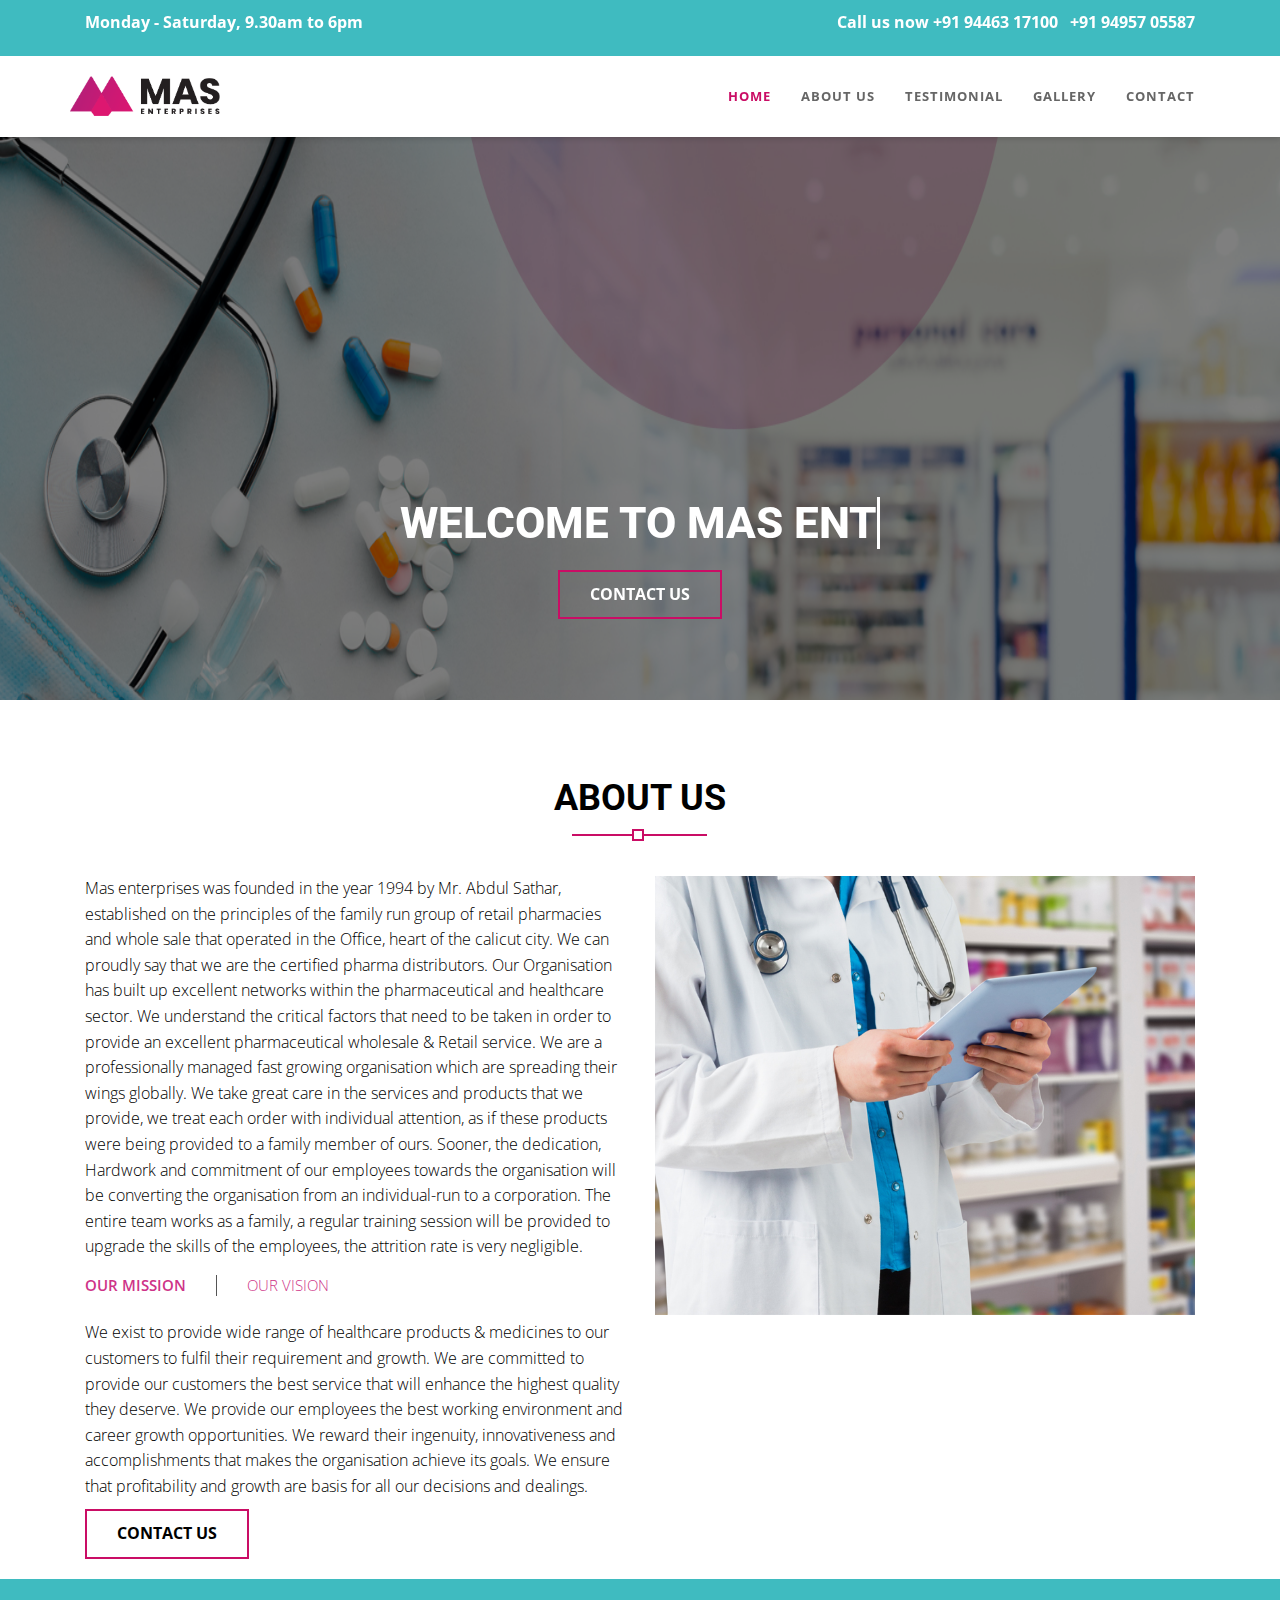
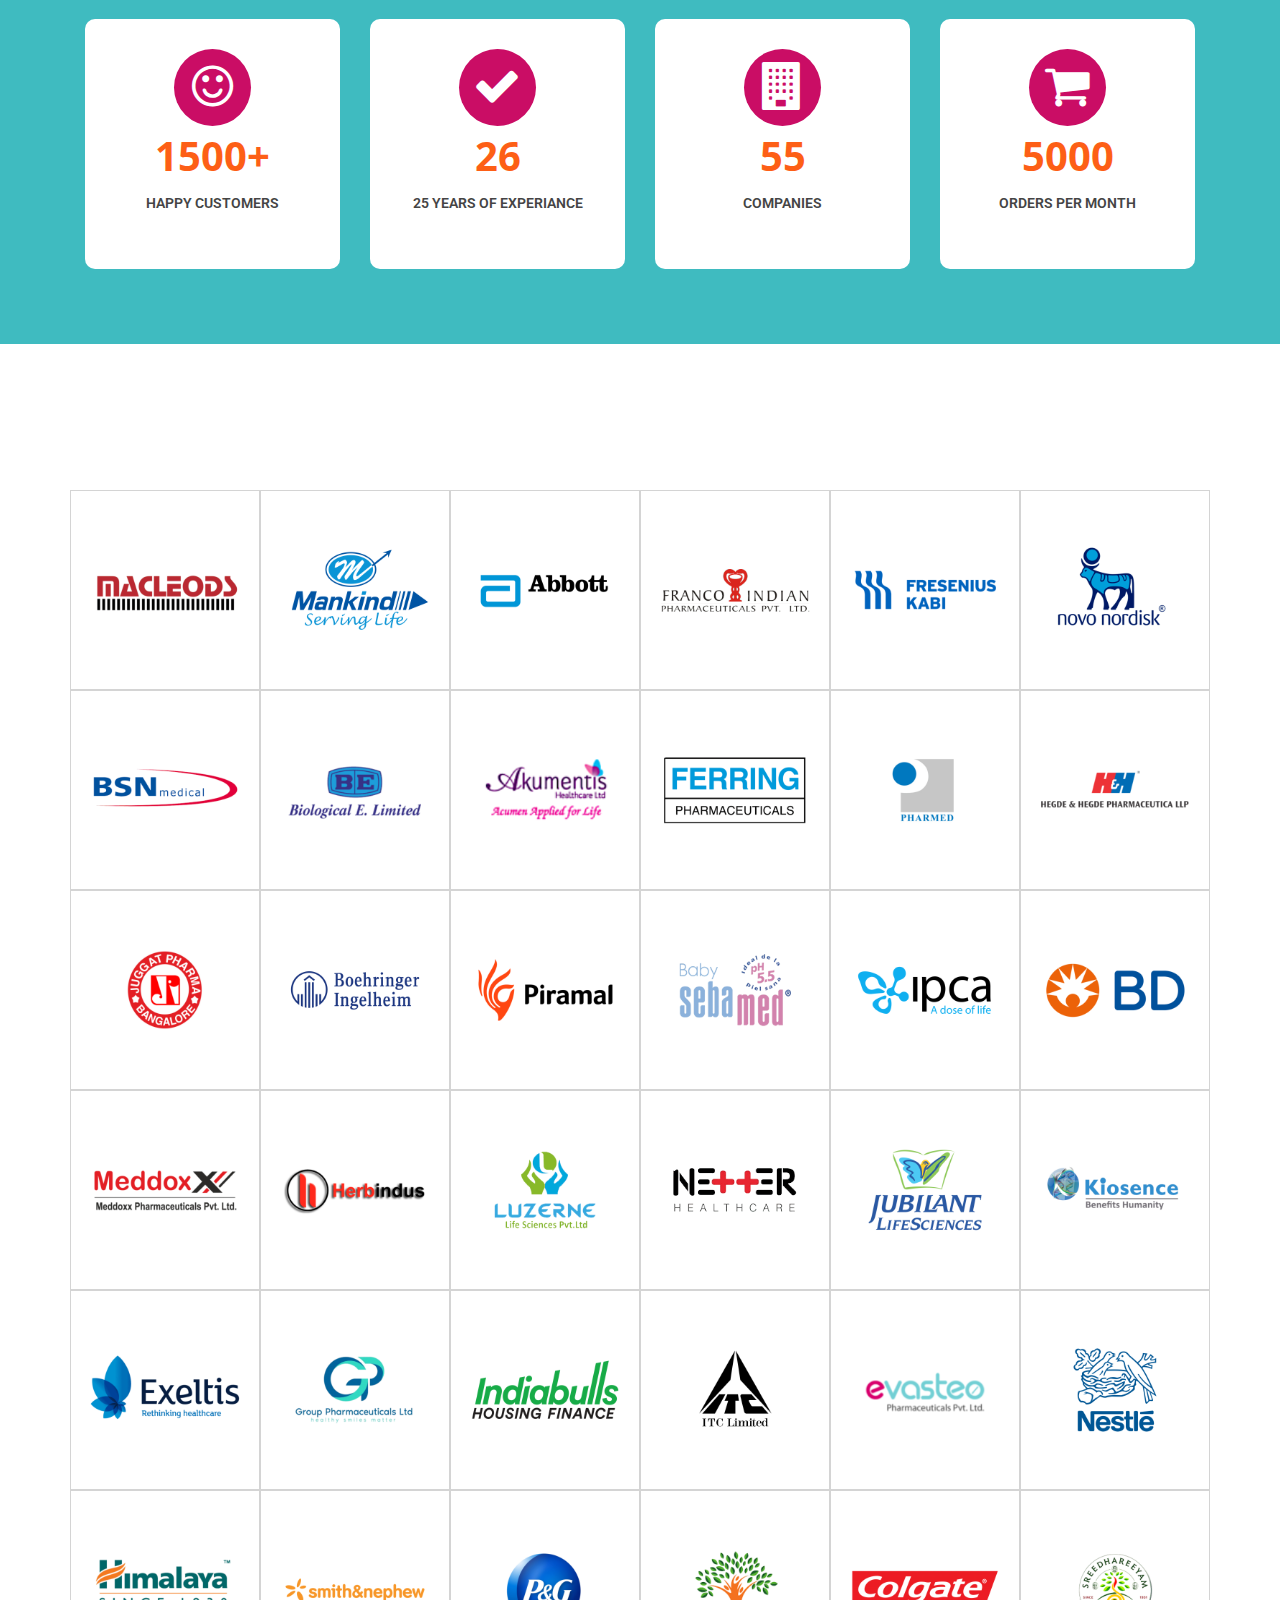
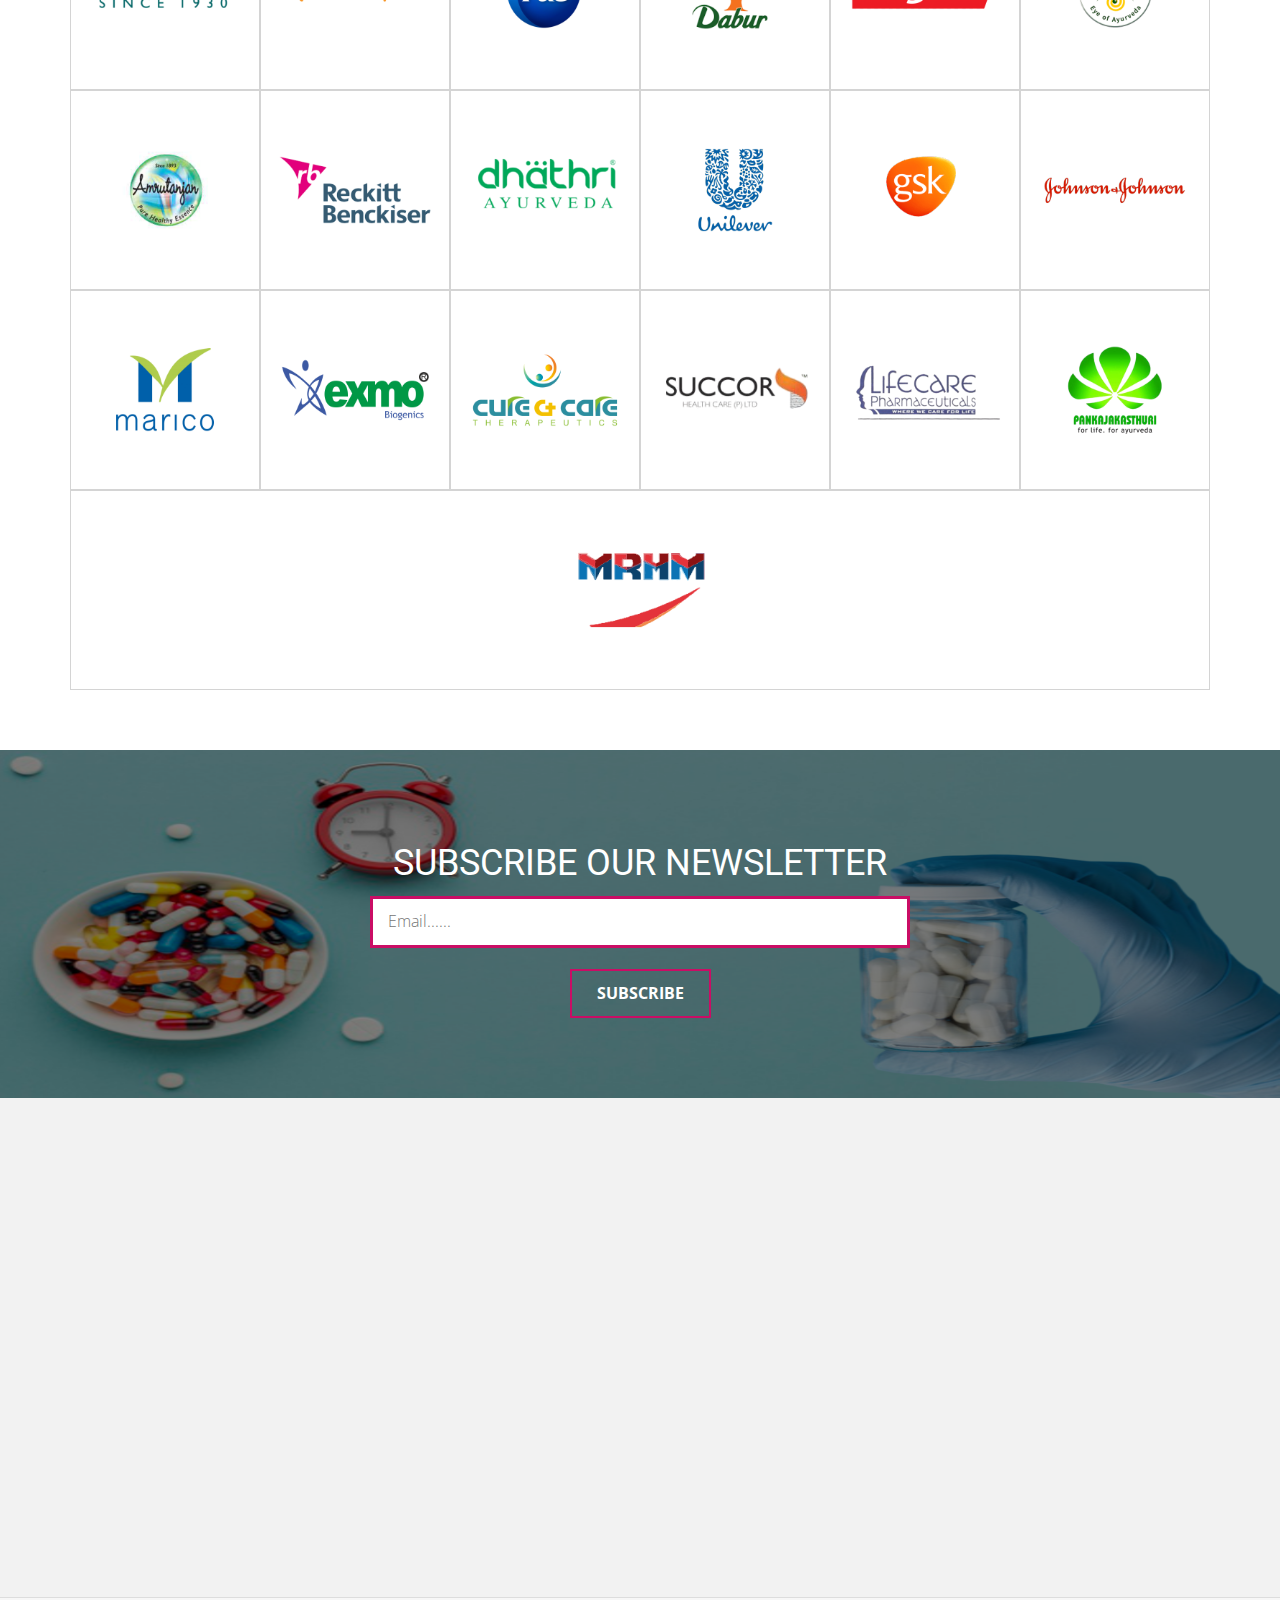
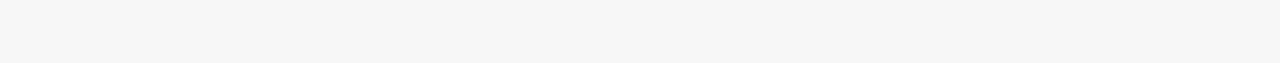
<file: index.html>
<!DOCTYPE html>
<html lang="en">
<meta http-equiv="content-type" content="text/html;charset=UTF-8" />
<head>
  <meta charset="utf-8">
  <meta name="viewport" content="width=device-width, initial-scale=1.0">
  <meta name="description" content="">
  <meta name="author" content="">

  <title>Mas Enterprises</title>
  <link rel="shortcut icon" type="image/x-icon" href="img/favicon.png" />

  <!-- css -->
  <link href="css/bootstrap.min.css" rel="stylesheet" type="text/css">
  <link href="font-awesome/css/font-awesome.min.css" rel="stylesheet" type="text/css" />
  <link rel="stylesheet" type="text/css" href="plugins/cubeportfolio/css/cubeportfolio.min.css">
  <link href="css/nivo-lightbox.css" rel="stylesheet" />
  <link href="css/nivo-lightbox-theme/default/default.css" rel="stylesheet" type="text/css" />
  <link href="css/owl.theme.css" rel="stylesheet" media="screen" />
  <link href="css/animate.css" rel="stylesheet" />
  <link href="css/style.css" rel="stylesheet">
  <link href="css/box.css" rel="stylesheet">
  <link rel="stylesheet" href="css/owl.carousel.css">
  <link id="t-colors" href="css/color/default.css" rel="stylesheet">
  
</head>

<body id="page-top" data-spy="scroll" data-target=".navbar-custom">

  <div id="wrapper">

    <nav class="navbar navbar-custom navbar-fixed-top" role="navigation">
      <div class="top-area">
        <div class="container">
          <div class="row">
            <div class="col-sm-6 col-md-6">
              <p class="bold text-left">Monday - Saturday, 9.30am to 6pm </p>
            </div>
            <div class="col-sm-6 col-md-6">
              <p class="bold text-right">Call us now  <a href="tel:+91 94463 17100" class="text-decoration-none;" style="color: white;">+91 94463 17100</a> &nbsp; <span><a href="tel:+91 94957 05587" class="text-decoration-none;" style="color: white;">+91 94957 05587</a></span> </p>
             
            </div>
          </div>
        </div>
      </div>
      <div class="container navigation">

        <div class="navbar-header page-scroll">
          <button type="button" class="navbar-toggle" data-toggle="collapse" data-target=".navbar-main-collapse">
                    <i class="fa fa-bars"></i>
                </button>
          <a class="navbar-brand" href="index.html">
                    <img src="img/logo.png" alt="" width="150" height="40" />
                </a>
        </div>

        <!-- Collect the nav links, forms, and other content for toggling -->
        <div class="collapse navbar-collapse navbar-right navbar-main-collapse">
          <ul class="nav navbar-nav">
            <li class="active"><a href="index.html">Home</a></li>
            <li><a href="#about">About Us</a></li>
          
            <li><a href="#test">testimonial</a></li>
            <li><a href="#">Gallery</a></li>
            <li><a href="contact.html">Contact</a></li>
          
          </ul>
        </div>
        <!-- /.navbar-collapse -->
      </div>
      <!-- /.container -->
    </nav>


<!-- slider -->
<div class="midland-hero-area" style="padding-top: 110px; height: 700px;">
  <div id="midland-slide-wrapper">
      <div class="midland-hero parallax-bg-style parallax-bg-1" data-stellar-background-ratio="0.6">
          <div class="midland-hero-table">
              <div class="midland-hero-table-cell">
                  <div class="container">
                      <div class="row">
                          <div class="col-md-12">
                              <h1><span>Welcome To</span> <span  class="typewrite h-ultra"data-period="2000" data-type='[  "Mas Enterprises" ]'></span>  </h1> 
                             
                             
                              <a href="#" class="midland-btn hero-btn">Contact Us</a>
                          </div>
                      </div>
                  </div>
              </div>
          </div>
      </div>

      
      <div class="midland-hero parallax-bg-style parallax-bg-2" data-stellar-background-ratio="0.6">
          <div class="midland-hero-table">
              <div class="midland-hero-table-cell">
                  <div class="container">
                    <div class="row">
                      <div class="col-md-12">
                          <h1><span>Welcome To</span> <span  class="typewrite h-ultra"data-period="2000" data-type='[  "Mas Enterprises" ]'></span>  </h1> 
                         
                         
                          <a href="#" class="midland-btn hero-btn">Contact Us</a>
                      </div>
                  </div>
                  </div>
              </div>
          </div>
      </div>
      <div class="midland-hero parallax-bg-style parallax-bg-3" data-stellar-background-ratio="0.6">
        <div class="midland-hero-table">
            <div class="midland-hero-table-cell">
                <div class="container">
                  <div class="row">
                    <div class="col-md-12">
                        <h1><span>Welcome To</span> <span  class="typewrite h-ultra"data-period="2000" data-type='[  "Mas Enterprises" ]'></span>  </h1> 
                       
                       
                        <a href="#" class="midland-btn hero-btn">Contact Us</a>
                    </div>
                </div>
                </div>
            </div>
        </div>
    </div>
    <div class="midland-hero parallax-bg-style parallax-bg-4" data-stellar-background-ratio="0.6">
      <div class="midland-hero-table">
          <div class="midland-hero-table-cell">
              <div class="container">
                <div class="row">
                  <div class="col-md-12">
                      <h1><span>Welcome To</span> <span  class="typewrite h-ultra"data-period="2000" data-type='[  "Mas Enterprises" ]'></span>  </h1> 
                     
                     
                      <a href="#" class="midland-btn hero-btn">Contact Us</a>
                  </div>
              </div>
              </div>
          </div>
      </div>
  </div>
  <div class="midland-hero parallax-bg-style parallax-bg-5" data-stellar-background-ratio="0.6">
    <div class="midland-hero-table">
        <div class="midland-hero-table-cell">
            <div class="container">
              <div class="row">
                <div class="col-md-12">
                    <h1><span>Welcome To</span> <span  class="typewrite h-ultra"data-period="2000" data-type='[  "Mas Enterprises" ]'></span>  </h1> 
                   
                   
                    <a href="#" class="midland-btn hero-btn">Contact Us</a>
                </div>
            </div>
            </div>
        </div>
    </div>
</div>
  </div>
</div>
<!-- Slider End -->   
    
    <!-- about-->
    <section id="about" class="home-section paddingtop-80">
      <div class="container marginbot-50">
        <div class="row">
          <div class="col-lg-8 col-lg-offset-2">
            <div class="wow fadeInDown" data-wow-delay="0.1s">
              <div class="section-heading text-center">
                <h2 class="h-bold section-title">About Us</h2>
               
              </div>
            </div>
         
          </div>
        </div>
      </div>
      <div class="container">
        <!-- About Content Starts -->
        <div class="row about-content">
          <div class="col-sm-12 col-md-6 col-lg-6 about-left-side">
            
              
              <p >
                Mas enterprises was founded in the year 1994 by Mr. Abdul Sathar, established on the principles of the family run group of retail pharmacies and whole sale that operated in the Office, heart of the calicut city. 
                We can proudly say that we are the certified pharma distributors.
                Our Organisation has built up excellent networks within the pharmaceutical and healthcare sector. 
                We understand the critical factors that need to be taken in order to provide an excellent pharmaceutical wholesale & Retail service. 
                We are a professionally managed fast growing organisation which are spreading their wings globally. 
                We take great care in the services and products that we provide, we treat each order with individual attention, as if these products were being provided to a family member of ours. 
                Sooner, the dedication, Hardwork and commitment of our employees towards the organisation will be converting the organisation from an individual-run to a corporation. 
                The entire team works as a family, a regular training session will be provided to upgrade the skills of the employees, the attrition rate is very negligible.  
              </p>
              <!-- Tabs Heading Starts -->
              <ul class="nav nav-tabs">
                  <li class="active"><a data-toggle="tab" href="#menu1">Our Mission</a></li>
                  <li><a data-toggle="tab" href="#menu2">Our Vision</a></li>
                 
              </ul>
              <!-- Tabs Heading Ends -->
              <!-- Tabs Content Starts -->
              <div class="tab-content">
                  <div id="menu1" class="tab-pane fade in active">
                      <p>We exist to provide wide range of healthcare products & medicines to our customers to fulfil their requirement and growth.
                        We are committed to provide our customers the best service that will enhance the highest quality they deserve.
                        We provide our employees the best working environment and career growth opportunities. We reward their ingenuity, innovativeness and accomplishments that makes the organisation achieve its goals.
                        We ensure that profitability and growth are basis for all our decisions and dealings.</p>
                  </div>
                  <div id="menu2" class="tab-pane fade">
                      <p>"To be the most leading Pharmaceutical distributor"

                        To be the most respected and admired organisation built by employees whose commitment to quality, innovation, and dedications to customer satisfaction are their highest priority.</p>
                  </div>
                  
              </div>
              <!-- Tabs Content Ends -->
             
             
              <a href="#" class="midland-btn hero-btn" style="color: black;margin-top: 10px; margin-bottom: 20px;">Contact Us</a>
          </div>
          <div class="col-sm-6 col-md-6">
            <div class="wow fadeInUp" data-wow-delay="0.2s">
              <img src="img/about.jpg" class="img-responsive" alt="" style="margin-bottom: 40px;" />
            </div>
          </div>
      </div>
      <!-- About Content Ends -->
      </div>

    </section>
    <!-- about end -->

               <!-- Start Counter Area -->
               <div class="counter-area area-padding parallax-bg fix " data-stellar-background-ratio="0.6">
                <div class="container">
                    <div class="row">
               <div class="fun-content">
                <div class="col-md-3 col-sm-3 col-xs-6 cou">
                 
                  <div class="fun_text">
                    <i class="fa fa-smile-o fa-3x circled bg-skin"></i>
                     <span><strong class="counter">1500</strong>+</span>
                    <h5>Happy Customers</h5>
                  </div>
                </div>
                <!-- fun_text  -->
                <div class="col-md-3 col-sm-3 col-xs-6 cou">
                  <div class="fun_text">
                    <i class="fa fa-check fa-3x circled bg-skin"></i>
                    <span class="counter">26</span>
                    <h5>25 Years Of Experiance</h5>
                  </div>
                </div>
                <!-- fun_text  -->
                <div class="col-md-3 col-sm-3 col-xs-6">
                 
                  <div class="fun_text">
                    <i class="fa fa-building fa-3x circled bg-skin"></i>
                    <span class="counter">55</span>
                    <h5>Companies</h5>
                  </div>
                </div>
                <div class="col-md-3 col-sm-3 col-xs-6">
                  <div class="fun_text">
                    <i class="fa fa-shopping-cart fa-3x circled bg-skin"></i>
                    <span class="counter">5000</span>
                    <h5>Orders Per Month</h5>
                  </div>
                </div>
      
              </div>
                    </div>
                    <!-- end Row -->
                </div>
            </div>
            <!-- End Counter Area -->
    

      <!-- Testimonial Area Start -->
      <!-- <div id="testimonials" class="testimonial-area parallax-bg-style parallax-bg-3 padding" data-stellar-background-ratio="0.6">
        <div class="container">
           <div class="row">
              <div class="col-md-8 col-md-offset-2 text-center">
                 <div class="section-content white-title">
                    <h2 class="section-title">Our Testimonial</h2>
                 </div>
              </div>
           </div>
           <div class="row">
              <div class="testimonial-wraper text-center">
                 <div class="col-md-4">
                    <div class="testimonial-item">
                       <div class="testimonial-img">
                          <img src="img/testimonials/15.jpg" alt="">
                       </div>
                       <div class="testimonial-text">
                          <p>There are many variations of passages of Lorem Ipsum available, but the majority have suffered alteration in some form, by injected humour,</p>
                          <h4>1 <span>Wordpress Developer</span></h4>
                       </div>
                    </div>
                 </div>
                 <div class="col-md-4">
                    <div class="testimonial-item">
                       <div class="testimonial-img">
                        <img src="img/testimonials/15.jpg" alt="">
                       </div>
                       <div class="testimonial-text">
                          <p>There are many variations of passages of Lorem Ipsum available, but the majority have suffered alteration in some form, by injected humour,</p>
                          <h4>2 <span>UX/UI Designer</span></h4>
                       </div>
                    </div>
                 </div>
                 <div class="col-md-4">
                    <div class="testimonial-item">
                       <div class="testimonial-img">
                        <img src="img/testimonials/15.jpg" alt="">
                       </div>
                       <div class="testimonial-text">
                          <p>There are many variations of passages of Lorem Ipsum available, but the majority have suffered alteration in some form, by injected humour,</p>
                          <h4>3<span>Web Developre</span></h4>
                       </div>
                    </div>
                 </div>
                 <div class="col-md-4">
                  <div class="testimonial-item">
                     <div class="testimonial-img">
                      <img src="img/testimonials/15.jpg" alt="">
                     </div>
                     <div class="testimonial-text">
                        <p>There are many variations of passages of Lorem Ipsum available, but the majority have suffered alteration in some form, by injected humour,</p>
                        <h4>5<span>UX/UI Designer</span></h4>
                     </div>
                  </div>
               </div>
              </div>
           </div>

           
        </div>
     </div> -->

     <!-- Testimonial Area End -->


    
    

      <!-- Brand -->
    
    <section id="partner" class="home-section paddingbot-60">
      <div class="container marginbot-50">
        <div class="row">
          <div class="col-lg-8 col-lg-offset-2">
            <div class="wow lightSpeedIn" data-wow-delay="0.1s">
              <div class="section-heading text-center">
                <h2 class="h-bold section-title">Our Brand</h2>
                              </div>
            </div>
          
          </div>
        </div>
      </div>

      <div class="container">


        <div class="row">
                  
          <div class="logo-wrapper col-12 col-sm-3 col-md-2 col-xs-6">
            <div class="fuller">
              <a class="full-anchor" href="#" target="_blank"></a>
            </div>
          <div class="check-icon">
            <img src="img/favicon.png">
          </div>
          <div class="">
            <img src="img/brand/1.png">
          </div>
          </div>

          <div class="logo-wrapper col-12 col-sm-3 col-md-2 col-xs-6">
            <div class="fuller">
              <a class="full-anchor" href="#" target="_blank"></a>
            </div>
          <div class="check-icon">
            <img src="img/favicon.png">
          </div>
          <div class="">
            <img src="img/brand/2.png">
          </div>
          </div>

          <div class="logo-wrapper col-12 col-sm-3 col-md-2 col-xs-6">
            <div class="fuller">
              <a class="full-anchor" href="#" target="_blank"></a>
            </div>
          <div class="check-icon">
            <img src="img/favicon.png">
          </div>
          <div class="">
            <img src="img/brand/3.png">
          </div>
          </div>

          <div class="logo-wrapper col-12 col-sm-3 col-md-2 col-xs-6">
            <div class="fuller">
              <a class="full-anchor" href="#" target="_blank"></a>
            </div>
          <div class="check-icon">
            <img src="img/favicon.png">
          </div>
          <div class="">
            <img src="img/brand/4.png">
          </div>
          </div>

          <div class="logo-wrapper col-12 col-sm-3 col-md-2 col-xs-6">
            <div class="fuller">
              <a class="full-anchor" href="#" target="_blank"></a>
            </div>
          <div class="check-icon">
            <img src="img/favicon.png">
          </div>
          <div class="">
            <img src="img/brand/5.png">
          </div>
          </div>

          <div class="logo-wrapper col-12 col-sm-3 col-md-2 col-xs-6">
            <div class="fuller">
              <a class="full-anchor" href="#" target="_blank"></a>
            </div>
          <div class="check-icon">
            <img src="img/favicon.png">
          </div>
          <div class="">
            <img src="img/brand/6.png">
          </div>
          </div>
        
        </div>
       
        <div class="row">
                  
          <div class="logo-wrapper col-12 col-sm-3 col-md-2 col-xs-6">
            <div class="fuller">
              <a class="full-anchor" href="#" target="_blank"></a>
            </div>
          <div class="check-icon">
            <img src="img/favicon.png">
          </div>
          <div class="">
            <img src="img/brand/7.png">
          </div>
          </div>

          <div class="logo-wrapper col-12 col-sm-3 col-md-2 col-xs-6">
            <div class="fuller">
              <a class="full-anchor" href="#" target="_blank"></a>
            </div>
          <div class="check-icon">
            <img src="img/favicon.png">
          </div>
          <div class="">
            <img src="img/brand/8.png">
          </div>
          </div>

          <div class="logo-wrapper col-12 col-sm-3 col-md-2 col-xs-6">
            <div class="fuller">
              <a class="full-anchor" href="#" target="_blank"></a>
            </div>
          <div class="check-icon">
            <img src="img/favicon.png">
          </div>
          <div class="">
            <img src="img/brand/9.png">
          </div>
          </div>

          <div class="logo-wrapper col-12 col-sm-3 col-md-2 col-xs-6">
            <div class="fuller">
              <a class="full-anchor" href="#" target="_blank"></a>
            </div>
          <div class="check-icon">
            <img src="img/favicon.png">
          </div>
          <div class="">
            <img src="img/brand/10.png">
          </div>
          </div>

          <div class="logo-wrapper col-12 col-sm-3 col-md-2 col-xs-6">
            <div class="fuller">
              <a class="full-anchor" href="#" target="_blank"></a>
            </div>
          <div class="check-icon">
            <img src="img/favicon.png">
          </div>
          <div class="">
            <img src="img/brand/11.png">
          </div>
          </div>

          <div class="logo-wrapper col-12 col-sm-3 col-md-2 col-xs-6">
            <div class="fuller">
              <a class="full-anchor" href="#" target="_blank"></a>
            </div>
          <div class="check-icon">
            <img src="img/favicon.png">
          </div>
          <div class="">
            <img src="img/brand/12.png">
          </div>
          </div>
        
        </div>
        
        <div class="row">
                  
          <div class="logo-wrapper col-12 col-sm-3 col-md-2 col-xs-6">
            <div class="fuller">
              <a class="full-anchor" href="#" target="_blank"></a>
            </div>
          <div class="check-icon">
            <img src="img/favicon.png">
          </div>
          <div class="">
            <img src="img/brand/13.png">
          </div>
          </div>

          <div class="logo-wrapper col-12 col-sm-3 col-md-2 col-xs-6">
            <div class="fuller">
              <a class="full-anchor" href="#" target="_blank"></a>
            </div>
          <div class="check-icon">
            <img src="img/favicon.png">
          </div>
          <div class="">
            <img src="img/brand/14.png">
          </div>
          </div>

          <div class="logo-wrapper col-12 col-sm-3 col-md-2 col-xs-6">
            <div class="fuller">
              <a class="full-anchor" href="#" target="_blank"></a>
            </div>
          <div class="check-icon">
            <img src="img/favicon.png">
          </div>
          <div class="">
            <img src="img/brand/15.png">
          </div>
          </div>

          <div class="logo-wrapper col-12 col-sm-3 col-md-2 col-xs-6">
            <div class="fuller">
              <a class="full-anchor" href="#" target="_blank"></a>
            </div>
          <div class="check-icon">
            <img src="img/favicon.png">
          </div>
          <div class="">
            <img src="img/brand/16.png">
          </div>
          </div>

          <div class="logo-wrapper col-12 col-sm-3 col-md-2 col-xs-6">
            <div class="fuller">
              <a class="full-anchor" href="#" target="_blank"></a>
            </div>
          <div class="check-icon">
            <img src="img/favicon.png">
          </div>
          <div class="">
            <img src="img/brand/17.png">
          </div>
          </div>

          <div class="logo-wrapper col-12 col-sm-3 col-md-2 col-xs-6">
            <div class="fuller">
              <a class="full-anchor" href="#" target="_blank"></a>
            </div>
          <div class="check-icon">
            <img src="img/favicon.png">
          </div>
          <div class="">
            <img src="img/brand/18.png">
          </div>
          </div>
        
        </div>

        <div class="row">
                  
          <div class="logo-wrapper col-12 col-sm-3 col-md-2 col-xs-6">
            <div class="fuller">
              <a class="full-anchor" href="#" target="_blank"></a>
            </div>
          <div class="check-icon">
            <img src="img/favicon.png">
          </div>
          <div class="">
            <img src="img/brand/19.png">
          </div>
          </div>

          <div class="logo-wrapper col-12 col-sm-3 col-md-2 col-xs-6">
            <div class="fuller">
              <a class="full-anchor" href="#" target="_blank"></a>
            </div>
          <div class="check-icon">
            <img src="img/favicon.png">
          </div>
          <div class="">
            <img src="img/brand/20.png">
          </div>
          </div>

          <div class="logo-wrapper col-12 col-sm-3 col-md-2 col-xs-6">
            <div class="fuller">
              <a class="full-anchor" href="#" target="_blank"></a>
            </div>
          <div class="check-icon">
            <img src="img/favicon.png">
          </div>
          <div class="">
            <img src="img/brand/21.png">
          </div>
          </div>

          <div class="logo-wrapper col-12 col-sm-3 col-md-2 col-xs-6">
            <div class="fuller">
              <a class="full-anchor" href="#" target="_blank"></a>
            </div>
          <div class="check-icon">
            <img src="img/favicon.png">
          </div>
          <div class="">
            <img src="img/brand/22.png">
          </div>
          </div>

          <div class="logo-wrapper col-12 col-sm-3 col-md-2 col-xs-6">
            <div class="fuller">
              <a class="full-anchor" href="#" target="_blank"></a>
            </div>
          <div class="check-icon">
            <img src="img/favicon.png">
          </div>
          <div class="">
            <img src="img/brand/23.png">
          </div>
          </div>

          <div class="logo-wrapper col-12 col-sm-3 col-md-2 col-xs-6">
            <div class="fuller">
              <a class="full-anchor" href="#" target="_blank"></a>
            </div>
          <div class="check-icon">
            <img src="img/favicon.png">
          </div>
          <div class="">
            <img src="img/brand/24.png">
          </div>
          </div>
        
        </div>

        <div class="row">
                  
          <div class="logo-wrapper col-12 col-sm-3 col-md-2 col-xs-6">
            <div class="fuller">
              <a class="full-anchor" href="#" target="_blank"></a>
            </div>
          <div class="check-icon">
            <img src="img/favicon.png">
          </div>
          <div class="">
            <img src="img/brand/25.png">
          </div>
          </div>

          <div class="logo-wrapper col-12 col-sm-3 col-md-2 col-xs-6">
            <div class="fuller">
              <a class="full-anchor" href="#" target="_blank"></a>
            </div>
          <div class="check-icon">
            <img src="img/favicon.png">
          </div>
          <div class="">
            <img src="img/brand/26.png">
          </div>
          </div>

          <div class="logo-wrapper col-12 col-sm-3 col-md-2 col-xs-6">
            <div class="fuller">
              <a class="full-anchor" href="#" target="_blank"></a>
            </div>
          <div class="check-icon">
            <img src="img/favicon.png">
          </div>
          <div class="">
            <img src="img/brand/27.png">
          </div>
          </div>

          <div class="logo-wrapper col-12 col-sm-3 col-md-2 col-xs-6">
            <div class="fuller">
              <a class="full-anchor" href="#" target="_blank"></a>
            </div>
          <div class="check-icon">
            <img src="img/favicon.png">
          </div>
          <div class="">
            <img src="img/brand/28.png">
          </div>
          </div>

          <div class="logo-wrapper col-12 col-sm-3 col-md-2 col-xs-6">
            <div class="fuller">
              <a class="full-anchor" href="#" target="_blank"></a>
            </div>
          <div class="check-icon">
            <img src="img/favicon.png">
          </div>
          <div class="">
            <img src="img/brand/29.png">
          </div>
          </div>

          <div class="logo-wrapper col-12 col-sm-3 col-md-2 col-xs-6">
            <div class="fuller">
              <a class="full-anchor" href="#" target="_blank"></a>
            </div>
          <div class="check-icon">
            <img src="img/favicon.png">
          </div>
          <div class="">
            <img src="img/brand/30.png">
          </div>
          </div>
        
        </div>

        <div class="row">
                  
          <div class="logo-wrapper col-12 col-sm-3 col-md-2 col-xs-6">
            <div class="fuller">
              <a class="full-anchor" href="#" target="_blank"></a>
            </div>
          <div class="check-icon">
            <img src="img/favicon.png">
          </div>
          <div class="">
            <img src="img/brand/31.png">
          </div>
          </div>

          <div class="logo-wrapper col-12 col-sm-3 col-md-2 col-xs-6">
            <div class="fuller">
              <a class="full-anchor" href="#" target="_blank"></a>
            </div>
          <div class="check-icon">
            <img src="img/favicon.png">
          </div>
          <div class="">
            <img src="img/brand/32.png">
          </div>
          </div>

          <div class="logo-wrapper col-12 col-sm-3 col-md-2 col-xs-6">
            <div class="fuller">
              <a class="full-anchor" href="#" target="_blank"></a>
            </div>
          <div class="check-icon">
            <img src="img/favicon.png">
          </div>
          <div class="">
            <img src="img/brand/33.png">
          </div>
          </div>

          <div class="logo-wrapper col-12 col-sm-3 col-md-2 col-xs-6">
            <div class="fuller">
              <a class="full-anchor" href="#" target="_blank"></a>
            </div>
          <div class="check-icon">
            <img src="img/favicon.png">
          </div>
          <div class="">
            <img src="img/brand/34.png">
          </div>
          </div>

          <div class="logo-wrapper col-12 col-sm-3 col-md-2 col-xs-6">
            <div class="fuller">
              <a class="full-anchor" href="#" target="_blank"></a>
            </div>
          <div class="check-icon">
            <img src="img/favicon.png">
          </div>
          <div class="">
            <img src="img/brand/35.png">
          </div>
          </div>

          <div class="logo-wrapper col-12 col-sm-3 col-md-2 col-xs-6">
            <div class="fuller">
              <a class="full-anchor" href="#" target="_blank"></a>
            </div>
          <div class="check-icon">
            <img src="img/favicon.png">
          </div>
          <div class="">
            <img src="img/brand/36.png">
          </div>
          </div>
        
        </div>

        <div class="row">
                  
          <div class="logo-wrapper col-12 col-sm-3 col-md-2 col-xs-6">
            <div class="fuller">
              <a class="full-anchor" href="#" target="_blank"></a>
            </div>
          <div class="check-icon">
            <img src="img/favicon.png">
          </div>
          <div class="">
            <img src="img/brand/37.png">
          </div>
          </div>

          <div class="logo-wrapper col-12 col-sm-3 col-md-2 col-xs-6">
            <div class="fuller">
              <a class="full-anchor" href="#" target="_blank"></a>
            </div>
          <div class="check-icon">
            <img src="img/favicon.png">
          </div>
          <div class="">
            <img src="img/brand/38.png">
          </div>
          </div>

          <div class="logo-wrapper col-12 col-sm-3 col-md-2 col-xs-6">
            <div class="fuller">
              <a class="full-anchor" href="#" target="_blank"></a>
            </div>
          <div class="check-icon">
            <img src="img/favicon.png">
          </div>
          <div class="">
            <img src="img/brand/39.png">
          </div>
          </div>

          <div class="logo-wrapper col-12 col-sm-3 col-md-2 col-xs-6">
            <div class="fuller">
              <a class="full-anchor" href="#" target="_blank"></a>
            </div>
          <div class="check-icon">
            <img src="img/favicon.png">
          </div>
          <div class="">
            <img src="img/brand/40.png">
          </div>
          </div>

          <div class="logo-wrapper col-12 col-sm-3 col-md-2 col-xs-6">
            <div class="fuller">
              <a class="full-anchor" href="#" target="_blank"></a>
            </div>
          <div class="check-icon">
            <img src="img/favicon.png">
          </div>
          <div class="">
            <img src="img/brand/41.png">
          </div>
          </div>

          <div class="logo-wrapper col-12 col-sm-3 col-md-2 col-xs-6">
            <div class="fuller">
              <a class="full-anchor" href="#" target="_blank"></a>
            </div>
          <div class="check-icon">
            <img src="img/favicon.png">
          </div>
          <div class="">
            <img src="img/brand/42.png">
          </div>
          </div>
        
        </div>

        <div class="row">
                  
          <div class="logo-wrapper col-12 col-sm-3 col-md-2 col-xs-6">
            <div class="fuller">
              <a class="full-anchor" href="#" target="_blank"></a>
            </div>
          <div class="check-icon">
            <img src="img/favicon.png">
          </div>
          <div class="">
            <img src="img/brand/43.png">
          </div>
          </div>

          <div class="logo-wrapper col-12 col-sm-3 col-md-2 col-xs-6">
            <div class="fuller">
              <a class="full-anchor" href="#" target="_blank"></a>
            </div>
          <div class="check-icon">
            <img src="img/favicon.png">
          </div>
          <div class="">
            <img src="img/brand/44.png">
          </div>
          </div>

          <div class="logo-wrapper col-12 col-sm-3 col-md-2 col-xs-6">
            <div class="fuller">
              <a class="full-anchor" href="#" target="_blank"></a>
            </div>
          <div class="check-icon">
            <img src="img/favicon.png">
          </div>
          <div class="">
            <img src="img/brand/45.png">
          </div>
          </div>

          <div class="logo-wrapper col-12 col-sm-3 col-md-2 col-xs-6">
            <div class="fuller">
              <a class="full-anchor" href="#" target="_blank"></a>
            </div>
          <div class="check-icon">
            <img src="img/favicon.png">
          </div>
          <div class="">
            <img src="img/brand/46.png">
          </div>
          </div>

          <div class="logo-wrapper col-12 col-sm-3 col-md-2 col-xs-6">
            <div class="fuller">
              <a class="full-anchor" href="#" target="_blank"></a>
            </div>
          <div class="check-icon">
            <img src="img/favicon.png">
          </div>
          <div class="">
            <img src="img/brand/47.png">
          </div>
          </div>

          <div class="logo-wrapper col-12 col-sm-3 col-md-2 col-xs-6">
            <div class="fuller">
              <a class="full-anchor" href="#" target="_blank"></a>
            </div>
          <div class="check-icon">
            <img src="img/favicon.png">
          </div>
          <div class="">
            <img src="img/brand/48.png">
          </div>
          </div>
        
        </div>

        <div class="row">
                  
          <div class="logo-wrapper col-12 col-sm-3 col-md-12 col-xs-12">
            <div class="fuller">
              <a class="full-anchor" href="#" target="_blank"></a>
            </div>
          <div class="check-icon">
            <img src="img/favicon.png">
          </div>
          <div class="">
            <img src="img/brand/49.png">
          </div>
          </div>

         

                
        </div>

      
    </section>
 <!-- Brand End -->


   <!-- News Letter Area Start -->
   <div class="news-letter-area parallax-bg-style parallax-bg-5 padding" data-stellar-background-ratio="0.6">
    <div class="container">
       <div class="row">
          <div class="col-md-6 col-md-offset-3">
             <div class="newsletter-from text-center">
                <h2>Subscribe Our Newsletter</h2>
                <form>
                   <p><input type="email" placeholder="Email......"></p>
                   <p><input type="submit" class="midland-btn hero-btn" value="Subscribe"></p>
                </form>
             </div>
          </div>
       </div>
    </div>
 </div>
 <!-- News Letter Area End -->
    
  <!-- Footer -->
    <footer>

      <div class="container">
        <div class="row">
          <div class="col-sm-6 col-md-4">
            <div class="wow fadeInDown" data-wow-delay="0.1s">
              <div class="widget">
                <h5>About Mas Enterprises</h5>
                <p>
                  Mas enterprises was founded in the year 1994 by Mr. Abdul Sathar, established on the principles of the family run group of retail pharmacies and whole sale that operated in the Office, heart of the calicut city. We can proudly say that we are the certified pharma distributors. Our Organisation has built up excellent networks within the pharmaceutical and healthcare sector. We understand the critical factors that need to be taken in order to provide an excellent pharmaceutical wholesale & Retail service. We are a professionally managed fast growing organisation which are spreading their wings globally.
                </p>
              </div>
            </div>
            
          </div>
          <div class="col-sm-6 col-md-4">
            <div class="wow fadeInDown" data-wow-delay="0.1s">
              <div class="widget">
                <h5>Our Pages</h5>
                
                <ul>
                  <li><a href="#">About us</a></li>
                  <li><a href="#">Reviews</a></li>
                  <li><a href="#">Conditions</a></li>
                  <li><a href="#">Help</a></li>

                </ul>
              </div>
            </div>
          </div>
          <div class="col-sm-6 col-md-4">
            <div class="wow fadeInDown" data-wow-delay="0.1s">
              <div class="widget">
                <h5>Our location</h5>
                <p>Meyon Building, No:18/1143-A1, A2, Jail Rd, Palayam, Kozhikode, Kerala 673004</p>
                <ul>
                  <li>
                    <span class="fa-stack fa-lg">
									<i class="fa fa-circle fa-stack-2x"></i>
									<i class="fa fa-calendar-o fa-stack-1x fa-inverse"></i>
								</span> Monday - Saturday, 9.30am to 6pm
                  </li>
                  <li>
                    <span class="fa-stack fa-lg">
									<i class="fa fa-circle fa-stack-2x"></i>
									<i class="fa fa-phone fa-stack-1x fa-inverse"></i>
								</span> <span>+91 94463 17100 </span> <br><span style="padding-left:48px;">+91 94957 05587</span>
                  </li>
                  <li>
                    <span class="fa-stack fa-lg">
									<i class="fa fa-circle fa-stack-2x"></i>
									<i class="fa fa-envelope-o fa-stack-1x fa-inverse"></i>
                </span><a href="mailto:hello@masenterprisesclt.com" class="text-decoration-none"> hello@masenterprisesclt.com</a>
                
                  </li>
                  
                </ul>
              </div>
            </div>
            <div class="wow fadeInDown" data-wow-delay="0.1s">
              <div class="widget">
                <h5>Follow us</h5>
                <ul class="company-social">
                  <li class="social-facebook"><a href="www.facebook.com/masenterprisesclt"><i class="fa fa-facebook"></i></a></li>
                 
                </ul>
              </div>
            </div>
          </div>
        </div>
      </div>
      <div class="sub-footer">
        <div class="container">
          <div class="row">
           
            <div class="col-sm-12 col-md-12 col-lg-12">
              <div class="wow fadeInRight" data-wow-delay="0.1s">
                <div class="text-center">
                  <div class="credits">
                    <p class="ft">Copyright © 2020 Mas Enterprises. All rights reserved.</p>
                  </div>
                </div>
              </div>
            </div>
          </div>
        </div>
      </div>
    </footer>
     <!-- Footer End -->
  </div>
  <a href="#" class="scrollup"><i class="fa fa-angle-up active"></i></a>

  <!-- Core JavaScript Files -->
  <script src="js/jquery.min.js"></script>
  <script src="js/bootstrap.min.js"></script>
  <script src="js/jquery.easing.min.js"></script>
  <script src="js/wow.min.js"></script>
  <script src="js/jquery.scrollTo.js"></script>
  <script src="js/jquery.appear.js"></script>
  <script src="js/stellar.js"></script>
  <script src="plugins/cubeportfolio/js/jquery.cubeportfolio.min.js"></script>
 
  <script src="js/nivo-lightbox.min.js"></script>
  <script src="js/custom.js"></script>
  <script src="js/typewrite.js" ></script>
  <script src="js/jquery.counterup.min.js"></script>
  <script src="js/venobox.min.js"></script>
  <script src="js/plugins.js"></script>
  <script src="js/main.js"></script>
  <script src="plugins/jquery.bxslider.min.js"></script>
 <!-- Owl Carousel Js-->
 <script src="js/owl.carousel.min.js"></script>
 <!-- Active Js-->
 <script src="js/active.ts.js"></script>



</body>


</html>
</file>
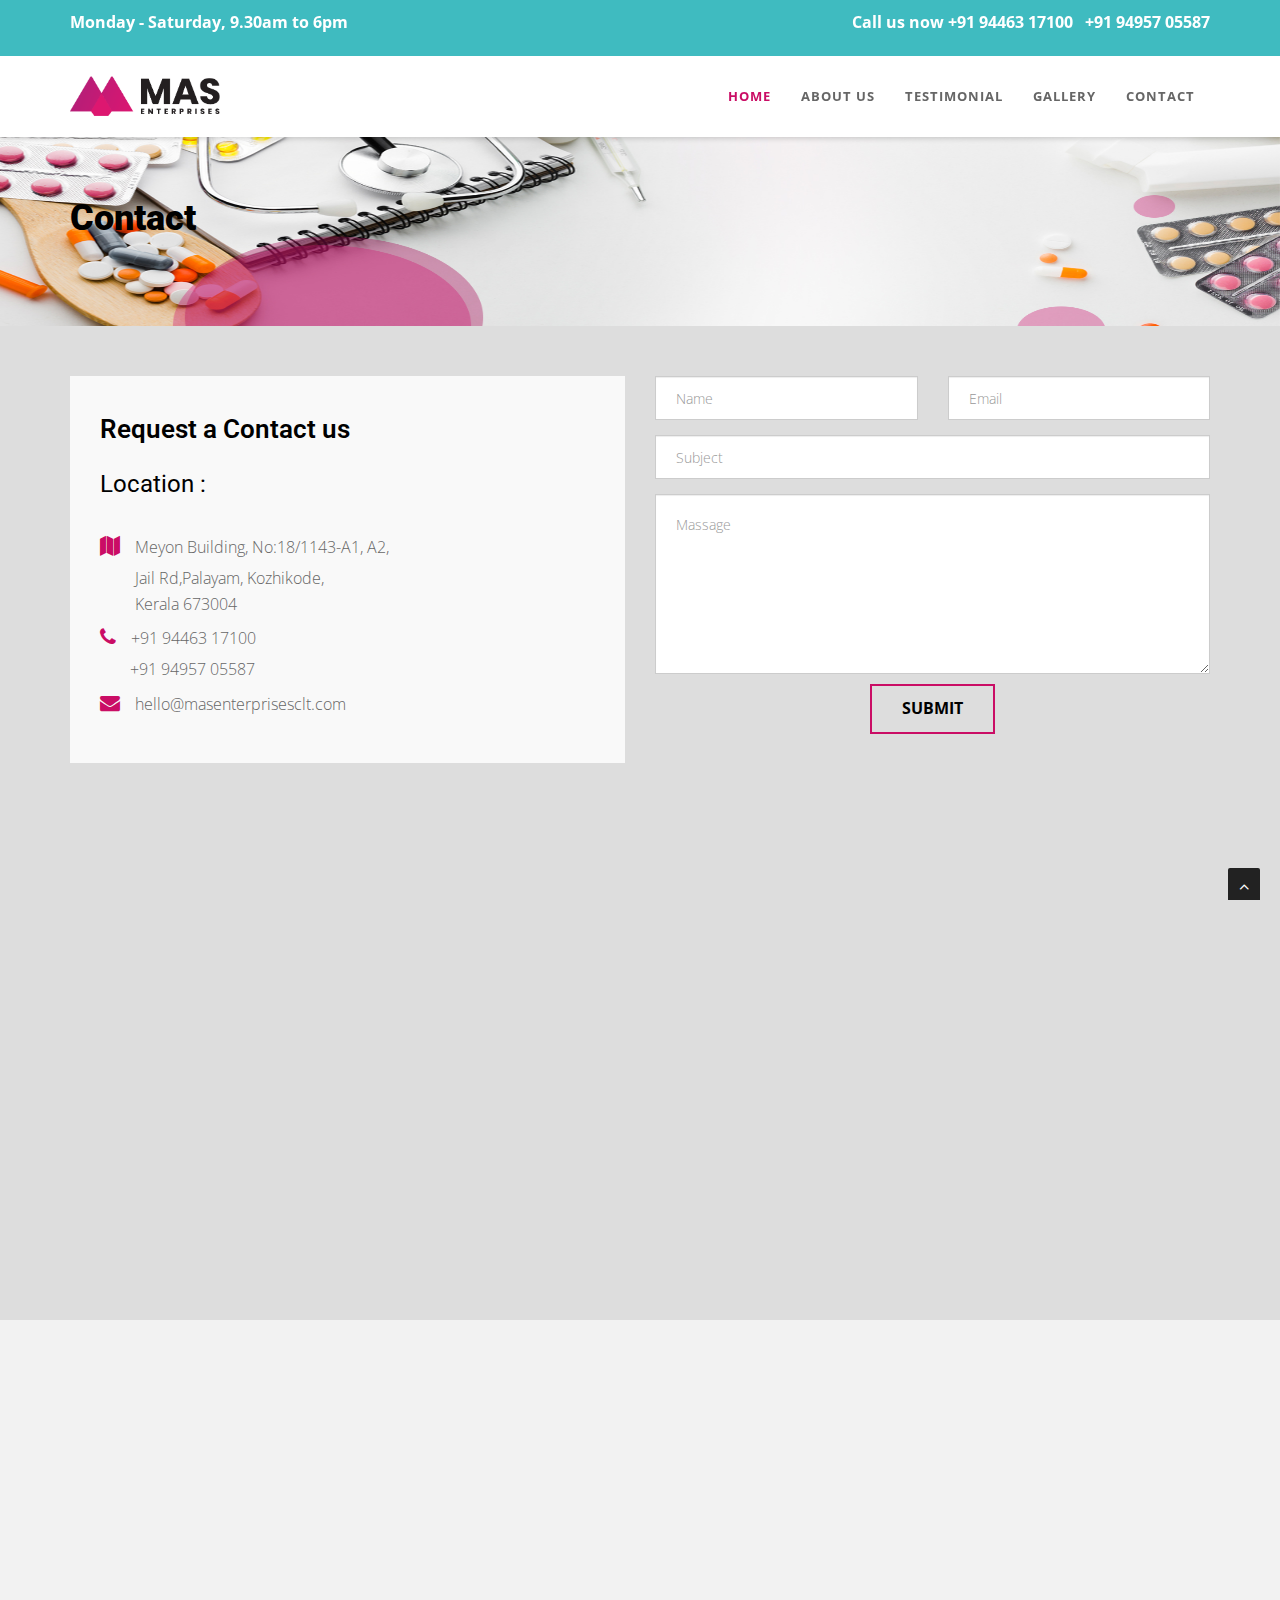
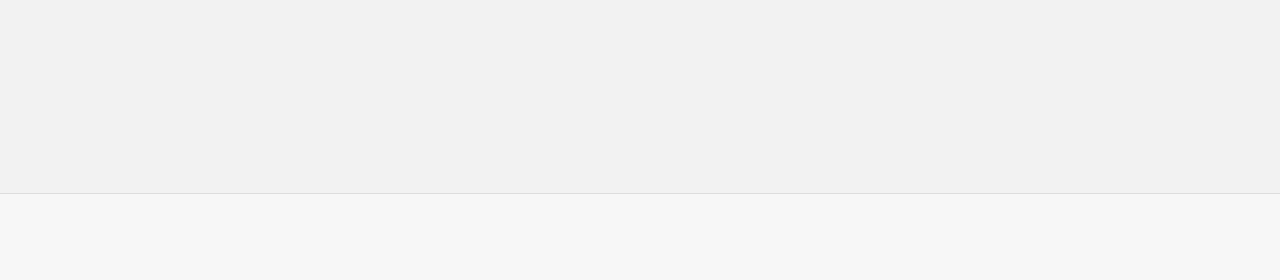
<file: contact.html>
<!DOCTYPE html>
<html lang="en">
<meta http-equiv="content-type" content="text/html;charset=UTF-8" />
<head>
  <meta charset="utf-8">
  <meta name="viewport" content="width=device-width, initial-scale=1.0">
  <meta name="description" content="">
  <meta name="author" content="">

  <title>Mas Enterprises</title>
  <link rel="shortcut icon" type="image/x-icon" href="img/favicon.png" />

  <!-- css -->
  <link href="css/bootstrap.min.css" rel="stylesheet" type="text/css">
  <link href="font-awesome/css/font-awesome.min.css" rel="stylesheet" type="text/css" />
  <link rel="stylesheet" type="text/css" href="plugins/cubeportfolio/css/cubeportfolio.min.css">
  <link href="css/nivo-lightbox.css" rel="stylesheet" />
  <link href="css/nivo-lightbox-theme/default/default.css" rel="stylesheet" type="text/css" />
  <link href="css/owl.carousel.css" rel="stylesheet" media="screen" />
  <link href="css/owl.theme.css" rel="stylesheet" media="screen" />
  <link href="css/animate.css" rel="stylesheet" />
  <link href="css/style.css" rel="stylesheet">
 
  <link rel="stylesheet" href="css/plugins.css">
  <link id="t-colors" href="css/color/default.css" rel="stylesheet">
  <script src="https://ajax.googleapis.com/ajax/libs/jquery/3.5.1/jquery.min.js"></script>
</head>


<body id="page-top" data-spy="scroll" data-target=".navbar-custom">


  <div id="wrapper">

    <nav class="navbar navbar-custom navbar-fixed-top" role="navigation">
      <div class="top-area">
        <div class="container">
          <div class="row">
            <div class="col-sm-6 col-md-6">
              <p class="bold text-left">Monday - Saturday, 9.30am to 6pm </p>
            </div>
            <div class="col-sm-6 col-md-6">
              <p class="bold text-right">Call us now  <a href="tel:+91 94463 17100" class="text-decoration-none;" style="color: white;">+91 94463 17100</a> &nbsp; <span><a href="tel:+91 94957 05587" class="text-decoration-none;" style="color: white;">+91 94957 05587</a></span> </p>
            </div>
          </div>
        </div>
      </div>
      <div class="container navigation">

        <div class="navbar-header page-scroll">
          <button type="button" class="navbar-toggle" data-toggle="collapse" data-target=".navbar-main-collapse">
                    <i class="fa fa-bars"></i>
                </button>
          <a class="navbar-brand" href="index.html">
                    <img src="img/logo.png" alt="" width="150" height="40" />
                </a>
        </div>

        <!-- Collect the nav links, forms, and other content for toggling -->
        <div class="collapse navbar-collapse navbar-right navbar-main-collapse">
          <ul class="nav navbar-nav">
            <li class="active"><a href="index.html">Home</a></li>
            <li><a href="#about">About Us</a></li>
          
            <li><a href="#test">testimonial</a></li>
            <li><a href="#">Gallery</a></li>
            <li><a href="contact.html">Contact</a></li>
          
          </ul>
        </div>
        <!-- /.navbar-collapse -->
      </div>
      <!-- /.container -->
    </nav>

    <!-- Section: intro -->
    <section id="intro" class="intro">
      <div class="intro-gallery">
        <div class="container">
          <div class="row">
            <div class="col-lg-6">
              <div class="wow fadeInDown" data-wow-offset="0" data-wow-delay="0.1s">
                <h2 class="h-ultra">Contact</h2>
              </div>  
            </div>
            <div class="col-lg-6">
              <div class="wow fadeInDown" data-wow-offset="0" data-wow-delay="0.1s">
                <!-- <ul class="cr-breadcrumb__pagination">
                  <li >
                      <a style="text-decoration: none;" href="index.html">Home</a>
                  </li>
                  <li>Contact</li>
              </ul> -->
              </div>  
            </div>
          </div>
        </div>
      </div>
    </section>

    <!-- /Section: intro -->

    
        <!-- Page Conent -->
        <main class="page-content">
          
          <!-- Start contact Area -->
         <div class="contact-page area-padding">
          <div class="container">
              <div class="row co">
                 <div class="col-md-6 col-sm-6 col-xs-12">
                      <div class="contact-head">
                          <h3>Request a Contact us</h3>
                          <div class="contact-icon">
              <div class="contact-inner">
                <h5>Location :</h5>
                <a ><i class="fa fa-map"></i><span>Meyon Building, No:18/1143-A1, A2, </span></a>
               <a> <span style="padding-left: 35px;"> Jail Rd,Palayam, Kozhikode,</span>
                <a> <span style="padding-left: 35px;"> Kerala 673004</span>
                </a>
                <a href="tel:+91 94463 17100" class="text-decoration-none;"><i class="fa fa-phone"></i><span>+91 94463 17100</span></a> 
                <a href="tel:+91 94957 05587" class="text-decoration-none;"><span style="padding-left: 30px;">+91 94957 05587</span></a> 
                </a>
                
                <a href="mailto:hello@masenterprisesclt.com" class="text-decoration-none"><i class="fa fa-envelope"></i><span>hello@masenterprisesclt.com</span></a>
              </div>
            </div>
                      </div>
                  </div>
                  <!-- End contact icon -->
                  <div class="col-md-6 col-sm-6 col-xs-12">
                      <div class="contact-form">
                          <div class="row">
                              <form id="submit-form" action="" class="contact-form">
                                  <div class="col-md-6 col-sm-6 col-xs-12">
                                      <input type="text" id="fname" name="name" class="form-control" placeholder="Name" required data-error="Please enter your name">
                                      <div class="help-block with-errors"></div>
                                  </div>
                                  <div class="col-md-6 col-sm-6 col-xs-12">
                                      <input type="email" class="email form-control" id="email" name="email" placeholder="Email" required data-error="Please enter your email">
                                      <div class="help-block with-errors"></div>
                                  </div>
                                  <div class="col-md-12 col-sm-12 col-xs-12">
                                      <input type="text" id="msg_subject" name="sub" class="form-control" placeholder="Subject" required data-error="Please enter your message subject">
                                      <div class="help-block with-errors"></div>
                                  </div>
                                  <div class="col-md-12 col-sm-12 col-xs-12">
                                      <textarea id="message" name="message" rows="7" placeholder="Massage" class="form-control" required data-error="Write your message"></textarea>
                                      <div class="help-block with-errors"></div>
                                  </div>
                                  <div class="col-md-12 col-sm-12 col-xs-12 text-center">
                                      <button type="submit" id="submit" class="midland-btn hero-btn"style="color: black;">Submit</button>
                                    
                                      <div id="msgSubmit" class="h3 text-center hidden"></div> 
                                      <div class="clearfix"></div>
                                  </div>   
                              </form>  
                          </div>
                      </div>
                  </div>
                  <!-- End contact Form -->
              </div>
          </div>
      </div>

      <div class="container">
        <div class="row map-area">
          <div class="col-md-12">
            <iframe src="https://www.google.com/maps/embed?pb=!1m14!1m8!1m3!1d27471.072274220558!2d75.79929940101617!3d11.255129945561555!3m2!1i1024!2i768!4f13.1!3m3!1m2!1s0x0%3A0xdc9668df927ed044!2sMas%20Enterprises!5e0!3m2!1sen!2sin!4v1598607988934!5m2!1sen!2sin" width="100%" height="450" frameborder="0" style="border:0;" allowfullscreen="" aria-hidden="false" tabindex="0"></iframe>
   

          </div>
        </div>

      </div>

      </main>
      <!-- //Page Conent -->

 <!-- Footer -->
 <footer>

  <div class="container">
    <div class="row">
      <div class="col-sm-6 col-md-4">
        <div class="wow fadeInDown" data-wow-delay="0.1s">
          <div class="widget">
            <h5>About Mas Enterprises</h5>
            <p>
              Mas enterprises was founded in the year 1994 by Mr. Abdul Sathar, established on the principles of the family run group of retail pharmacies and whole sale that operated in the Office, heart of the calicut city. We can proudly say that we are the certified pharma distributors. Our Organisation has built up excellent networks within the pharmaceutical and healthcare sector. We understand the critical factors that need to be taken in order to provide an excellent pharmaceutical wholesale & Retail service. We are a professionally managed fast growing organisation which are spreading their wings globally.
            </p>
          </div>
        </div>
        
      </div>
      <div class="col-sm-6 col-md-4">
        <div class="wow fadeInDown" data-wow-delay="0.1s">
          <div class="widget">
            <h5>Our Pages</h5>
            
            <ul>
              <li><a href="#">About us</a></li>
              <li><a href="#">Reviews</a></li>
              <li><a href="#">Conditions</a></li>
              <li><a href="#">Help</a></li>

            </ul>
          </div>
        </div>
      </div>
      <div class="col-sm-6 col-md-4">
        <div class="wow fadeInDown" data-wow-delay="0.1s">
          <div class="widget">
            <h5>Our location</h5>
            <p>Meyon Building, No:18/1143-A1, A2, Jail Rd, Palayam, Kozhikode, Kerala 673004</p>
            <ul>
              <li>
                <span class="fa-stack fa-lg">
              <i class="fa fa-circle fa-stack-2x"></i>
              <i class="fa fa-calendar-o fa-stack-1x fa-inverse"></i>
            </span> Monday - Saturday, 9.30am to 6pm
              </li>
              <li>
                <span class="fa-stack fa-lg">
              <i class="fa fa-circle fa-stack-2x"></i>
              <i class="fa fa-phone fa-stack-1x fa-inverse"></i>
            </span> <span>+91 94463 17100 </span> <br><span style="padding-left:48px;">+91 94957 05587</span>
          </li>
              <li>
                <span class="fa-stack fa-lg">
              <i class="fa fa-circle fa-stack-2x"></i>
              <i class="fa fa-envelope-o fa-stack-1x fa-inverse"></i>
            </span><a href="mailto:hello@masenterprisesclt.com" class="text-decoration-none"> hello@masenterprisesclt.com</a>
          </li>

            </ul>
          </div>
        </div>
        <div class="wow fadeInDown" data-wow-delay="0.1s">
          <div class="widget">
            <h5>Follow us</h5>
            <ul class="company-social">
              <li class="social-facebook"><a href="www.facebook.com/masenterprisesclt"><i class="fa fa-facebook"></i></a></li>
             
            </ul>
          </div>
        </div>
      </div>
    </div>
  </div>
  <div class="sub-footer">
    <div class="container">
      <div class="row">
       
        <div class="col-sm-12 col-md-12 col-lg-12">
          <div class="wow fadeInRight" data-wow-delay="0.1s">
            <div class="text-center">
              <div class="credits">
                <p class="ft">Copyright © 2020 Mas Enterprises. All rights reserved.</p>
              </div>
            </div>
          </div>
        </div>
      </div>
    </div>
  </div>
</footer>
 <!-- Footer End -->


  </div>
  <a href="#" class="scrollup"><i class="fa fa-angle-up active"></i></a>


   <script>
    $("#submit-form").submit((e)=>{
        e.preventDefault()
        $.ajax({
            url:"https://script.google.com/macros/s/AKfycbxMXEStvBOpc5wF_4LYMyeZS2uzd7vteIrA8FmN/exec",
            data:$("#submit-form").serialize(),
            method:"post",
            success:function (response){
                alert("Form submitted successfully")
                window.location.reload()
                //window.location.href="https://google.com"
            },
            error:function (err){
                alert("Something Error")

            }
        })
    })
</script> 

  <!-- Core JavaScript Files -->
  <script src="js/jquery.min.js"></script>
  <script src="js/bootstrap.min.js"></script>
  <script src="js/jquery.easing.min.js"></script>
  <script src="js/wow.min.js"></script>
  <script src="js/jquery.scrollTo.js"></script>
  <script src="js/jquery.appear.js"></script>
  <script src="js/stellar.js"></script>
  <script src="plugins/cubeportfolio/js/jquery.cubeportfolio.min.js"></script>
  <script src="js/owl.carousel.min.js"></script>
  <script src="js/nivo-lightbox.min.js"></script>
  <script src="js/custom.js"></script>
  <script src="js/plugins.js"></script>
  <script src="js/active.js"></script>
  

</body>


</html>
</file>
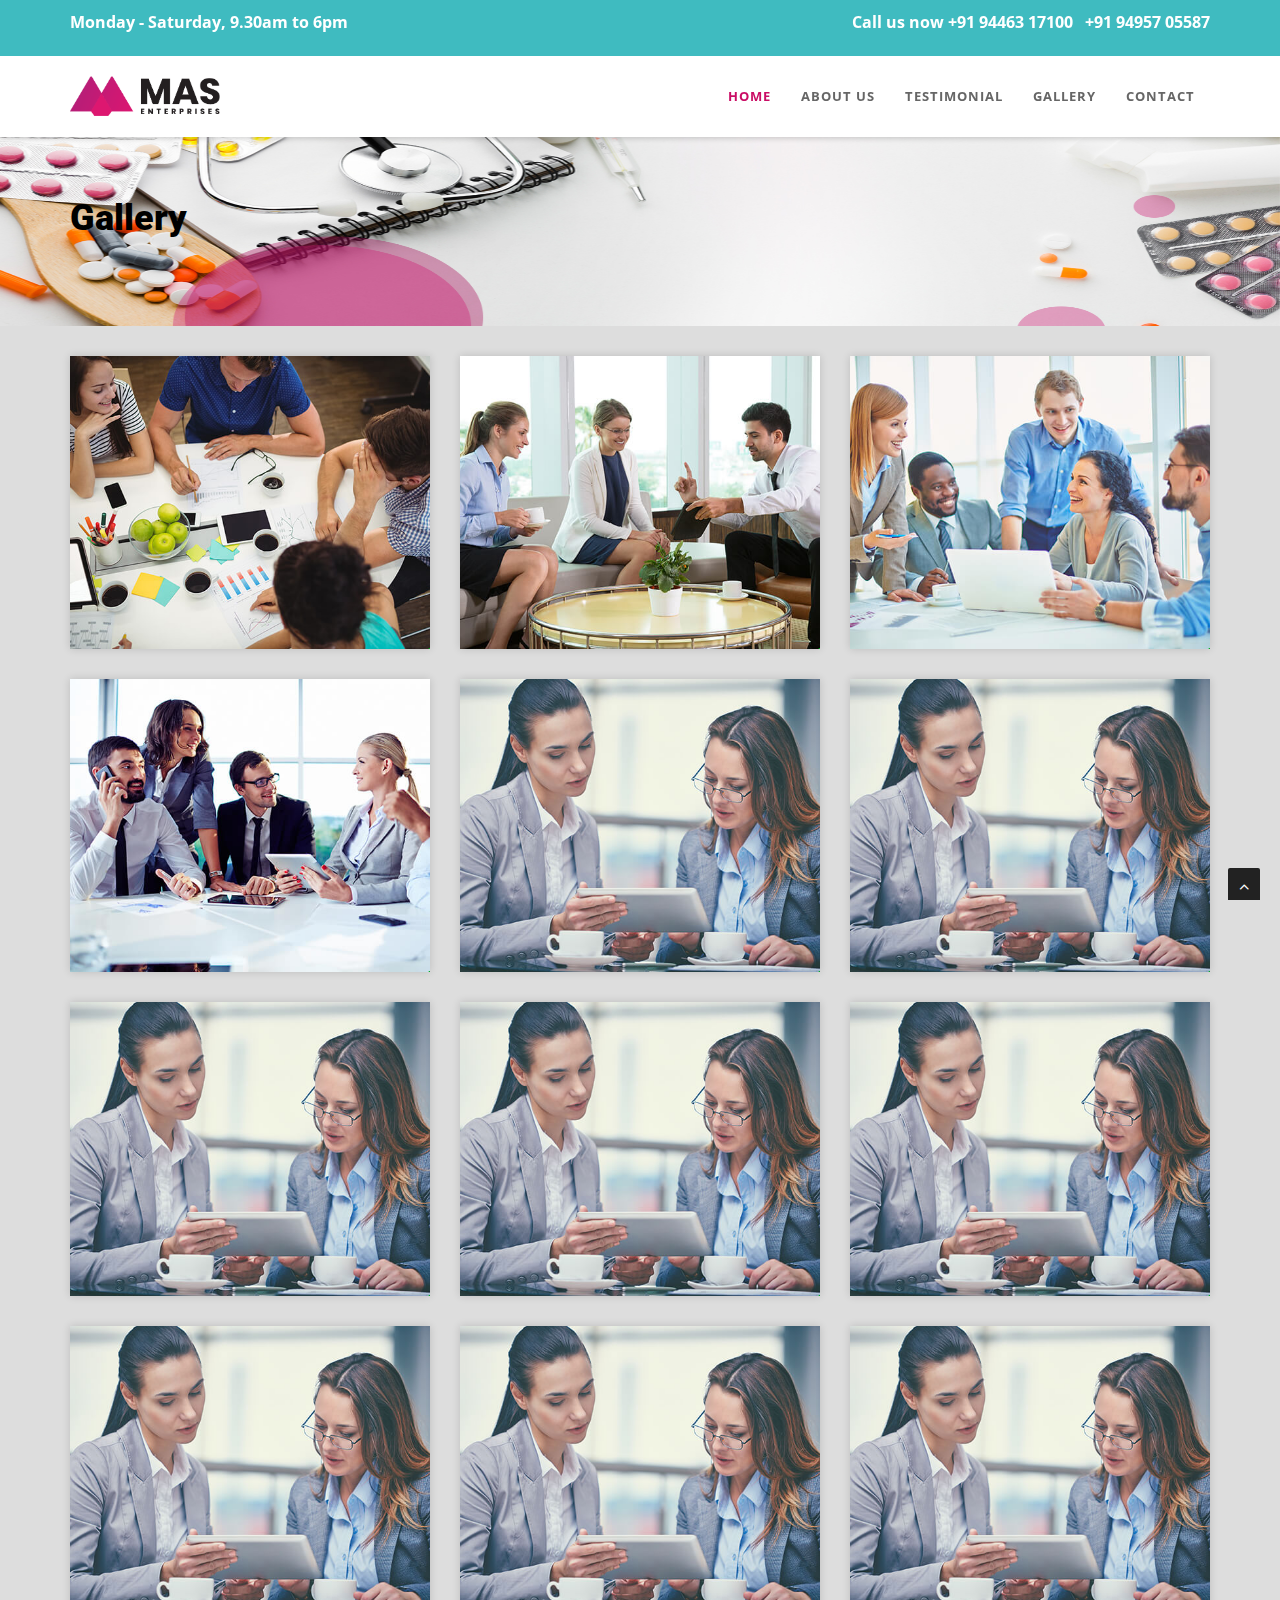
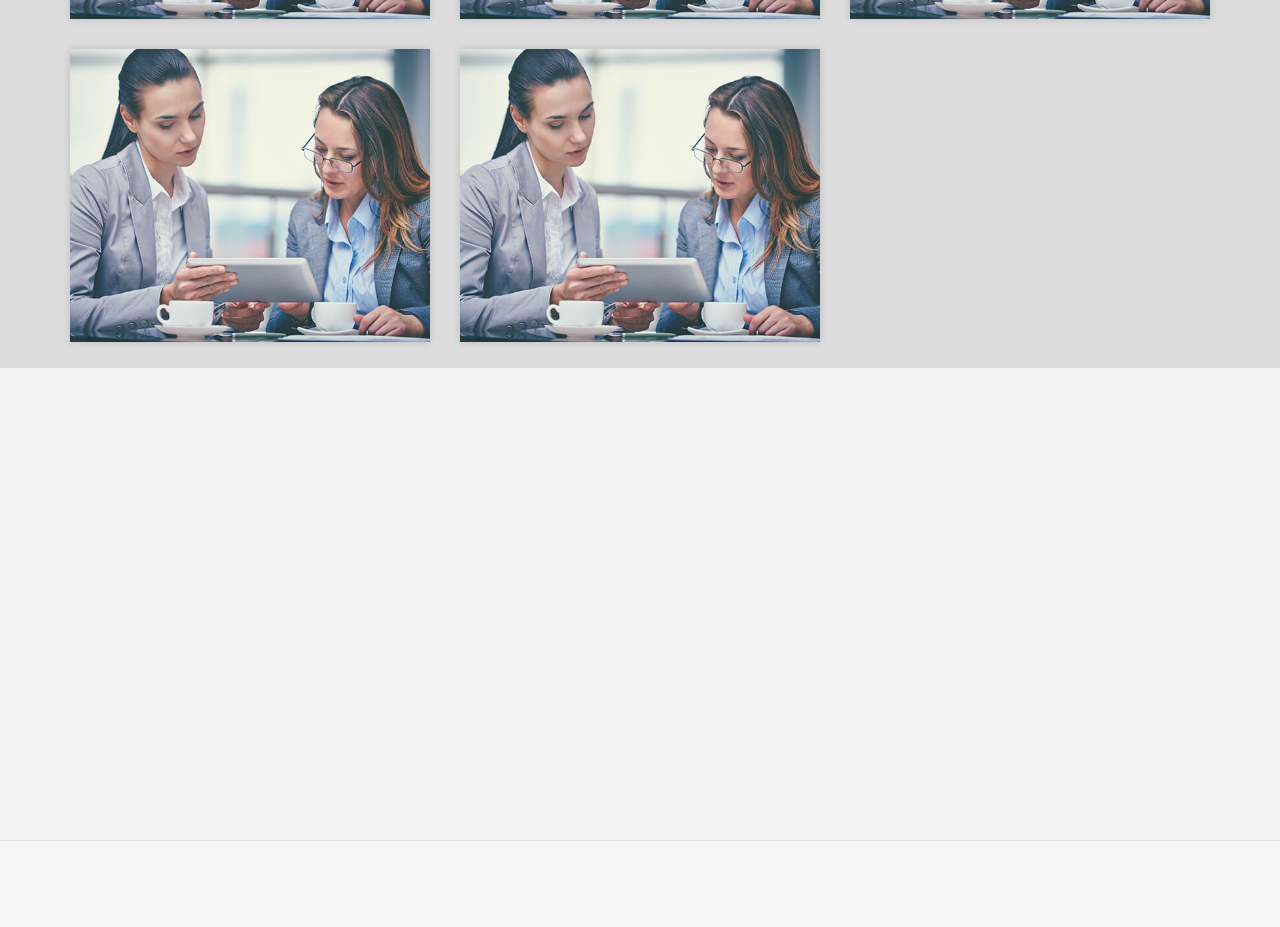
<file: gallery.html>
<!DOCTYPE html>
<html lang="en">
<meta http-equiv="content-type" content="text/html;charset=UTF-8" />
<head>
  <meta charset="utf-8">
  <meta name="viewport" content="width=device-width, initial-scale=1.0">
  <meta name="description" content="">
  <meta name="author" content="">

  <title>Mas Enterprises</title>
  <link rel="shortcut icon" type="image/x-icon" href="img/favicon.png" />

  <!-- css -->
  <link href="css/bootstrap.min.css" rel="stylesheet" type="text/css">
  <link href="font-awesome/css/font-awesome.min.css" rel="stylesheet" type="text/css" />
  <link rel="stylesheet" type="text/css" href="plugins/cubeportfolio/css/cubeportfolio.min.css">
  <link href="css/nivo-lightbox.css" rel="stylesheet" />
  <link href="css/nivo-lightbox-theme/default/default.css" rel="stylesheet" type="text/css" />
  <link href="css/owl.carousel.css" rel="stylesheet" media="screen" />
  <link href="css/owl.theme.css" rel="stylesheet" media="screen" />
  <link href="css/animate.css" rel="stylesheet" />
  <link href="css/style.css" rel="stylesheet">
  <link rel="stylesheet" href="css/plugins.css">
  <link id="t-colors" href="css/color/default.css" rel="stylesheet">

</head>

<body id="page-top" data-spy="scroll" data-target=".navbar-custom">


  <div id="wrapper">

    <nav class="navbar navbar-custom navbar-fixed-top" role="navigation">
      <div class="top-area">
        <div class="container">
          <div class="row">
            <div class="col-sm-6 col-md-6">
              <p class="bold text-left">Monday - Saturday, 9.30am to 6pm </p>
            </div>
            <div class="col-sm-6 col-md-6">
              <p class="bold text-right">Call us now  <a href="tel:+91 94463 17100" class="text-decoration-none;" style="color: white;">+91 94463 17100</a> &nbsp; <span><a href="tel:+91 94957 05587" class="text-decoration-none;" style="color: white;">+91 94957 05587</a></span> </p>
            </div>
          </div>
        </div>
      </div>
      <div class="container navigation">

        <div class="navbar-header page-scroll">
          <button type="button" class="navbar-toggle" data-toggle="collapse" data-target=".navbar-main-collapse">
                    <i class="fa fa-bars"></i>
                </button>
          <a class="navbar-brand" href="index-2.html">
                    <img src="img/logo.png" alt="" width="150" height="40" />
                </a>
        </div>

        <!-- Collect the nav links, forms, and other content for toggling -->
        <div class="collapse navbar-collapse navbar-right navbar-main-collapse">
          <ul class="nav navbar-nav">
            <li class="active"><a href="index.html">Home</a></li>
            <li><a href="#about">About Us</a></li>
          
            <li><a href="#test">testimonial</a></li>
            <li><a href="#">Gallery</a></li>
            <li><a href="contact.html">Contact</a></li>
          
          </ul>
        </div>
        <!-- /.navbar-collapse -->
      </div>
      <!-- /.container -->
    </nav>

    <!-- Section: intro -->
    <section id="intro" class="intro">
      <div class="intro-gallery">
        <div class="container">
          <div class="row">
            <div class="col-lg-6">
              <div class="wow fadeInDown" data-wow-offset="0" data-wow-delay="0.1s">
                <h2 class="h-ultra">Gallery</h2>
              </div>  
            </div>
            <div class="col-lg-6">
              <div class="wow fadeInDown" data-wow-offset="0" data-wow-delay="0.1s">
                <!-- <ul class="cr-breadcrumb__pagination">
                  <li >
                      <a style="text-decoration: none;" href="index.html">Home</a>
                  </li>
                  <li>Gallery</li>
              </ul> -->
              </div>  
            </div>
          </div>
        </div>
      </div>
    </section>

    <!-- /Section: intro -->


        <!-- Page Conent -->
        <main class="page-content">
          
          <!-- Portfolio Area -->
          <div class="portfolio-area bg--grey section-padding--xlg">
              <div class="container">

                <!-- row start -->
                  <div class="row portfolio-gallery-active mt-30-reverse">
                          <!-- img  start -->
                      <div class="col-lg-4 col-md-6 col-12 portfolio-item">
                          <div class="portfolio">
                              <div class="portfolio-image">
                                  <img src="img/portfolio/portfolio-image-1.jpg" alt="">
                              </div>
                              <div class="portfolio-content">
                                  <h5><a href="portfolio-details.html">Necessitatibus blanditiis.</a></h5>
                                  <h6>Recent</h6>
                              </div>
                              <a href="img/portfolio/lg/portfolio-image-lg-1.jpg" class="portfolio-zoomicon"><i
                                      class="pe-7s-search"></i></a>
                          </div>
                      </div>
                        <!-- img  end -->

                        
                      <div class="col-lg-4 col-md-6 col-12 portfolio-item">
                          <div class="portfolio">
                              <div class="portfolio-image">
                                  <img src="img/portfolio/portfolio-image-2.jpg" alt="">
                              </div>
                              <div class="portfolio-content">
                                  <h5><a href="portfolio-details.html">Necessitatibus blanditiis.</a></h5>
                                  <h6>Recent</h6>
                              </div>
                              <a href="img/portfolio/lg/portfolio-image-lg-2.jpg" class="portfolio-zoomicon"><i
                                      class="pe-7s-search"></i></a>
                          </div>
                      </div>

                      <div class="col-lg-4 col-md-6 col-12 portfolio-item">
                          <div class="portfolio">
                              <div class="portfolio-image">
                                  <img src="img/portfolio/portfolio-image-3.jpg" alt="">
                              </div>
                              <div class="portfolio-content">
                                  <h5><a href="portfolio-details.html">Necessitatibus blanditiis.</a></h5>
                                  <h6>Recent</h6>
                              </div>
                              <a href="img/portfolio/lg/portfolio-image-lg-3.jpg" class="portfolio-zoomicon"><i
                                      class="pe-7s-search"></i></a>
                          </div>
                      </div>

                      <div class="col-lg-4 col-md-6 col-12 portfolio-item">
                          <div class="portfolio">
                              <div class="portfolio-image">
                                  <img src="img/portfolio/portfolio-image-4.jpg" alt="">
                              </div>
                              <div class="portfolio-content">
                                  <h5><a href="portfolio-details.html">Necessitatibus blanditiis.</a></h5>
                                  <h6>Recent</h6>
                              </div>
                              <a href="img/portfolio/lg/portfolio-image-lg-4.jpg" class="portfolio-zoomicon"><i
                                      class="pe-7s-search"></i></a>
                          </div>
                      </div>

                      <div class="col-lg-4 col-md-6 col-12 portfolio-item">
                          <div class="portfolio">
                              <div class="portfolio-image">
                                  <img src="img/portfolio/portfolio-image-5.jpg" alt="">
                              </div>
                              <div class="portfolio-content">
                                  <h5><a href="portfolio-details.html">Necessitatibus blanditiis.</a></h5>
                                  <h6>Recent</h6>
                              </div>
                              <a href="img/portfolio/lg/portfolio-image-lg-5.jpg" class="portfolio-zoomicon"><i
                                      class="pe-7s-search"></i></a>
                          </div>
                      </div>

                      <div class="col-lg-4 col-md-6 col-12 portfolio-item">
                        <div class="portfolio">
                            <div class="portfolio-image">
                                <img src="img/portfolio/portfolio-image-5.jpg" alt="">
                            </div>
                            <div class="portfolio-content">
                                <h5><a href="portfolio-details.html">Necessitatibus blanditiis.</a></h5>
                                <h6>Recent</h6>
                            </div>
                            <a href="img/portfolio/lg/portfolio-image-lg-5.jpg" class="portfolio-zoomicon"><i
                                    class="pe-7s-search"></i></a>
                        </div>
                    </div><div class="col-lg-4 col-md-6 col-12 portfolio-item">
                          <div class="portfolio">
                              <div class="portfolio-image">
                                  <img src="img/portfolio/portfolio-image-5.jpg" alt="">
                              </div>
                              <div class="portfolio-content">
                                  <h5><a href="portfolio-details.html">Necessitatibus blanditiis.</a></h5>
                                  <h6>Recent</h6>
                              </div>
                              <a href="img/portfolio/lg/portfolio-image-lg-5.jpg" class="portfolio-zoomicon"><i
                                      class="pe-7s-search"></i></a>
                          </div>
                      </div>
                      
                      <div class="col-lg-4 col-md-6 col-12 portfolio-item">
                        <div class="portfolio">
                            <div class="portfolio-image">
                                <img src="img/portfolio/portfolio-image-5.jpg" alt="">
                            </div>
                            <div class="portfolio-content">
                                <h5><a href="portfolio-details.html">Necessitatibus blanditiis.</a></h5>
                                <h6>Recent</h6>
                            </div>
                            <a href="img/portfolio/lg/portfolio-image-lg-5.jpg" class="portfolio-zoomicon"><i
                                    class="pe-7s-search"></i></a>
                        </div>
                    </div>

                    <div class="col-lg-4 col-md-6 col-12 portfolio-item">
                      <div class="portfolio">
                          <div class="portfolio-image">
                              <img src="img/portfolio/portfolio-image-5.jpg" alt="">
                          </div>
                          <div class="portfolio-content">
                              <h5><a href="portfolio-details.html">Necessitatibus blanditiis.</a></h5>
                              <h6>Recent</h6>
                          </div>
                          <a href="img/portfolio/lg/portfolio-image-lg-5.jpg" class="portfolio-zoomicon"><i
                                  class="pe-7s-search"></i></a>
                      </div>
                  </div>

                  <div class="col-lg-4 col-md-6 col-12 portfolio-item">
                    <div class="portfolio">
                        <div class="portfolio-image">
                            <img src="img/portfolio/portfolio-image-5.jpg" alt="">
                        </div>
                        <div class="portfolio-content">
                            <h5><a href="portfolio-details.html">Necessitatibus blanditiis.</a></h5>
                            <h6>Recent</h6>
                        </div>
                        <a href="img/portfolio/lg/portfolio-image-lg-5.jpg" class="portfolio-zoomicon"><i
                                class="pe-7s-search"></i></a>
                    </div>
                </div>

                <div class="col-lg-4 col-md-6 col-12 portfolio-item">
                  <div class="portfolio">
                      <div class="portfolio-image">
                          <img src="img/portfolio/portfolio-image-5.jpg" alt="">
                      </div>
                      <div class="portfolio-content">
                          <h5><a href="portfolio-details.html">Necessitatibus blanditiis.</a></h5>
                          <h6>Recent</h6>
                      </div>
                      <a href="img/portfolio/lg/portfolio-image-lg-5.jpg" class="portfolio-zoomicon"><i
                              class="pe-7s-search"></i></a>
                  </div>
              </div>

              <div class="col-lg-4 col-md-6 col-12 portfolio-item">
                <div class="portfolio">
                    <div class="portfolio-image">
                        <img src="img/portfolio/portfolio-image-5.jpg" alt="">
                    </div>
                    <div class="portfolio-content">
                        <h5><a href="portfolio-details.html">Necessitatibus blanditiis.</a></h5>
                        <h6>Recent</h6>
                    </div>
                    <a href="img/portfolio/lg/portfolio-image-lg-5.jpg" class="portfolio-zoomicon"><i
                            class="pe-7s-search"></i></a>
                </div>
            </div>

            <div class="col-lg-4 col-md-6 col-12 portfolio-item">
              <div class="portfolio">
                  <div class="portfolio-image">
                      <img src="img/portfolio/portfolio-image-5.jpg" alt="">
                  </div>
                  <div class="portfolio-content">
                      <h5><a href="portfolio-details.html">Necessitatibus blanditiis.</a></h5>
                      <h6>Recent</h6>
                  </div>
                  <a href="img/portfolio/lg/portfolio-image-lg-5.jpg" class="portfolio-zoomicon"><i
                          class="pe-7s-search"></i></a>
              </div>
          </div>

                      <div class="col-lg-4 col-md-6 col-12 portfolio-item">
                          <div class="portfolio">
                              <div class="portfolio-image">
                                  <img src="img/portfolio/portfolio-image-5.jpg" alt="">
                              </div>
                              <div class="portfolio-content">
                                  <h5><a href="portfolio-details.html">Necessitatibus blanditiis.</a></h5>
                                  <h6>Recent</h6>
                              </div>
                              <a href="img/portfolio/lg/portfolio-image-lg-5.jpg" class="portfolio-zoomicon"><i
                                      class="pe-7s-search"></i></a>
                          </div>
                      </div>

                  </div>

                   <!-- row end -->
              </div>
          </div>
          <!--// Portfolio Area -->

       <br>

      </main>
      <!-- //Page Conent -->

<!-- footer-->  
      <footer>

        <div class="container">
          <div class="row">
            <div class="col-sm-6 col-md-4">
              <div class="wow fadeInDown" data-wow-delay="0.1s">
                <div class="widget">
                  <h5>About Mas Enterprises</h5>
                  <p>
                    Mas enterprises was founded in the year 1994 by Mr. Abdul Sathar, established on the principles of the family run group of retail pharmacies and whole sale that operated in the Office, heart of the calicut city. We can proudly say that we are the certified pharma distributors. Our Organisation has built up excellent networks within the pharmaceutical and healthcare sector. We understand the critical factors that need to be taken in order to provide an excellent pharmaceutical wholesale & Retail service. We are a professionally managed fast growing organisation which are spreading their wings globally.
                  </p>
                </div>
              </div>
              
            </div>
            <div class="col-sm-6 col-md-4">
              <div class="wow fadeInDown" data-wow-delay="0.1s">
                <div class="widget">
                  <h5>Our Pages</h5>
                  
                  <ul>
                    <li><a href="#">About us</a></li>
                    <li><a href="#">Reviews</a></li>
                    <li><a href="#">Conditions</a></li>
                    <li><a href="#">Help</a></li>
  
                  </ul>
                </div>
              </div>
            </div>
            <div class="col-sm-6 col-md-4">
              <div class="wow fadeInDown" data-wow-delay="0.1s">
                <div class="widget">
                  <h5>Our location</h5>
                  <p>Meyon Building, No:18/1143-A1, A2, Jail Rd, Palayam, Kozhikode, Kerala 673004</p>
                  <ul>
                    <li>
                      <span class="fa-stack fa-lg">
                    <i class="fa fa-circle fa-stack-2x"></i>
                    <i class="fa fa-calendar-o fa-stack-1x fa-inverse"></i>
                  </span> Monday - Saturday, 9.30am to 6pm
                    </li>
                    <li>
                      <span class="fa-stack fa-lg">
                    <i class="fa fa-circle fa-stack-2x"></i>
                    <i class="fa fa-phone fa-stack-1x fa-inverse"></i>
                  </span> <span>+91 94463 17100 </span> <br><span style="padding-left:48px;">+91 94957 05587</span>
                </li>
                    <li>
                      <span class="fa-stack fa-lg">
                    <i class="fa fa-circle fa-stack-2x"></i>
                    <i class="fa fa-envelope-o fa-stack-1x fa-inverse"></i>
                  </span><a href="mailto:hello@masenterprisesclt.com" class="text-decoration-none"> hello@masenterprisesclt.com</a>
                </li>
  
                  </ul>
                </div>
              </div>
              <div class="wow fadeInDown" data-wow-delay="0.1s">
                <div class="widget">
                  <h5>Follow us</h5>
                  <ul class="company-social">
                    <li class="social-facebook"><a href="www.facebook.com/masenterprisesclt"><i class="fa fa-facebook"></i></a></li>
                   
                  </ul>
                </div>
              </div>
            </div>
          </div>
        </div>
        <div class="sub-footer">
          <div class="container">
            <div class="row">
             
              <div class="col-sm-12 col-md-12 col-lg-12">
                <div class="wow fadeInRight" data-wow-delay="0.1s">
                  <div class="text-center">
                    <div class="credits">
                      <p class="ft">Copyright © 2020 Mas Enterprises. All rights reserved.</p>
                    </div>
                  </div>
                </div>
              </div>
            </div>
          </div>
        </div>
      </footer>

      <!-- footer End-->  

  </div>
  <a href="#" class="scrollup"><i class="fa fa-angle-up active"></i></a>

  <!-- Core JavaScript Files -->
  <script src="js/jquery.min.js"></script>
  <script src="js/bootstrap.min.js"></script>
  <script src="js/jquery.easing.min.js"></script>
  <script src="js/wow.min.js"></script>
  <script src="js/jquery.scrollTo.js"></script>
  <script src="js/jquery.appear.js"></script>
  <script src="js/stellar.js"></script>
  <script src="plugins/cubeportfolio/js/jquery.cubeportfolio.min.js"></script>
  <script src="js/owl.carousel.min.js"></script>
  <script src="js/nivo-lightbox.min.js"></script>
  <script src="js/custom.js"></script>
  <script src="js/plugins.js"></script>
  <script src="js/active.js"></script>
  

</body>


</html>
</file>
<file: css/style.css>
/* ==== Google font ==== */
@import url('https://fonts.googleapis.com/css?family=Open+Sans:400,300,300italic,600,700,800|Roboto:400,500,700,900');
/* --- pe-icon-7-stroke --- */


body {
    width: 100%;
    height: 100%;
    font-family: 'Open Sans', sans-serif;
	font-weight: 300;
    color: #000;
    background-color: #ddd;
	font-size: 16px;
    line-height: 1.6em;
}

html {
    width: 100%;
    height: 100%;
}

label,
input,
button,
select,
textarea {
  font-family: 'Open Sans', sans-serif;
  font-size: inherit;
  line-height: inherit;
}

/* ===========
layout
============= */
#wrapper.boxed {
	margin: 0 auto;
	background-color: #fff;
	
}
@media (max-width: 767px) {
	#wrapper.boxed {
		width: 100%;
	}
}
@media (min-width: 768px) {
	#wrapper.boxed {
		width: 810px;
	}
}
@media (min-width: 992px) {
	#wrapper.boxed {
		width: 1030px;
	}
}
@media (min-width: 1200px) {
	#wrapper.boxed {
		width: 1230px;
	}
}

/* ===========
Typo
============= */

h1 {
	font-size: 38px;
}
h2 {
	font-size: 36px;
}
h3 {
	font-size: 32px;
}
h4 {
	font-size: 28px;
}
h5 {
	font-size: 24px;
}
h6 {
	font-size: 20px;
}

h1,
h2,
h3,
h4,
h5,
h6 {
    margin: 0 0 30px;
    font-family: 'Roboto', sans-serif;
    font-weight: 400;
	color:#000;
	line-height: 1em;
}

h1.h-xlight,h2.h-xlight,h3.h-xlight ,h4.h-xlight ,h5.h-xlight ,h6.h-xlight  {
	font-weight: 100;
}

h1.h-light,h2.h-light,h3.h-light ,h4.h-light ,h5.h-light ,h6.h-light  {
	font-weight: 300;
}

h1.h-normal,h2.h-normal,h3.h-normal ,h4.h-normal ,h5.h-normal ,h6.h-normal  {
	font-weight: 400;
}

h1.h-medium,h2.h-medium,h3.h-medium ,h4.h-medium ,h5.h-medium ,h6.h-medium  {
	font-weight: 500;
}

h1.h-bold,h2.h-bold,h3.h-bold ,h4.h-bold ,h5.h-bold ,h6.h-bold  {
	font-weight: 700;
}

h1.h-ultra,h2.h-ultra,h3.h-ultra ,h4.h-ultra ,h5.h-ultra ,h6.h-ultra  {
	font-weight: 900;
}


h1.font-light,h2.font-light,h3.font-light,h4.font-light,h5.font-light,h6.font-light {
	color: #fff;
}

.big-heading {
	font-size: 48px;
	font-weight: 700;
}

p {
    margin: 0 0 20px;

}

p.medium {
	font-weight: 500;
}

p.bold {
	font-weight: 700;
}

p.ultra {
	font-weight: 900;
}

.highlight-light {
	background-color: rgba(255,255,255,.5);
	padding: 20px;
	display: inline-block;
	color: #111;
}

.highlight-dark {
	background-color: rgba(0,0,0,.5);
	padding: 20px;
	display: inline-block;
	color: #fff;
}

.highlight-color {
	padding: 2px 5px;
	display: inline-block;
	color: #fff;
}

a {
    color: #666;
    -webkit-transition: all .2s ease-in-out;
    -moz-transition: all .2s ease-in-out;
    transition: all .2s ease-in-out;
}

a:hover,
a:focus {
    text-decoration: none;
}

blockquote {
  padding: 10px 20px;
  margin: 0 0 20px;
  font-size: 24px;
	line-height: 1.5em;
  font-weight: 300;
  color: #999;
}

blockquote.bg-light {
	background-color: rgba(255,255,255,.8);
	padding: 20px;
	color: #222;
}

blockquote.bg-dark {
	background-color: rgba(0,0,0,.8);
	padding: 20px;
}

blockquote strong {
  font-weight: 700;
}




.light {
    font-weight: 400;
}

/* Credit to bootsnipp.com for the css for the color graph */
.colorgraph {
  height: 5px;
  border-top: 0;
  background: #c4e17f;
  margin:0;
  padding-bottom:0;
  background-image: -webkit-linear-gradient(left, #c4e17f, #c4e17f 12.5%, #f7fdca 12.5%, #f7fdca 25%, #fecf71 25%, #fecf71 37.5%, #f0776c 37.5%, #f0776c 50%, #db9dbe 50%, #db9dbe 62.5%, #c49cde 62.5%, #c49cde 75%, #669ae1 75%, #669ae1 87.5%, #62c2e4 87.5%, #62c2e4);
  background-image: -moz-linear-gradient(left, #c4e17f, #c4e17f 12.5%, #f7fdca 12.5%, #f7fdca 25%, #fecf71 25%, #fecf71 37.5%, #f0776c 37.5%, #f0776c 50%, #db9dbe 50%, #db9dbe 62.5%, #c49cde 62.5%, #c49cde 75%, #669ae1 75%, #669ae1 87.5%, #62c2e4 87.5%, #62c2e4);
  background-image: -o-linear-gradient(left, #c4e17f, #c4e17f 12.5%, #f7fdca 12.5%, #f7fdca 25%, #fecf71 25%, #fecf71 37.5%, #f0776c 37.5%, #f0776c 50%, #db9dbe 50%, #db9dbe 62.5%, #c49cde 62.5%, #c49cde 75%, #669ae1 75%, #669ae1 87.5%, #62c2e4 87.5%, #62c2e4);
  background-image: linear-gradient(to right, #c4e17f, #c4e17f 12.5%, #f7fdca 12.5%, #f7fdca 25%, #fecf71 25%, #fecf71 37.5%, #f0776c 37.5%, #f0776c 50%, #db9dbe 50%, #db9dbe 62.5%, #c49cde 62.5%, #c49cde 75%, #669ae1 75%, #669ae1 87.5%, #62c2e4 87.5%, #62c2e4);
}

/* =======
Top area
======== */
.top-area {
	-webkit-transition: all .4s ease-in-out;
    -moz-transition: all .4s ease-in-out;
    transition: all .4s ease-in-out;
	width: 100%;
	color: #fff;
	padding-top: 10px;
	padding-bottom: 10px;
}

.top-area.top-padding {
	-webkit-transition: all .4s ease-in-out;
    -moz-transition: all .4s ease-in-out;
    transition: all .4s ease-in-out;
	padding-top: 6px;
	padding-bottom: 0;
	margin-bottom: 10px;
}

.top-area p {
	margin-bottom: 10px;
}

/* ===========
Navigation
============= */

.navbar-brand {
  padding-top: 15px;
  margin-top: 5px;
  padding-bottom: 0;
}

.navbar-brand.reduce {
	margin-top:0;
  padding-top: 5px;
	padding-bottom: 5px;
 	-webkit-transition: all .4s ease-in-out;
    -moz-transition: all .4s ease-in-out;
    transition: all .4s ease-in-out;
}


.navbar.navbar-custom {
	width: inherit;
	margin: 0 auto;
	padding-bottom:0;
	box-shadow: 0 0 3px rgba(0,0,0,0.12);
	box-shadow: 0 1px 6px rgba(0,0,0,.2); 
	-webkit-box-shadow: 0 1px 6px rgba(0,0,0,.2); 
	-moz-box-shadow: 0 1px 6px rgba(0,0,0,.2); 
	-o-box-shadow: 0 1px 6px rgba(0,0,0,.2); 
}

.navbar.navbar-custom .navigation {
	padding-bottom: 15px;

}


.navbar {
    margin-bottom: 0;
    border-bottom: 1px solid rgba(255,255,255,.3);	
	
}



.navbar-brand {
    font-weight: 700;
}

.navbar-brand:focus {
    outline: 0;
}

.navbar.navbar-custom.navbar-fixed-top  {
	background: #fff;
}

.navbar-custom.top-nav-collapse .nav.navbar-nav {
    background-color: rgba(0,0,0,0);
}

.navbar.navbar-custom {
	padding-top: 0;
}

.navbar.navbar-custom ul.nav.navbar-nav {
	margin-top: 15px;
 	-webkit-transition: all .4s ease-in-out;
    -moz-transition: all .4s ease-in-out;
    transition: all .4s ease-in-out;
}
.navbar.navbar-custom.top-nav-collapse ul.nav.navbar-nav {
	margin-top: 0;
 	-webkit-transition: all .4s ease-in-out;
    -moz-transition: all .4s ease-in-out;
    transition: all .4s ease-in-out;
}

.navbar-custom ul.nav li a {
	font-size: 13px;
	letter-spacing: 1px;
    color: #666;
	text-transform: uppercase;
	font-weight: 700;
	background: transparent;
}


.navbar.navbar-custom.top-nav-collapse {
	background: #fff;
	
}

.navbar.navbar-custom.top-nav-collapse .navigation {
	padding-bottom: 10px;
}

.navbar-custom.top-nav-collapse ul.nav li a {
	-webkit-transition: all .2s ease-in-out;
    -moz-transition: all .2s ease-in-out;
    transition: all .2s ease-in-out;
	color: #444;
}

.navbar-custom ul.nav ul.dropdown-menu {
	border-radius: 0;	
	margin-top: 16px;
}

.navbar-custom ul.nav ul.dropdown-menu li {
	border-bottom: 1px solid #f5f5f5;

}

.navbar-custom ul.nav ul.dropdown-menu li:last-child{
	border-bottom: none;
}

.navbar-custom ul.nav ul.dropdown-menu li a {
	padding: 10px 20px;
	font-size: 13px;
	text-transform: uppercase;
}

.navbar-custom ul.nav ul.dropdown-menu li a:hover {
	background: #fefefe;
}

.navbar-custom.top-nav-collapse ul.nav ul.dropdown-menu li a {
	color: #666;
}

.navbar-custom .nav li a:hover,.navbar-custom .nav li a:focus  {
    -webkit-transition: background .3s ease-in-out;
    -moz-transition: background .3s ease-in-out;
    transition: background .3s ease-in-out;
}



.navbar-custom.navbar-fixed-top .nav li a:hover,
.navbar-custom.navbar-fixed-top .nav li a:focus,
.navbar-custom.navbar-fixed-top .nav li.active a,
.navbar-custom.navbar-fixed-top .nav li.active {
    outline: 0;
	background: none;
}
.navbar-custom.top-nav-collapse .nav li a:hover,
.navbar-custom.top-nav-collapse .nav li a:focus,
.navbar-custom.top-nav-collapse .nav li.active {
    outline: 0;
    background-color: rgba(255,255,255,.2);
}

.navbar-toggle {
    padding: 4px 6px;
    font-size: 14px;
    color: #fff;
}

.navbar-toggle:focus,
.navbar-toggle:active {
    outline: 0;
}


/* form */

.validation {
    color: red;
    display:none;
    margin: 0 0 20px;
    font-weight:400;
    font-size:13px;
}

#sendmessage {
    color: green;
    border:1px solid green;
    display:none;
    text-align:center;
    padding:15px;
    font-weight:600;
    margin-bottom:15px;
}

#errormessage {
    color: red;
    display:none;
    border:1px solid red;
    text-align:center;
    padding:15px;
    font-weight:600;
    margin-bottom:15px;
}

#sendmessage.show, #errormessage.show, .show {
	display:block;
}



 
/**
Breadcrumb Styles
*/

 
 
.cr-breadcrumb__pagination {
    padding-left: 0;
    margin-bottom: 0;
    list-style: none; }
    .cr-breadcrumb__pagination li {
      list-style: none;
      color: #0c0b0b;
      display: inline-block;
      text-transform: uppercase;
      font-weight: 800; 
     
    }
      .cr-breadcrumb__pagination li::after {
        content: "/";
        padding: 0 5px; }
      .cr-breadcrumb__pagination li:last-child::after {
        display: none; }
      .cr-breadcrumb__pagination li a {
        color: #0f0f0f; }
        .cr-breadcrumb__pagination li a:hover {
          text-decoration: underline; }
  @media only screen and (max-width: 767px) {
    .cr-breadcrumb__left {
      padding-right: 0; } }
  /**
   * Portfolio
   */
  .portfolio-filters {
    font-size: 0;
    margin-top: 15px; }
    .portfolio-filters button {
      display: inline-block;
      font-size: 16px;
      color: #454545;
      background: transparent;
      padding: 6px 22px 6px 22px;
      outline: none;
      font-weight: 700;
      text-transform: capitalize;
      margin-top: 10px;
      letter-spacing: 1px;
      -webkit-transition: all 0.3s ease-in-out 0s;
      -o-transition: all 0.3s ease-in-out 0s;
      transition: all 0.3s ease-in-out 0s;
      border: none;
      position: relative;
      border: 1px solid transparent; }
      .portfolio-filters button.is-active {
        color: #00AC1F;
        border: 1px solid #00AC1F; }
      .portfolio-filters button:hover {
        color: #00AC1F; }
  
  .portfolio-wrap {
    margin-top: 20px; }
  
  .portfolio {
    margin-top: 30px;
    position: relative;
    -webkit-box-shadow: 0 0 8px rgba(0, 0, 0, 0.15);
    box-shadow: 0 0 8px rgba(0, 0, 0, 0.15);
    overflow: hidden; }
    .portfolio-image {
      position: relative;
      overflow: hidden; }
      .portfolio-image img {
        width: 100%;
        -webkit-transition: all 0.4s ease-out 0s;
        -o-transition: all 0.4s ease-out 0s;
        transition: all 0.4s ease-out 0s; }
    .portfolio-content {
      position: absolute;
      left: 0;
      top: 0;
      width: 100%;
      height: 100%;
      z-index: 2;
      padding: 15px;
      text-align: center;
      background: rgba(51, 57, 130, 0.9);
      text-align: left;
      padding: 30px;
      visibility: hidden;
      opacity: 0;
      -webkit-transition: all 0.3s ease-in-out 0s;
      -o-transition: all 0.3s ease-in-out 0s;
      transition: all 0.3s ease-in-out 0s; }
      .portfolio-content a {
        color: #ffffff; }
      .portfolio-content h5 {
        font-weight: 500;
        margin-bottom: 10px;
        color: #ffffff;
        text-transform: uppercase;
        font-size: 18px;
        letter-spacing: 0.5px; }
      .portfolio-content h6 {
        color: #ffffff;
        margin-bottom: 0;
        font-size: 14px;
        text-transform: uppercase; }
    .portfolio .portfolio-zoomicon {
      position: absolute;
      right: 0;
      bottom: 0;
      color: #ffffff;
      z-index: 3;
      font-size: 22px;
      padding: 2px;
      -webkit-transform: translate(100%, 100%);
      -ms-transform: translate(100%, 100%);
      transform: translate(100%, 100%);
      -webkit-transition: all 0.3s ease-in-out 0s;
      -o-transition: all 0.3s ease-in-out 0s;
      transition: all 0.3s ease-in-out 0s; }
      .portfolio .portfolio-zoomicon::before {
        position: absolute;
        height: 100px;
        width: 45px;
        background: #00AC1F;
        bottom: -37px;
        right: -10px;
        z-index: 2;
        content: "";
        -webkit-transform: rotate(45deg);
        -ms-transform: rotate(45deg);
        transform: rotate(45deg); }
      .portfolio .portfolio-zoomicon i {
        position: relative;
        z-index: 3; }
    .portfolio:hover {
      -webkit-box-shadow: 0 0 25px rgba(0, 0, 0, 0.2);
      box-shadow: 0 0 25px rgba(0, 0, 0, 0.2); }
    .portfolio:hover .portfolio-zoomicon {
      -webkit-transform: translate(0);
      -ms-transform: translate(0);
      transform: translate(0); }
    .portfolio:hover .portfolio-image img {
      -webkit-transform: scale(1.2);
      -ms-transform: scale(1.2);
      transform: scale(1.2); }
    .portfolio:hover .portfolio-content {
      visibility: visible;
      opacity: 1; }
  
  @media only screen and (min-width: 992px) and (max-width: 1199px) {
    .portfolio-content {
      padding: 15px; } }
  
  /**
   * Portfolio Details
   */
  .portfolio-details-image img {
    width: 100%; }
  
  .portfolio-details-meta ul {
    background: #f8f8f8 none repeat scroll 0 0;
    border: 1px solid #e5e5e5;
    padding: 0 20px;
    margin-bottom: 0;
    list-style: none;
    text-transform: uppercase;
    font-size: 14px; }
    .portfolio-details-meta ul li {
      list-style: none;
      border-bottom: 1px solid #e5e5e5;
      color: #666;
      padding: 10px 0; }
      .portfolio-details-meta ul li:last-child {
        border-bottom: 0 none; }
      .portfolio-details-meta ul li i {
        color: #444;
        font-size: 16px;
        line-height: normal;
        margin-right: 20px; }
      .portfolio-details-meta ul li span {
        color: #444;
        font-weight: 600;
        margin-right: 5px; }
      .portfolio-details-meta ul li a {
        color: #454545; }
        .portfolio-details-meta ul li a:hover {
          color: #00AC1F; }
  
  .portfolio-details-info .portfolio-title {
    font-weight: 600;
    letter-spacing: 1px; }
  
  .portfolio-details-info .post-share {
    border-bottom: 1px solid #e5e5e5;
    border-top: 1px solid #e5e5e5;
    overflow: hidden;
    padding: 10px 0;
    margin-top: 30px; }
    .portfolio-details-info .post-share h6 {
      display: inline-block;
      vertical-align: middle;
      margin-bottom: 0;
      font-weight: 700;
      letter-spacing: 1px;
      text-transform: uppercase;
      font-size: 14px; }
    .portfolio-details-info .post-share ul {
      display: inline-block;
      vertical-align: middle;
      padding-left: 0;
      margin-bottom: 0; }
      .portfolio-details-info .post-share ul li {
        display: inline-block;
        list-style: none;
        margin: 0 6px;
        font-size: 14px; }
        .portfolio-details-info .post-share ul li a {
          display: block;
          color: #454545; }
          .portfolio-details-info .post-share ul li a:hover {
            color: #000000; }
  
  @media only screen and (min-width: 768px) and (max-width: 991px) {
    .portfolio-details-info {
      margin-top: 50px; } }
  
  @media only screen and (max-width: 767px) {
    .portfolio-details-info {
      margin-top: 50px; } }
  
  /*----------------------------------------*/
/*  25.	Contact Us page
/*----------------------------------------*/
.contact-details {
  display: block;
  overflow: hidden;
  background: #f5f5f5;
  padding: 40px 30px;
  margin-bottom: 40px;
}
.co{
  padding-top: 50px;
}
.contact-head {
  background: #f9f9f9;
  padding: 40px 30px;
  margin-bottom: 20px;
}
.contact-head h3 {
  font-weight: 600;
  font-size: 26px;
}
.contact-inner a i {
  color: #ca0d65;
  display: inline-block;
  font-size: 20px;
  text-align: center;
  line-height: 40px;
  margin-right: 15px;
  border-radius: 50%;
}
.contact-inner a {
  color: #666;
  font-size: 16px;
  display: block;
}
.contact-head p {
  font-size: 16px;
}
.contact-form input[type="text"], .contact-form input[type="email"] {
  border: 1px solid #ccc;
  border-radius: 0;
  height: 44px;
  margin-bottom: 15px;
  padding-left: 20px;
  width: 100%;
}
.contact-form textarea#message {
  border: 1px solid #ccc;
  border-radius: 0px;
  height: 180px;
  padding: 20px;
  width: 100%;
}
.contact-page .contact-btn {
  background: #fd5f16;
  border: 2px solid #fd5f16;
  color: #fff;
  display: inline-block;
  font-size: 16px;
  margin-top: 5px;
  padding: 10px 40px;
  transition: 0.4s;
  width: auto;
  float: left;
  text-transform: uppercase;
border-radius: 2px;
font-weight: 700;
}
.contact-page .contact-btn:hover {
  background:transparent;
  border: 2px solid #fd5f16 ;
  color: #fd5f16;
  transition: 0.4s;
}
.map-area {
  padding-top: 40px; padding-bottom: 40px;
}









/* loader */
#page-loader { 
	position: fixed; 
	top: 0; 
	left: 0; 
	height: 100%; 
	width: 100%; 
	background: white; 
	z-index: 9999; 
}
#page-loader img {
	margin: 100px auto; 
	display: block;
}

.loader { 
	text-align: center; 
	margin: auto; 
	position: absolute; 
	top: 0; 
	bottom: 0; 
	left: 0; 
	right: 0;
	height: 40px;
}
.loader { text-align: center; margin: auto; position: absolute; top: 0; bottom: 0; left: 0; right: 0; height: 40px; }
.loader span { display: block; font: 14px "Montserrat", sans-serif; text-transform: uppercase; margin-bottom: 20px; }

.spinner { margin: 0 auto; width: 40px; height: 40px; position: relative; }

.con1 > div, .con2 > div, .con3 > div { width: 7px; height: 7px; border-radius: 100%; position: absolute; -webkit-animation: bouncedelay 1.2s infinite ease-in-out; animation: bouncedelay 1.2s infinite ease-in-out; /* Prevent first frame from flickering when animation starts */ -webkit-animation-fill-mode: both; animation-fill-mode: both; }

.spinner .spinner-container { position: absolute; width: 100%; height: 100%; }

.con2 { -webkit-transform: rotateZ(45deg); transform: rotateZ(45deg); }

.con3 { -webkit-transform: rotateZ(90deg); transform: rotateZ(90deg); }

.circle1 { top: 0; left: 0; }

.circle2 { top: 0; right: 0; }

.circle3 { right: 0; bottom: 0; }

.circle4 { left: 0; bottom: 0; }

.con2 .circle1 { -webkit-animation-delay: -1.1s; animation-delay: -1.1s; }

.con3 .circle1 { -webkit-animation-delay: -1.0s; animation-delay: -1.0s; }

.con1 .circle2 { -webkit-animation-delay: -0.9s; animation-delay: -0.9s; }

.con2 .circle2 { -webkit-animation-delay: -0.8s; animation-delay: -0.8s; }

.con3 .circle2 { -webkit-animation-delay: -0.7s; animation-delay: -0.7s; }

.con1 .circle3 { -webkit-animation-delay: -0.6s; animation-delay: -0.6s; }

.con2 .circle3 { -webkit-animation-delay: -0.5s; animation-delay: -0.5s; }

.con3 .circle3 { -webkit-animation-delay: -0.4s; animation-delay: -0.4s; }

.con1 .circle4 { -webkit-animation-delay: -0.3s; animation-delay: -0.3s; }

.con2 .circle4 { -webkit-animation-delay: -0.2s; animation-delay: -0.2s; }

.con3 .circle4 { -webkit-animation-delay: -0.1s; animation-delay: -0.1s; }

@-webkit-keyframes bouncedelay { 0%, 80%, 100% { -webkit-transform: scale(0); }
  40% { -webkit-transform: scale(1); } }

@keyframes bouncedelay { 0%, 80%, 100% { transform: scale(0); -webkit-transform: scale(0); }
  40% { transform: scale(1); -webkit-transform: scale(1); } }

@keyframes boxSpin{
  0%{
    transform: translate(-10px, 0px);
  }
  25%{
    transform: translate(10px, 10px);
  }
  50%{
    transform: translate(10px, -10px);
  }
  75%{
    transform: translate(-10px, -10px);
  }
  100%{
    transform: translate(-10px, 10px);
  }
}


@keyframes shadowSpin{
  0%{
    box-shadow: 10px -10px #39CCCC, -10px 10px #FFDC00;
  }
  25%{
    box-shadow: 10px 10px #39CCCC, -10px -10px #FFDC00;
  }
  50%{
    box-shadow: -10px 10px #39CCCC, 10px -10px #FFDC00;
  }
  75%{
    box-shadow: -10px -10px #39CCCC, 10px 10px #FFDC00;
  }
  100%{
    box-shadow: 10px -10px #39CCCC, -10px 10px #FFDC00;
  }
}

#load {
	z-index: 9999;
  background-color: #FF4136;
  opacity: 0.75;
  width: 10px;
  height: 10px;
  position: absolute;
  top: 50%;
  margin: -5px auto 0 auto;
  left: 0;
  right: 0;
  border-radius: 0px;
  border: 5px solid #FF4136;
  box-shadow: 10px 0px #39CCCC, 10px 0px #01FF70;
  animation: shadowSpin 1s ease-in-out infinite;
}

/* misc */
hr {
  margin-top: 10px;
}

hr.bold {
  border-top: 3px solid #eee;
}

.divider-short {
	display: block;
	width: 60px;
	height: 2px;
	margin: 0 auto;
	margin-bottom: 10px;
}

.dividersolid {
	border-top: 1px solid #eee;
	margin: 30px 0 30px;
}

/* margins */
.marginbot-0{margin-bottom:0 !important;}
.marginbot-10{margin-bottom:10px !important;}
.marginbot-20{margin-bottom:20px !important;}
.marginbot-30{margin-bottom:30px !important;}
.marginbot-40{margin-bottom:40px !important;}
.marginbot-50{margin-bottom:50px !important;}
.marginbot-60{margin-bottom:60px !important;}
.marginbot-70{margin-bottom:70px !important;}
.marginbot-80{margin-bottom:80px !important;}
.marginbot-90{margin-bottom:90px !important;}
.marginbot-100{margin-bottom:100px !important;}

.margintop-0{margin-top:0 !important;}
.margintop-10{margin-top:10px !important;}
.margintop-20{margin-top:20px !important;}
.margintop-30{margin-top:30px !important;}
.margintop-40{margin-top:40px !important;}
.margintop-45{margin-top:45px !important;}
.margintop-50{margin-top:50px !important;}

/* padding */
.paddingtop-0{padding-top:0 !important;}
.paddingtop-10{padding-top:10px !important;}
.paddingtop-20{padding-top:20px !important;}
.paddingtop-30{padding-top:30px !important;}
.paddingtop-40{padding-top:40px !important;}
.paddingtop-50{padding-top:50px !important;}
.paddingtop-60{padding-top:60px !important;}
.paddingtop-70{padding-top:70px !important;}
.paddingtop-80{padding-top:80px !important;}
.paddingtop-90{padding-top:90px !important;}
.paddingtop-100{padding-top:100px !important;}

.paddingbot-0{padding-bottom:0 !important;}
.paddingbot-10{padding-bottom:10px !important;}
.paddingbot-20{padding-bottom:20px !important;}
.paddingbot-30{padding-bottom:30px !important;}
.paddingbot-40{padding-bottom:40px !important;}
.paddingbot-50{padding-bottom:50px !important;}
.paddingbot-60{padding-bottom:60px !important;}
.paddingbot-70{padding-bottom:70px !important;}
.paddingbot-80{padding-bottom:80px !important;}
.paddingbot-90{padding-bottom:90px !important;}
.paddingbot-100{padding-bottom:100px !important;}


/* ===========================
--- General sections
============================ */

.home-section {
    padding-top: 50px;
	display:block;
    position:relative;
    z-index:120;
	background-color: #fff;
}


.home-section.nopadding {
    padding-top: 0;
    padding-bottom: 0;
	display:block;
    position:relative;
    z-index:120;
}
.home-section.nopadding-bot {
    padding-bottom: 0;
}
.home-section.nopadding-top {
    padding-top: 0;
}

.inner-section {
    padding-top: 110px;
    padding-bottom: 110px;
}


.home-section.nopadd-bot {
    padding-bottom: 0;
}


.section-heading h2 {
	margin-bottom: 10px;
}

.section-heading p {
	font-weight: 300;
	font-size: 20px;
	line-height: 1.6em;
}

.color-dark .section-heading h2 {
	color: #111;
}
.color-dark .section-heading p {
	color: #444;
}

.divider-short,.color-dark .divider-short,.bg-gray .divider-short {
	background: #aaa;
}

.color-light .divider-short {
	background: #fefefe;
}



.color-light .section-heading h2 {
	color: #fff;
}
.color-light .section-heading p {
	color: #fefefe;
}

.color-light blockquote,.color-light p {
	color: #fefefe;
}

/* --- section bg var --- */

.bg-white {
	background: #fff;
}

.bg-gray {
	background: #fafafa;
}


.bg-dark {
	background: #404040;
}

/* --- section color var --- */

.text-light {
	color: #fff;
}



/* ===========================
--- Intro
============================ */

.intro {
	width:100%;
	position:relative;
}

.intro-content {

  background-image: url("../img/slider/slider-1.jpg");
  
  background-repeat: no-repeat;
  background-size: 100% 100%;
  height: 100vh;
  
  position: relative;
  padding:200px 0 60px;
	/* background: url(../img/dummy/bg1.jpg) no-repeat  center; */
	
}
.intro-content.intro-nobg {
	background:#fff;
	position:relative;
	margin:0;
	padding:140px 0 60px;
}


.intro-gallery {

  background-image: url("../img/slider/slider-2.jpg");
  background-repeat: no-repeat;
  background-size: 100% 100%;
  
  
  position: relative;

	/* background: url(../img/dummy/bg1.jpg) no-repeat  center; */
	padding:200px 0 60px;
}
.intro-gallery.intro-nobg {
	background:#fff;
	position:relative;
	margin:0;
	padding:140px 0 60px;
}


.slogan {
	margin-bottom: 20px;
}

.white-box {
	background: rgba(255,255,255,.8);
	padding: 20px;
	border-radius: 4px;
}

.intro-content h2 {
	margin-bottom: 10px;
}

/* ---- lead form --- */

ul.lead-list {
	list-style: none;
	margin-left: 0;
	padding-left: 0;
	margin-bottom: 20px;
}


ul.lead-list li {
	margin: 0 0 20px 0;
	line-height: 1.6em;
}

ul.lead-list li span.fa {
	margin: 5px 5px 0 0;
	float: left;
}

ul.lead-list li span.list {
	display: inline-block;
	margin: 0 0 0 10px;
}

p.lead-footer {
	font-size: 16px;
	margin: 20px 0 0;
}


.panel-heading {
  padding: 20px;
  border-bottom: 1px solid transparent;
  border-top-left-radius: 3px;
  border-top-right-radius: 3px;
}

.panel.panel-skin {
  border-color: #ddd;
}

.panel-skin > .panel-heading {
  color: #fff;
  background-color: #444;
  border-color: #444;
  box-shadow: none;
}

.panel-body {
  padding: 20px;
}

.form-wrapper h3.panel-title {
  font-size: 20px;
  font-weight: 700;
}

.form-wrapper h3.panel-title span {
	font-size: 20px;
	margin: 0 10px 0 0;
}

.form-wrapper h3.panel-title small {
	font-size: 16px;
	color: #ddd;
}

form.lead label,form.lead input {
	font-size: 16px;
}

.panel-body {
  background: #fff;
}

.panel-skin > .panel-heading .badge {
  background-color: #fff;
}

.form-control:focus {
  border-color: #66afe9;
  outline: 0;
  -webkit-box-shadow: none;
          box-shadow: none;
}

/* ---- CTA 1  --- */
.well.well-trans {
	background-color: rgba(255,255,255,.8);
  -webkit-box-shadow: none;
          box-shadow: none;
	border: none;
}


/* --- slider ---- */


											


/* ===================================
 call action
==================================== */
.callaction {
	padding:30px 30px 20px 30px;
	border-radius: 4px;
	border-bottom: 2px solid #f2f2f2;
}
.cta-text {
	margin-top:10px;
	text-align: left;
}

.cta-text h3 {
	font-weight:900;
	line-height:1.1em;
	margin-bottom: 20px;
}
.cta-btn {
	float:right;
	padding:20px 10px 20px 20px;
	margin-top:10px;
}


/* =========================
Buttons
=========================== */

.btn-skin {
  color: #fff;
}

.btn-skin:hover {
    -webkit-transition: background .3s ease-in-out;
    -moz-transition: background .3s ease-in-out;
    transition: background .3s ease-in-out;
}

.btn-skin:hover,
.btn-skin:focus,
.btn-skin:active,
.btn-skin.active,
.open > .dropdown-toggle.btn-skin {
  color: #fff;
}
.btn-skin:active,
.btn-skin.active,
.open > .dropdown-toggle.btn-skin {
  background-image: none;
}

.btn-skin .badge {
  color: #5bc0de;
  background-color: #fff;
}

.btn-lg,
.btn-group-lg > .btn {
  padding: 10px 16px;
  font-size: 20px;
  line-height: 1.5em;
  border-radius: 6px;
}

/* =======================
Elements
========================== */

/* badge */

.badge.custom-badge {
	margin: -20px 0 0 -25px;
	font-size: 12px;
	text-transform: none;
}


.badge.custom-badge.red {
	background-color: #e9372e;
}

/* box */


.box {

}

.box h4 {
	font-size: 24px;
}

.box i {
	margin-bottom: 30px;
}


.circled {
	border-radius: 50%;
	display: inline-block;
	color: #fff;
	width: 1.6em;
    height: 1.6em;
	text-align: center;
	line-height: 1.6em;
}



/* ===========================
--- Services
============================ */

.service-box {
	margin-bottom: 40px;
}

.service-icon {
	margin: 0 20px 20px 0;
	float: left;
}	

.service-desc h5 {
	margin-bottom: 10px;
}


/* ===========================
--- Team
============================ */

.team-box {
	padding: 20px 0;
}

.team-box img {
	margin-bottom: 20px;
}

.team-box h5 {
	font-size: 22px;
	font-weight: 600;
	margin-bottom: 10px;
	color: #666;
}

.team-box h6 {
	color: #888;
}

.cbp .cbp-item {
    z-index: 2;
    display: block;
    width: 240px; /* default width for blocks */
    height: 250px; /* default height for blocks */
}

.cbp-filter-item {
	border-radius: 3px;
}
.cbp-l-filters-alignLeft .cbp-filter-item {
    font: 600 12px/29px "Open Sans", sans-serif;
	text-transform: uppercase;
	letter-spacing: 1px;
}

.cbp-l-grid-team-name {
    /* @editable properties */
    font: 700 17px "Open Sans", sans-serif;
    color: #456297;
    text-decoration: none;
    display: block;
    text-align: center;
    margin-bottom: 3px;
}

.cbp-l-grid-team-position {
    /* @editable properties */
    font: italic 400 16px "Open Sans", sans-serif;
    color: #888888;
    text-align: center;
	font-style: normal;
}
.cbp-popup-singlePage .cbp-l-member-name {
    /* @editable properties */
    font: bold 16px/16px "Open Sans", sans-serif;
    margin-bottom: 6px;
}
.cbp-popup-singlePage .cbp-l-member-position {
    /* @editable properties */
    font: 400 14px "Open Sans", sans-serif;
}
.cbp-popup-singlePage .cbp-l-member-desc {
    /* @editable properties */
    font: 400 16px "Open Sans", sans-serif;
    margin-top: 15px;
	line-height: 1.6em;
}

/* ===========================
--- Works
============================ */

#owl-works {

}

.item {
    margin: 10px;
}

.item img {
    display: block;
    width: 100%;
    height: auto;
}	

/* =========================
social
=========================== */
.company-social {
	margin-left: 0;
	padding-left: 0;
	margin-top: 10px;
}

.company-social {
	text-align: left;
	list-style: none;
}

.company-social li{
	margin:0;
	padding:0;
	display: inline-block;
}

.company-social a{
	margin:0 2px 0 0;
}

.company-social a:hover {
    color: #fff;
}

.company-social a i {
	width: 40px;
    height: 40px;
    line-height: 40px;
    text-align: center;
	color: #fff;
    -webkit-transition: background .3s ease-in-out;
    transition: background .3s ease-in-out;
	text-align: center;
	border-radius: 3px;
	padding:0;
}

.company-social .social-facebook a i{background: #3873ae;}
.company-social .social-twitter a i{background: #62c6f8;}
.company-social .social-dribble a i{background: #d74980;}
.company-social .social-deviantart a i{background: #8da356;}
.company-social .social-google a i {background: #000;}
.company-social .social-vimeo a i {background: #51a6d3;}
.company-social .social-facebook a:hover i {background: #4893ce;}
.company-social .social-twitter a:hover i {background: #82e6ff;}
.company-social .social-dribble a:hover i {background: #f769a0;}
.company-social .social-deviantart a:hover i {background: #adc376;}
.company-social .social-google a:hover i {background: #333;}
.company-social .social-vimeo a:hover i {background: #71c6f3;}


.carousel-inner > .item {
  margin-left:0;
  padding-left: 0;
  width: 100%;
  height: auto;
}
.carousel-inner > .item > img,
.carousel-inner > .item > a > img {
  display: block;
  max-width: 100%;
  height: auto;
  margin-left:0;
  padding-left: 0;
}

.carousel-control {
  position: absolute;
  top: 37%;
  bottom: 0;
  left: 0;
  width: auto;
  font-size: 20px;
  color: #fff;
  text-align: center;
  text-shadow: 0 1px 2px rgba(0, 0, 0, .6);
  filter: alpha(opacity=50);
  opacity: .5;
}
.carousel-control.left,.carousel-control.right {
  background-image: none;
  filter: none;
}
.carousel-control.right {
  right: 20px;
}
.carousel-control.left {
  left: 20px;
}


/* ==== widget ==== */
.widget ul {
	list-style: none;
	margin-left:0;
	padding-left:0;
}




/* ===========================
--- Footer
============================ */

footer {
    background-color: #f2f2f2;
}

footer {
	padding: 50px 0 0;
	/* font-weight: bold; */
}

footer .widget {
	margin-bottom: 30px;
}

footer .widget h5 {
	font-size: 20px;
	margin-bottom: 10px;
	text-transform: uppercase;
}
.ft{
  font-weight: bold;
}

.sub-footer {
	margin-top: 30px;
    background-color: #f7f7f7;
	border-top: 1px solid #ddd;
	padding: 30px 0 10px;
}

.sub-footer a{
	color:#000; 
}

footer .sub-footer  p {
	font-size: 16px;
}


/* -- icon var -- */

.bg-dark {
	background: #666;
}

.bg-light {
	background: #fff;
}



.icon-primary {
	color: #4765a0;
}	
.icon-success {
	color: #7db53b;
}	
.icon-info {
	color: #51b6bf;
}	
.icon-warning {
	color: #e6e039;
}	
.icon-danger {
	color: #e24e47;
}	


/* scroll to top */
.scrollup{
    position:fixed;
	width:32px;
	height:32px;
    bottom:0px;
    right:20px;
	background: #222;
-webkit-border-radius: 2px 2px 0 0;	
	-moz-border-radius: 2px 2px 0 0;	
	border-radius:  2px 2px 0 0;	
}

a.scrollup {
	outline:0;
	text-align: center;
}

a.scrollup:hover,a.scrollup:active,a.scrollup:focus {
	opacity:1;
	text-decoration:none;
}
a.scrollup i {
	margin-top: 10px;
	color: #fff;
}
a.scrollup i:hover {
	text-decoration:none;
}



/* ===========================
--- Elements
============================ */

/* --- tooltip --- */
.tooltip {
  font-size: 16px;
  line-height: 1.6em;
}


/* --- Pricing box --- */
.pricing-box {
	padding-left:0;
	padding-right:0;
	
}

.pricing-content {
	background:#fff;
	-webkit-box-shadow:0 0 7px rgba(0,0,0,0.1);
	box-shadow:0 0 7px rgba(0,0,0,0.1);
	margin-top:20px;
	-webkit-transition:all .25s ease-in-out;
	-moz-transition:all .25s ease-in-out;
	-o-transition:all .25s ease-in-out;
	transition:all .25s ease-in-out;
	position:relative;
	
	border-radius: 4px;
}
.pricing-content.general {
	z-index:99;
}

.pricing-content:hover {
	margin-top:-10px;
	-webkit-transition:all .25s ease-in-out;
	-moz-transition:all .25s ease-in-out;
	-o-transition:all .25s ease-in-out;
	transition:all .25s ease-in-out;
	-webkit-box-shadow:0 2px 20px 0 rgba(0,0,0,0.2);
	box-shadow:0 2px 20px 0 rgba(0,0,0,0.2);
}

.pricing-content h2 {
	background-color:#666;
	color:#FFF;
	font-size:17px;
	text-align:center;
	margin-bottom:0;
	padding:30px 0;
	border-radius: 4px 4px 0 0;
}

.pricing-content h3 {
	color:#fff;
	text-align:center;
	font-size:32px;
	background:#444;
	margin-bottom:0;
	font-weight:700;
	padding:30px 0;
}

.pricing-content h3 span {
	font-weight:300;
	font-size:18px;
}

.pricing-content h3 sup {
	font-size:18px;
}

.pricing-content ul {
	list-style:none;
	margin:25px 0;
}

.pricing-content li {
	border-top:1px dotted #EFEFEF;
	width:75%;
	color:#333;
	margin:0 auto;
	padding:15px 0;
}

.pricing-content li:first-child {
	border-top:none;
}

.pricing-content li i {
	float:right;

}



.pricing-content li del {
	color:#aaa;
}

.price-bottom {
	background:#f7f7f7;
	text-align:center;
	padding:25px 0;
	border-radius: 0 0 4px 4px;
}


.pricing-content p {
	background:#F8F8F8;
	padding:20px;
}

.pricing-content.featured {
	margin-top:-20px;
	position:relative;
	z-index:9999;
	-webkit-box-shadow:0 2px 20px 0 rgba(0,0,0,0.2);
	box-shadow:0 2px 20px 0 rgba(0,0,0,0.2);
}


.pricing-content.featured h3 {
	font-size:38px;
	padding:45px 0;
}



/* --- scroll --- */

.page-scroll .btn-circle i.animated {
    -webkit-transition-property: -webkit-transform;
    -webkit-transition-duration: 1s;
    -moz-transition-property: -moz-transform;
    -moz-transition-duration: 1s;
}

.page-scroll .btn-circle:hover i.animated {
    -webkit-animation-name: pulse;
    -moz-animation-name: pulse;
    -webkit-animation-duration: 1.5s;
    -moz-animation-duration: 1.5s;
    -webkit-animation-iteration-count: infinite;
    -moz-animation-iteration-count: infinite;
    -webkit-animation-timing-function: linear;
    -moz-animation-timing-function: linear;
}

@-webkit-keyframes pulse {    
    0 {
        -webkit-transform: scale(1);
        transform: scale(1);
    }

    50% {
        -webkit-transform: scale(1.2);
        transform: scale(1.2);
    }

    100% {
        -webkit-transform: scale(1);
        transform: scale(1);
    }
}

@-moz-keyframes pulse {    
    0 {
        -moz-transform: scale(1);
        transform: scale(1);
    }

    50% {
        -moz-transform: scale(1.2);
        transform: scale(1.2);
    }

    100% {
        -moz-transform: scale(1);
        transform: scale(1);
    }
}



/* blink btn */
.blink {
  -webkit-animation-name: blink;
     -moz-animation-name: blink;
       -o-animation-name: blink;
          animation-name: blink;
  -webktit-animation-timing-function: linear;
      -moz-animation-timing-function: linear;
        -o-animation-timing-function: linear;
           animation-timing-function: linear;
  -webkit-animation-duration: 2s;
     -moz-animation-duration: 2s;
       -o-animation-duration: 2s;
          animation-duration: 2s;
}

.blink-infinite {
  -webkit-animation-iteration-count: infinite;
     -moz-animation-iteration-count: infinite;
       -o-animation-iteration-count: infinite;
          animation-iteration-count: infinite;
}

.blink-5 {
  -webkit-animation-iteration-count: 5;
     -moz-animation-iteration-count: 5;
       -o-animation-iteration-count: 5;
          animation-iteration-count: 5;
}

.blink-furiously {
  -webkit-animation-duration: 0.3s;
     -moz-animation-duration: 0.3s;
       -o-animation-duration: 0.3s;
          animation-duration: 0.3s;
}

@-webkit-keyframes blink {
  50% {
    opacity: 0;
  }
}
@-moz-keyframes blink {
  50% {
    opacity: 0;
  }
}
@-o-keyframes blink {
  50% {
    opacity: 0;
  }
}
@keyframes blink {
  50% {
    opacity: 0;
  }
}



/* --- button --- */
.btn {
	position: relative;
	display: inline-block;
	outline: none;
	color: #fff;
	text-decoration: none;
	text-transform: uppercase;
	letter-spacing: 1px;
	font-weight: 400;	
	text-shadow: 0 0 1px rgba(255,255,255,0.3);
	font-size: 14px;

	font-weight: 700;
}

.btn.btn-noradius {
	border-radius: 0;
}

a.btn:focus{
	outline: 0;
}

.btn-red {
  color: #fff;
  background-color: #c83539;
  border-color: #c83539;
}
.btn-red:hover,
.btn-red:focus,
.btn-red:active,
.btn-red.active {
  color: #fff;
  background-color: #666;
  border-color: #666;
}
.btn-red:active {
  background-image: none;
}


.btn-skin:hover,
.btn-skin:focus,
.btn-skin:active,
.btn-skin.active {
  color: #fff;
  background-color: #666;
  border-color: #666;
}


.btn-default:hover,
.btn-default:focus {
    border: 1px solid #28c3ab;
    outline: 0;
    color: #000;
    background-color: #28c3ab;
}

.btn-huge {
    padding: 25px;
    font-size: 26px;
}

.banner-social-buttons {
    margin-top: 0;
}
/* ==== partner ==== */

.partner {
	text-align: center;
}
/* ============== options panel for live preview ======================= */		
			
#t_options {
	position:fixed;
	top: 60px;
	left:-230px;
	width: 230px;
	background: #fefefe;
	color:#444;
	box-shadow: 0 0 3px rgba(0,0,0,0.12);
	box-shadow: 0 1px 6px rgba(0,0,0,.2); 
	-webkit-box-shadow: 0 1px 6px rgba(0,0,0,.2); 
	-moz-box-shadow: 0 1px 6px rgba(0,0,0,.2); 
	-o-box-shadow: 0 1px 6px rgba(0,0,0,.2); 
    z-index: 5000;
    font-size: 11px;
    font-family: 'Open Sans', arial, sans-serif;
}

#t_options hr {
  margin: 20px 0;
  border: 0;
  border-top: none;
  border-bottom: 1px dotted #ddd;	
}

#t_options h6 {
	color:#444;
	font-size:14px;
	text-transform: uppercase;
	margin-bottom: 10px;
}

#t_options input{
	width:60px;
	border: none;
	border: 1px solid #ddd;
	font-size: 14px;
	text-align: center;
}

#t_options .col {
	width:50px;
	margin:0 10px 0;
}

.colorpicker {
    z-index: 5001;	
}
.options_inner {
	position: relative;
	width: 100%;
	height: 100%;
}
.options_box {
	margin: 0 14px;
	padding: 10px 0 20px;
	overflow:hidden;
}

.options_box .solidline {
	margin-bottom:10px;
}

.options_box h6 {
	text-align:center;
	font-weight:bold;
}

.options_box .full {
	width:100%;
	overflow:hidden;
	padding-bottom:10px;
}

.options_box .full strong {
	text-transform: uppercase;
	margin-right: 10px;
}

.options_box .halfcol {
	width:90px;
	float:left;
	margin:0 5px;
}

.options_box .fourcol {
	width:30px;
	float:left;
	margin:0 5px;
}

.options_box .fourcol.color a{
	width:30px;
	height:30px;
	display:block;
	margin-bottom:5px;
}

.options_box .halfcol .wideboxed h6 {
	font-size:12px;
	font-weight:600;
}

.options_toggle_holder {
	position:absolute;
	right:-40px;
}

.options_toggle  {
	margin: 6px 0 0 4px;
	width: 40px;
	height: 40px;
	cursor: pointer;
	border:1px solid #eee;
	border-left:none;
	display:block;
		background:#f7f7f7;
	
}

.options_toggle span i {
	margin:10px 0 0 7px;
	display:block;
}

.options_toggle:hover,.options_toggle:focus,.options_toggle:active{
	outline:0;
	text-decoration:none;
}

.options_heading {
	color: #444;
	margin-top: 5px;
	margin-bottom: 20px;
	font-size: 14px;
	text-transform: uppercase;	
	font-weight: bold; 
	letter-spacing: 2px;
	padding-bottom: 10px;
	border-bottom: 1px dotted #eee;	
}

/* colors */

.options_box a.t_default {
	background:#299dcc;
}
.options_box a.t_kissme {
	background:#4ACCD1;
}
.options_box a.t_lime {
	background:#C6DF45;
}

.options_box a.t_amethyst {
	background:#9b59b6;
}


.options_box a.t_red {
	background:#eb4141;
}

.options_box a.t_orange {
	background:#f65327;
}

.options_box a.t_green {
	background:#93c847;
}

.options_box a.t_sand {
	background:#BFB372;
}

.options_box a.t_purple {
	background:#c81dbe;
}
.options_box a.t_yellow {
	background:#FFD053;
}
.options_box a.t_blue {
	background:#5C9CC7;
}
.options_box a.t_pink {
	background:#FF439E;
}

.bgr .bg {
	width:28px;
	height:28px;
	border:1px solid #e6e6e6;
}

.bgr .bg.bg1 {
	background: url(../img/bodybg/bg1.png) repeat left top;
}	
.bgr .bg.bg2 {
	background: url(../img/bodybg/bg2.png) repeat left top;
}	
.bgr .bg.bg3 {
	background: url(../img/bodybg/bg3.jpg) repeat left top;
}	
.bgr .bg.bg4 {
	background: url(../img/bodybg/bg4.png) repeat left top;
}	
.bgr .bg.bg5 {
	background: url(../img/bodybg/bg5.png) repeat left top;
}	
.bgr .bg.bg6 {
	background: url(../img/bodybg/bg6.png) repeat left top;
}	
.bgr .bg.bg7 {
	background: url(../img/bodybg/bg7.png) repeat left top;
}	
.bgr .bg.bg8 {
	background: url(../img/bodybg/bg8.jpg) repeat left top;
}	
.bgr .bg.bg9 {
	background: url(../img/bodybg/bg9.png) repeat left top;
}	
.bgr .bg.bg10 {
	background: url(../img/bodybg/bg10.png) repeat left top;
}	

#accent_color{
	color: #fff;
	background: #ef5523;
	border: none;
	text-transform: uppercase;
	margin-left: 2px;
	text-align: center;
	outline:0;
}

#bodybg_color {
	color: #fff;
	background: #ccc;
	border: none;
	text-transform: uppercase;
	margin-left: 2px;
	text-align: center;
	outline:0;
}



/* Theme Styler :: End */


/* Media queries */

@media (min-width: 768px) and (max-width: 979px) {
	.navbar-brand {
		float: none;
		display: block;
		margin: 0 auto;
		width: 100%;
	}
	.intro-content {
		padding:250px 0 0;
	}

}

@media (max-width:767px) {

	.top-area p {
		text-align: center;
	}
	
	.navbar.navbar-custom.navbar-fixed-top {
		background-color: #fff;
	}
	
	.badge.custom-badge {
		margin: 0 0 0 0;
	}
	
	.navbar-header button {
		border-color: #ccc;
		background-color: #eee;
		padding: 5px 20px;
	}
	.navbar-header i{
		color: #666;
	}
	
	.boxes3 {
	width: 100%;
	}
	.navbar-custom ul.nav li {
		border-bottom: 1px solid #eee;
	}
	.navbar-custom ul.nav li:last-child {
		padding-bottom:0;
	}
	.navbar-custom ul.nav ul.dropdown-menu li {
		border-bottom: 1px solid #eee;
		padding-left: 20px;
	}
	
	.service-box {
		margin: 20px 0 30px;
	}

	.pricing-content.featured {
		margin-top: 20px;
	}
	
	.pricing-content:hover {
		margin-top:20px;
		-webkit-transition:none;
		-moz-transition:none;
		-o-transition:none;
		transition:none;
		-webkit-box-shadow:none;
		box-shadow:none;
	}

	.cta-text {
		float: none;
		text-align: center;
	}
	
	.cta-btn {
		float: none;
		text-align: center;
	}
	
	.sub-footer p {
		float: none;
		text-align: center;
	}
	.sub-footer p {
		float: none;
		text-align: center;
	}

}

@media (max-width:480px) {


	.navbar-custom .nav.navbar-nav {
    background-color: rgba(255,255,255,.4);
	}
	
	.navbar.navbar-custom.navbar-fixed-top {
		margin-bottom: 30px;
	}
	

	


	.box {
		padding: 45px;
	}

	.box i {
		margin-bottom: 30px;
	}
		
}

@media (max-width:320px) {
	.navbar-brand {
		text-align: center;
		display: block;
		margin: 0 auto;
	}
	
	.intro-content {
		padding:250px 0 0;
	}
}






.parallax-bg-1 {
  background-image: url(../img/slider/slider-1.jpg)
}
.parallax-bg-2 {
  background-image: url(../img/slider/slider-2.jpg);
}
.parallax-bg-3 {
  background-image: url(../img/slider/slider-3.png);
}
.parallax-bg-4 {
  background-image: url(../img/slider/slider-4.png);
}
.parallax-bg-5 {
  background-image: url(../img/slider/slider-5.png);
}
.parallax-bg-6 {
  background-image: url(assets/img/contact-bg.jpg);
}
.parallax-bg-7 {
  background-image: url(assets/img/slide-img-1.jpg);
}
.parallax-bg-8 {
  background-image: url(assets/img/slide-img-2.jpg);
}
.parallax-bg-9 {
  background-image: url(assets/img/slide-img-3.jpg);
}
.pricing-bg {
  background-image: url(assets/img/pricing-bg.jpg);
}
.parallax-bg-10 {
  background-image: url(assets/img/slide-img-4.jpg);
}
.parallax-bg-11 {
  background-image: url(assets/img/twitter-bg.jpg);
}
.parallax-bg-style {
  background-position: center center;
  background-size: cover;
  position: relative;
  z-index: 1;
 
  background-size: 100% 100%;
 
 


  
}
.parallax-bg-style:after {
  background: #000 none repeat scroll 0 0;
  content: "";
  height: 100%;
  left: 0;
  opacity: 0.5;
  -ms-filter: "progid:DXImageTransform.Microsoft.Alpha(Opacity=50)";
  position: absolute;
  top: 0;
  width: 100%;
  z-index: -1;
}

/* Hero Area CSS - 05 */

.midland-hero {
  height: 100vh;
}
.midland-hero-table {
  height: 100%;
  text-align: center;
  width: 100%;
  display: table;
}
.midland-hero-table-cell {
  display: table-cell;
  vertical-align: middle;
}
.midland-hero h1 {
  color: #fff;
  font-size: 44px;
  font-weight: 800;
  margin: 0 0 25px;
  text-transform: uppercase;
}
.midland-btn.hero-btn {
  background: rgba(0, 0, 0, 0) none repeat scroll 0 0;
  border: 2px solid #ca0d65;
  border-radius: 0;
  color: #ffffff;
  font-weight: 700;
  text-transform: uppercase;
}
.midland-hero p {
  color: #fff;
  margin: 0 0 25px;
}
.midland-btn {
  background: #0db8ca none repeat scroll 0 0;
  border-bottom: 2px solid #0db8ca;
  border-radius: 5px;
  color: #fff;
  display: inline-block;
  padding: 10px 30px;
  -webkit-transition: all 0.3s ease 0s;
  transition: all 0.3s ease 0s;
}
.midland-btn.hero-btn:hover {
  background: #ca0d65 none repeat scroll 0 0;
  color: #fff;
}
.midland-btn:hover {
  border-radius: 40px;
  color: #fff;
}
.midland-hero-area .owl-nav div {
  border: 2px solid #ca0d65;
  border-radius: 50%;
  color: #fff;
  font-size: 25px;
  height: 40px;
  left: 0;
  line-height: 32px;
  margin-top: -20px;
  opacity: 0;
  -ms-filter: "progid:DXImageTransform.Microsoft.Alpha(Opacity=0)";
  position: absolute;
  text-align: center;
  top: 50%;
  -webkit-transition: all 0.4s ease 0s;
  transition: all 0.4s ease 0s;
  visibility: hidden;
  width: 40px;
}
.midland-hero-area .owl-nav div.owl-next {
  left: auto;
  right: 0;
}
.midland-hero-area:hover .owl-nav div {
  left: 30px;
  opacity: 1;
  -ms-filter: "progid:DXImageTransform.Microsoft.Alpha(Opacity=100)";
  visibility: visible;
}
.midland-hero-area:hover .owl-nav div.owl-next {
  left: auto;
  right: 30px;
}
</file>
<file: css/box.css>
img {
  max-width: 100%;
}
input[type="text"],
input[type="email"],
input[type="search"],
input[type="number"],
input[type="tel"],
input[type="password"],
textarea {
  padding: 10px 15px;
  width: 100%;
}
input[type="submit"] {
  background: #0db8ca none repeat scroll 0 0;
  border: medium none;
  color: #fff;
  padding: 10px 25px;
  text-transform: uppercase;
  -webkit-transition: .3s;
  transition: .3s;
}
ul {
  margin: 0;
  padding: 0;
}
p {
  margin: 0;
}

.padding {
  padding: 80px 0;
}
.section-title:after {
  background: #ca0d65 none repeat scroll 0 0;
  bottom: -20px;
  content: "";
  height: 2px;
  left: 50%;
  margin-left: -68px;
  position: absolute;
  width: 135px;
}
.white-title {
  color: #fff;
}
.section-content p {
  padding: 0 105px;
}
.section-content {
  margin: 0 0 50px;
}
.section-title:before {
  background: #fff none repeat scroll 0 0;
  border: 2px solid #ca0d65;
  bottom: -25px;
  content: "";
  height: 12px;
  left: 50%;
  margin-left: -8px;
  position: absolute;
  width: 12px;
  z-index: 1;
}

/* Service CSS - 08 */

.single-service-item {
  background: #fff none repeat scroll 0 0;
  box-shadow: 0 5px 25px rgba(0, 0, 0, 0.1);
  margin-bottom: 30px;
  padding: 45px 20px;
}
.service-content h3 {
  font-weight: normal;
  margin: 0 0 15px;
}
.service-icon i.fa {
  font-size: 25px;
  margin: 0 0 15px;
}
.single-service-item:hover {
  background: #0db8ca none repeat scroll 0 0;
  color: #fff;
}
.single-service-item:hover .service-icon {
  -webkit-transform: translateY(-20px);
          transform: translateY(-20px);
}
.service-icon {
  -webkit-transition: all 0.3s ease 0s;
  transition: all 0.3s ease 0s;
}
.section-title {
  font-weight: 900;
  margin: 0 0 35px;
  position: relative;
  text-transform: uppercase;
}
/* Testimonial CSS - 09 */

.testimonial-img {
  height: 65px;
  margin: 0 auto;
  width: 65px;
}
.testimonial-img img {
  border-radius: 50%;
}
.testimonial-text {
  background: #0db8ca none repeat scroll 0 0;
  color: #fff;
  margin: 30px 0 0;
  padding: 25px;
  position: relative;
}
.testimonial-text:before {
  border-bottom: 16px solid #0db8ca;
  border-left: 16px solid transparent;
  border-right: 16px solid transparent;
  content: "";
  height: 0;
  left: 50%;
  margin-left: -17px;
  position: absolute;
  top: -16px;
  width: 0;
}
.testimonial-text span {
  color: #f1f1f1;
  display: block;
  font-size: 13px;
  font-weight: normal;
  margin: 10px 0 0;
}
.testimonial-text h4 {
  margin: 15px 0 0;
}
.testimonial-wraper .owl-nav div {
  background: #0db8ca none repeat scroll 0 0;
  border: 2px solid #0db8ca;
  color: #fff;
  display: inline-block;
  font-size: 20px;
  height: 35px;
  line-height: 27px;
  margin: 20px 5px 0;
  text-align: center;
  -webkit-transition: all 0.5s ease 0s;
  transition: all 0.5s ease 0s;
  width: 35px;
}
.testimonial-wraper .col-md-4 {
  width: 100%;
}

/* Newsletter CSS - 13 */

.newsletter-from input[type="email"] {
  border: 3px solid #ca0d65;
  margin: 0 0 21px;
}
.newsletter-from h2 {
  color: #fff;
  margin: 15px 0;
  text-transform: uppercase;
}
.newsletter-from input[type="submit"]:hover {
  border-radius: 40px;
}



/* Navigation Menu */

.nav>li>a:focus,
.nav>li>a:hover {
  background: none;
}

.nav-tabs>li>a {
  border: 0;
}
ul.nav.nav-tabs {
  border-bottom: 0;
}

ul.nav.nav-tabs li a,
ul.nav.nav-tabs li.active a {
  border-top: 0;
  border-bottom: 0;
  border-right: 0;
  border-left: 1px solid #555;
  border-radius: 0;
  font-size: 15px;
  color: rgb(206, 51, 136);
  padding: 0 30px;
  margin: 15px 0 25px;
  text-transform: uppercase;
}

ul.nav.nav-tabs li.active a {
  font-weight: 600;
}

ul.nav.nav-tabs li:first-child a {
  border-left: 0;
  padding-left: 0;
}

ul.nav.nav-tabs li a:hover,
ul.nav.nav-tabs li.active a:hover {
  border-bottom: 0 !important;
  border-top: 0 !important;
}




/* Custom Button */

.custom-button {
  border: none;
  color: #fff;
  text-decoration: none;
  background: #00bbda;
  cursor: pointer;
  display: inline-block;
  outline: none;
  box-shadow: none;
  text-shadow: none;
  position: relative;
  letter-spacing: 0;
  -webkit-transition: all 0.3s ease 0s;
  transition: all 0.3s ease 0s;
  -webkit-transition: all 0.3s;
  transition: all 0.3s;
  margin-top: 10px;
  text-transform: uppercase;
  padding: 12px 33px;
  border-radius: 40px;
  font-size: 14px;
  font-weight: 600;
}

.custom-button,
.custom-button:hover,
.custom-button:focus {
  color: #fff;
  text-decoration: none;
}

.custom-button:before {
  content: "\f1d8";
  font: 15px/1.2em FontAwesome;
  color: #fff;
  position: absolute;
  height: 100%;
  right: 18px;
  top: 50%;
  margin-top: -10px;
  -webkit-transition: all 0.3s ease 0s;
  transition: all 0.3s ease 0s;
  -webkit-transition: all 0.3s;
  transition: all 0.3s;
  opacity: 0;
  filter: alpha(opacity=0);
  -webkit-transform: translateX(-20px);
  transform: translateX(-20px);
}

.custom-button span {
  position: relative;
  display: block;
  -webkit-transition: all 0.3s ease 0s;
  transition: all 0.3s ease 0s;
  -webkit-transition: all 0.3s;
  transition: all 0.3s;
}

.custom-button:hover span {
  -webkit-transform: translateX(-10px);
  transform: translateX(-10px);
}

.custom-button:hover:before {
  opacity: 1;
  filter: alpha(opacity=100);
  -webkit-transform: translateX(0);
  transform: translateX(0);
}

/*----------------------------------------*/
/* 7.Counter Area
/*----------------------------------------*/
.counter-area{
  background:#3fbbc0;  padding-top: 40px;padding-bottom: 50px;
}
.cou{
  padding-bottom: 25px; 
}
.counter-inner {
   background: #f6f6f6;
   padding: 100px 30px 100px 70px;
}
.fun_text {
   text-align: center;
   padding: 30px 10px;
   border-radius: 10px;
 background: #fff;
 height: 250px;
}
.fun_text:nth-child(3n){
 margin-right: 0px;
}
.fun_text span {
   color: #fd5f16;
   display: block;
   font-size: 40px;
   font-weight: bold;
   padding-bottom: 10px;
   line-height: 60px;
}
.fun_text > h5 {
   color: #444;
   font-size: 14px;
   font-weight: 600;
   text-transform: uppercase;
   margin-bottom: 0;
}


/* Slider */

.slick-slide {
  margin: 0px 20px;
}

.slick-slide img {
  width: 100%;
}

.slick-slider
{
  position: relative;
  display: block;
  box-sizing: border-box;
  -webkit-user-select: none;
  -moz-user-select: none;
  -ms-user-select: none;
          user-select: none;
  -webkit-touch-callout: none;
  -khtml-user-select: none;
  -ms-touch-action: pan-y;
      touch-action: pan-y;
  -webkit-tap-highlight-color: transparent;
}

.slick-list
{
  position: relative;
  display: block;
  overflow: hidden;
  margin: 0;
  padding: 0;
}
.slick-list:focus
{
  outline: none;
}
.slick-list.dragging
{
  cursor: pointer;
  cursor: hand;
}

.slick-slider .slick-track,
.slick-slider .slick-list
{
  -webkit-transform: translate3d(0, 0, 0);
     -moz-transform: translate3d(0, 0, 0);
      -ms-transform: translate3d(0, 0, 0);
       -o-transform: translate3d(0, 0, 0);
          transform: translate3d(0, 0, 0);
}

.slick-track
{
  position: relative;
  top: 0;
  left: 0;
  display: block;
}
.slick-track:before,
.slick-track:after
{
  display: table;
  content: '';
}
.slick-track:after
{
  clear: both;
}
.slick-loading .slick-track
{
  visibility: hidden;
}

.slick-slide
{
  display: none;
  float: left;
  height: 100%;
  min-height: 1px;
}
[dir='rtl'] .slick-slide
{
  float: right;
}
.slick-slide img
{
  display: block;
}
.slick-slide.slick-loading img
{
  display: none;
}
.slick-slide.dragging img
{
  pointer-events: none;
}
.slick-initialized .slick-slide
{
  display: block;
}
.slick-loading .slick-slide
{
  visibility: hidden;
}
.slick-vertical .slick-slide
{
  display: block;
  height: auto;
  border: 1px solid transparent;
}
.slick-arrow.slick-hidden {
  display: none;
}


.mc{
  padding-top: 130px;
}


/* brand */


.row {
  margin:0;
}

.logo-wrapper {
  height:200px;
 
  display:flex;
  flex-direction:column;
  justify-content:center;
  text-align:center;
  border:solid 1px rgb(212, 212, 212);
}
.logo-wrapper:hover, .logo-wrapper.active{background:#ffffff;border:1px solid rgba(240,172,13,1);box-shadow:0px 0px 20px #F9EABD;}
.logo-wrapper .check-icon{position:absolute;top:-40px;margin:0 auto 0 -20px;left:50%;opacity:0;transition:all 0.5s ease 0s;}
.logo-wrapper:hover .check-icon, .mail-tab.active .check-icon{opacity:1;top:-21px;}
.logo-wrapper .check-icon img{width:40px;height:40px;border-radius:0px;box-shadow:0 0px 1px #168150 ;}

.logo-wrapper img {
  max-height:100px;
  max-width:100%;
}
</file>
<file: css/color/default.css>
/*
#1 color = #4ACCD1;
#2 color = #3fbbc0;
*/

a:hover,
a:focus {
    color: #ca0d65;
}

.circled {
	background: #4ACCD1;
}

.con1 > div, .con2 > div, .con3 > div { 
	background-color: #4ACCD1;
}

.scrollup:hover {
	background: #ca0d65;
}


/* service */

.service-icon span {
	color: #4ACCD1;
}



/* button */
.btn-skin {
  background-color: #4ACCD1;
  border-color: #4ACCD1;
}


/* top */
.top-area {
	background: #3fbbc0;
}

/* menu */

.navbar-custom ul.nav ul.dropdown-menu li a:hover {
	color: #3fbbc0;
}
.navbar-custom.top-nav-collapse .nav li a:hover,
.navbar-custom .nav li a:hover,
.navbar-custom .nav li.active a,.navbar-custom.top-nav-collapse .nav li.active a  {
    color: #ca0d65;
}


.owl-theme .owl-controls .owl-page.active span,
.owl-theme .owl-controls.clickable .owl-page:hover span {
    background-color: #4ACCD1;
}


.bg-skin {
	background: #ca0d65;
}

.highlight-color {
	background-color: #4ACCD1;
}
.color {
	color: #4ACCD1;
}

/* pricing box  */
.pricing-content.featured h2,.pricing-content.featured .price-bottom {
	background-color:#3fbbc0;
}
.pricing-content.featured h3 {
	background:#4ACCD1;
}



/* team */
.cbp-l-grid-team-name {
    color: #3fbbc0;
}

.cbp-l-filters-button .cbp-filter-counter {
	background-color: #4ACCD1;
}

.cbp-l-filters-alignLeft .cbp-filter-item-active {
    /* @editable properties */
    background-color: #4ACCD1;
    border:1px solid #4ACCD1;
}

.cbp-l-filters-dropdownWrap {
    background: #4ACCD1;
}
.cbp-l-filters-button .cbp-filter-item.cbp-filter-item-active {
    /* @editable properties */
    background-color: #4ACCD1;
    border-color: #4ACCD1;
}
.cbp-l-caption-buttonLeft,
.cbp-l-caption-buttonRight {
    /* @editable properties */
    background-color: #4ACCD1;
}

.cbp-l-caption-buttonLeft:hover,
.cbp-l-caption-buttonRight:hover {
    /* @editable properties */
    background-color: #3fbbc0;
}

.form-control:focus {
  border-color: #3fbbc0;
}
</file>
<file: plugins/cubeportfolio/css/cubeportfolio.min.css>
/**
 * Cube Portfolio - Responsive jQuery Grid Plugin
 *
 * version: 1.4.1 (July 23, 2014)
 * requires jQuery v1.7 or later
 *
 * Copyright (c) 2014, Mihai Buricea (http://scriptpie.com)
 * Released under CodeCanyon License http://codecanyon.net/licenses
 *
 */
.cbp,.cbp *,.cbp-l-filters-dropdown,.cbp-l-filters-dropdown *,.cbp-l-filters-button,.cbp-l-filters-button *,.cbp-l-filters-alignLeft,.cbp-l-filters-alignLeft *,.cbp-l-filters-alignCenter,.cbp-l-filters-alignCenter *,.cbp-l-filters-alignRight,.cbp-l-filters-alignRight *,.cbp-l-filters-list,.cbp-l-filters-list *{-webkit-box-sizing:border-box;-moz-box-sizing:border-box;box-sizing:border-box;outline:0}.cbp,.cbp-wrapper,.cbp-item{filter:inherit}.cbp{position:relative;overflow:hidden;margin:0 auto;height:400px;visibility:visible!important}.cbp-item{float:left;margin-right:10px}.cbp-wrapper,.cbp .cbp-item{position:absolute;top:0;left:0;list-style-type:none;margin:0;padding:0;overflow:hidden}.cbp .cbp-item{z-index:2;display:block;width:300px;height:200px}.cbp-item-wrapper{width:100%;height:100%;position:absolute;top:0;left:0}.cbp img{display:block}.cbp a,.cbp a:hover,.cbp a:active{text-decoration:none;outline:0}.cbp-loading,.cbp-loading *,.cbp-no-transition .cbp-item{-webkit-transition:none!important;transition:none!important}.cbp-appendItems-loading{-webkit-transition:height .4s ease!important;transition:height .4s ease!important}.cbp-appendItems-loading .cbp-wrapper{-webkit-transition:none!important;transition:none!important}.cbp-loading{background:url('../img/cbp-loading.gif') no-repeat scroll center center transparent}.cbp .cbp-item-hidden{pointer-events:none;z-index:1}.cbp-wrapper{visibility:hidden;width:100%;height:100%;z-index:1}.cbp-ready .cbp-wrapper{visibility:visible}.cbp-wrapper-front{z-index:3}.cbp-wrapper-back{z-index:-1}.cbp-caption,.cbp-caption-defaultWrap,.cbp-caption-activeWrap{width:100%;height:100%;overflow:hidden;position:relative;display:block;text-decoration:none}.cbp-caption-defaultWrap,.cbp-caption-activeWrap{position:absolute;z-index:1}.cbp-caption-activeWrap{z-index:2}.cbp-l-caption-title{color:#fff;font:700 16px/18px sans-serif;margin-bottom:5px}.cbp-l-caption-desc{color:#777;font:400 12px/16px sans-serif}.cbp-l-caption-text{font:400 14px "Open Sans",sans-serif;color:#fff;letter-spacing:3px}.cbp-l-caption-buttonLeft,.cbp-l-caption-buttonRight{background-color:#3288C4;color:#FFF;display:inline-block;font:12px/28px sans-serif;text-decoration:none;width:90px;text-align:center;margin:4px}.cbp-l-caption-buttonLeft:hover,.cbp-l-caption-buttonRight:hover{background-color:#2578B3;text-decoration:none;color:#fff}.cbp-caption-pushTop .cbp-l-caption-alignLeft .cbp-l-caption-body,.cbp-caption-pushDown .cbp-l-caption-alignLeft .cbp-l-caption-body,.cbp-caption-revealBottom .cbp-l-caption-alignLeft .cbp-l-caption-body,.cbp-caption-revealTop .cbp-l-caption-alignLeft .cbp-l-caption-body,.cbp-caption-overlayBottom .cbp-l-caption-alignLeft .cbp-l-caption-body,.cbp-caption-overlayRightAlong .cbp-l-caption-alignLeft .cbp-l-caption-body,.cbp-caption-fadeIn .cbp-l-caption-alignLeft .cbp-l-caption-body,.cbp-caption-zoom .cbp-l-caption-alignLeft .cbp-l-caption-body,.cbp-caption-minimal .cbp-l-caption-alignLeft .cbp-l-caption-body,.cbp-caption-moveRight .cbp-l-caption-alignLeft .cbp-l-caption-body,.cbp-caption-revealLeft .cbp-l-caption-alignLeft .cbp-l-caption-body{margin:30px 30px 0}.cbp-caption-overlayBottomPush .cbp-l-caption-alignLeft .cbp-l-caption-body,.cbp-caption-overlayBottom .cbp-l-caption-alignLeft .cbp-l-caption-body,.cbp-caption-overlayBottomReveal .cbp-l-caption-alignLeft .cbp-l-caption-body,.cbp-caption-overlayBottomAlong .cbp-l-caption-alignLeft .cbp-l-caption-body{margin:17px 30px 0}.cbp-caption-minimal .cbp-l-caption-title,.cbp-caption-minimal .cbp-l-caption-desc{position:relative;left:0;opacity:0;-webkit-transition:-webkit-transform .5s ease;transition:transform .5s ease}.cbp-caption-minimal .cbp-l-caption-title{-webkit-transform:translateY(-100%);-moz-transform:translateY(-100%);-o-transform:translateY(-100%);transform:translateY(-100%)}.cbp-caption-minimal .cbp-l-caption-desc{-webkit-transform:translateY(100%);-moz-transform:translateY(100%);-o-transform:translateY(100%);transform:translateY(100%)}.cbp-caption-minimal .cbp-caption:hover .cbp-l-caption-title,.cbp-caption-minimal .cbp-caption:hover .cbp-l-caption-desc{opacity:1;-webkit-transform:translateY(0);-moz-transform:translateY(0);-o-transform:translateY(0);transform:translateY(0)}.cbp-l-caption-alignCenter{display:table;width:100%;height:100%}.cbp-l-caption-alignCenter .cbp-l-caption-body{display:table-cell;vertical-align:middle;text-align:center}.cbp-l-caption-alignCenter .cbp-l-caption-buttonLeft,.cbp-l-caption-alignCenter .cbp-l-caption-buttonRight{position:relative;-webkit-transition:left .4s cubic-bezier(.190,1.000,.220,1.000);transition:left .4s cubic-bezier(.190,1.000,.220,1.000)}.cbp-caption-overlayBottom .cbp-l-caption-alignCenter .cbp-l-caption-buttonLeft,.cbp-caption-overlayBottomPush .cbp-l-caption-alignCenter .cbp-l-caption-buttonLeft,.cbp-caption-minimal .cbp-l-caption-alignCenter .cbp-l-caption-buttonLeft,.cbp-caption-overlayBottomAlong .cbp-l-caption-alignCenter .cbp-l-caption-buttonLeft{left:-20px}.cbp-caption-overlayBottom .cbp-l-caption-alignCenter .cbp-l-caption-buttonRight,.cbp-caption-overlayBottomPush .cbp-l-caption-alignCenter .cbp-l-caption-buttonRight,.cbp-caption-minimal .cbp-l-caption-alignCenter .cbp-l-caption-buttonRight,.cbp-caption-overlayBottomAlong .cbp-l-caption-alignCenter .cbp-l-caption-buttonRight{left:20px}.cbp-caption:hover .cbp-l-caption-alignCenter .cbp-l-caption-buttonLeft,.cbp-caption:hover .cbp-l-caption-alignCenter .cbp-l-caption-buttonRight{left:0}.cbp-ie8 .cbp-l-caption-alignCenter .cbp-l-caption-buttonLeft,.cbp-ie8 .cbp-l-caption-alignCenter .cbp-l-caption-buttonRight,.cbp-ie9 .cbp-l-caption-alignCenter .cbp-l-caption-buttonLeft,.cbp-ie9 .cbp-l-caption-alignCenter .cbp-l-caption-buttonRight{left:0}.cbp-caption-none .cbp-caption-activeWrap{display:none}.cbp-caption-pushTop .cbp-caption-defaultWrap,.cbp-caption-pushTop .cbp-caption-activeWrap{bottom:0;-webkit-transition:bottom .6s cubic-bezier(.190,1.000,.220,1.000);transition:bottom .6s cubic-bezier(.190,1.000,.220,1.000)}.cbp-caption-pushTop .cbp-caption-activeWrap{bottom:-100%;background:none repeat scroll 0 0 #282727}.cbp-caption-pushTop .cbp-caption:hover .cbp-caption-defaultWrap{bottom:100%}.cbp-caption-pushTop .cbp-caption:hover .cbp-caption-activeWrap{bottom:0}.cbp-caption-pushTop.cbp-ie8 .cbp-caption:hover .cbp-caption-defaultWrap,.cbp-caption-pushTop.cbp-ie9 .cbp-caption:hover .cbp-caption-defaultWrap{bottom:0}.cbp-caption-pushTop.cbp-ie8 .cbp-caption:hover .cbp-caption-activeWrap,.cbp-caption-pushTop.cbp-ie9 .cbp-caption:hover .cbp-caption-activeWrap{bottom:-100%}.cbp-caption-pushDown .cbp-caption-defaultWrap,.cbp-caption-pushDown .cbp-caption-activeWrap{bottom:0;-webkit-transition:bottom .6s cubic-bezier(.190,1.000,.220,1.000);transition:bottom .6s cubic-bezier(.190,1.000,.220,1.000)}.cbp-caption-pushDown .cbp-caption-activeWrap{bottom:100%;background:none repeat scroll 0 0 #282727}.cbp-caption-pushDown .cbp-caption:hover .cbp-caption-defaultWrap{bottom:-100%}.cbp-caption-pushDown .cbp-caption:hover .cbp-caption-activeWrap{bottom:0}.cbp-caption-pushDown.cbp-ie8 .cbp-caption:hover .cbp-caption-defaultWrap,.cbp-caption-pushDown.cbp-ie9 .cbp-caption:hover .cbp-caption-defaultWrap{bottom:0}.cbp-caption-pushDown.cbp-ie8 .cbp-caption:hover .cbp-caption-activeWrap,.cbp-caption-pushDown.cbp-ie9 .cbp-caption:hover .cbp-caption-activeWrap{bottom:100%}.cbp-caption-revealBottom .cbp-caption-defaultWrap{bottom:0;z-index:2;-webkit-transition:bottom .6s cubic-bezier(.190,1.000,.220,1.000);transition:bottom .6s cubic-bezier(.190,1.000,.220,1.000)}.cbp-caption-revealBottom .cbp-caption-activeWrap{bottom:0;z-index:1;background:none repeat scroll 0 0 #282727}.cbp-caption-revealBottom .cbp-caption:hover .cbp-caption-defaultWrap{bottom:100%}.cbp-caption-revealBottom.cbp-ie8 .cbp-caption:hover .cbp-caption-defaultWrap,.cbp-caption-revealBottom.cbp-ie9 .cbp-caption:hover .cbp-caption-defaultWrap{bottom:0}.cbp-caption-revealTop .cbp-caption-defaultWrap{bottom:0;z-index:2;-webkit-transition:bottom .6s cubic-bezier(.190,1.000,.220,1.000);transition:bottom .6s cubic-bezier(.190,1.000,.220,1.000)}.cbp-caption-revealTop .cbp-caption-activeWrap{bottom:0;z-index:1;background:none repeat scroll 0 0 #282727}.cbp-caption-revealTop .cbp-caption:hover .cbp-caption-defaultWrap{bottom:-100%}.cbp-caption-revealTop.cbp-ie8 .cbp-caption:hover .cbp-caption-defaultWrap,.cbp-caption-revealTop.cbp-ie9 .cbp-caption:hover .cbp-caption-defaultWrap{bottom:0}.cbp-caption-overlayBottomReveal .cbp-caption-defaultWrap{bottom:0;z-index:2;-webkit-transition:bottom .6s cubic-bezier(.190,1.000,.220,1.000);transition:bottom .6s cubic-bezier(.190,1.000,.220,1.000)}.cbp-caption-overlayBottomReveal .cbp-caption-activeWrap{bottom:0;z-index:1;height:70px;background:none repeat scroll 0 0 #282727}.cbp-caption-overlayBottomReveal .cbp-caption:hover .cbp-caption-defaultWrap{bottom:70px}.cbp-caption-overlayBottomReveal.cbp-ie8 .cbp-caption:hover .cbp-caption-defaultWrap,.cbp-caption-overlayBottomReveal.cbp-ie9 .cbp-caption:hover .cbp-caption-defaultWrap{bottom:0}.cbp-caption-overlayBottomPush .cbp-caption-defaultWrap,.cbp-caption-overlayBottomPush .cbp-caption-activeWrap{bottom:0;-webkit-transition:bottom .6s cubic-bezier(.190,1.000,.220,1.000);transition:bottom .6s cubic-bezier(.190,1.000,.220,1.000)}.cbp-caption-overlayBottomPush .cbp-caption-activeWrap{bottom:-70px;height:70px;background:none repeat scroll 0 0 #282727}.cbp-caption-overlayBottomPush .cbp-caption:hover .cbp-caption-defaultWrap{bottom:70px}.cbp-caption-overlayBottomPush .cbp-caption:hover .cbp-caption-activeWrap{bottom:0}.cbp-caption-overlayBottomPush.cbp-ie8 .cbp-caption:hover .cbp-caption-defaultWrap,.cbp-caption-overlayBottomPush.cbp-ie9 .cbp-caption:hover .cbp-caption-defaultWrap{bottom:0}.cbp-caption-overlayBottomPush.cbp-ie8 .cbp-caption:hover .cbp-caption-activeWrap,.cbp-caption-overlayBottomPush.cbp-ie9 .cbp-caption:hover .cbp-caption-activeWrap{bottom:-70px}.cbp-caption-overlayBottom .cbp-caption-activeWrap{bottom:-70px;height:70px;background-color:#181616;background-color:rgba(24,22,22,.7);-webkit-transition:bottom .6s cubic-bezier(.190,1.000,.220,1.000);transition:bottom .6s cubic-bezier(.190,1.000,.220,1.000)}.cbp-caption-overlayBottom .cbp-caption:hover .cbp-caption-activeWrap{bottom:0}.cbp-caption-overlayBottom.cbp-ie9 .cbp-caption:hover .cbp-caption-activeWrap{bottom:-70px}.cbp-caption-moveRight .cbp-caption-activeWrap{left:-100%;top:0;background:none repeat scroll 0 0 #282727;-webkit-transition:left .6s cubic-bezier(.190,1.000,.220,1.000);transition:left .6s cubic-bezier(.190,1.000,.220,1.000)}.cbp-caption-moveRight .cbp-caption:hover .cbp-caption-activeWrap{left:0}.cbp-caption-moveRight.cbp-ie8 .cbp-caption:hover .cbp-caption-activeWrap,.cbp-caption-moveRight.cbp-ie9 .cbp-caption:hover .cbp-caption-activeWrap{left:-100%}.cbp-caption-revealLeft .cbp-caption-activeWrap{left:100%;top:0;background:none repeat scroll 0 0 #282727;-webkit-transition:left .6s cubic-bezier(.190,1.000,.220,1.000);transition:left .6s cubic-bezier(.190,1.000,.220,1.000)}.cbp-caption-revealLeft .cbp-caption:hover .cbp-caption-activeWrap{left:0}.cbp-caption-revealLeft.cbp-ie8 .cbp-caption:hover .cbp-caption-activeWrap,.cbp-caption-revealLeft.cbp-ie9 .cbp-caption:hover .cbp-caption-activeWrap{left:100%}.cbp-caption-minimal .cbp-caption-activeWrap{background-color:rgba(0,0,0,.8);opacity:0}.cbp-caption-minimal .cbp-caption:hover .cbp-caption-activeWrap{opacity:1}.cbp-caption-minimal.cbp-ie8 .cbp-caption-activeWrap{background-color:#000;-ms-filter:"progid:DXImageTransform.Microsoft.Alpha(Opacity=0)"}.cbp-caption-minimal.cbp-ie8 .cbp-caption:hover .cbp-caption-activeWrap{-ms-filter:"progid:DXImageTransform.Microsoft.Alpha(Opacity=90)"}.cbp-caption-fadeIn .cbp-caption-activeWrap{opacity:0;width:100%;height:100%;position:absolute;top:0;left:0;background-color:rgba(0,0,0,.85);-webkit-transition:opacity .6s cubic-bezier(.190,1.000,.220,1.000);transition:opacity .6s cubic-bezier(.190,1.000,.220,1.000)}.cbp-caption-fadeIn.cbp-ie8 .cbp-caption-activeWrap{background-color:#000;-ms-filter:"progid:DXImageTransform.Microsoft.Alpha(Opacity=0)"}.cbp-caption-fadeIn .cbp-caption:hover .cbp-caption-activeWrap{opacity:1}.cbp-caption-fadeIn.cbp-ie9 .cbp-caption:hover .cbp-caption-activeWrap{opacity:0}.cbp-caption-overlayRightAlong .cbp-caption-defaultWrap,.cbp-caption-overlayRightAlong .cbp-caption-activeWrap{left:0;-webkit-transition:left .6s cubic-bezier(.190,1.000,.220,1.000);transition:left .6s cubic-bezier(.190,1.000,.220,1.000)}.cbp-caption-overlayRightAlong .cbp-caption-activeWrap{left:-50%;width:50%;background:none repeat scroll 0 0 #282727}.cbp-caption-overlayRightAlong .cbp-caption:hover .cbp-caption-defaultWrap{left:25%}.cbp-caption-overlayRightAlong .cbp-caption:hover .cbp-caption-activeWrap{left:0}.cbp-caption-overlayRightAlong.cbp-ie8 .cbp-caption:hover .cbp-caption-defaultWrap,.cbp-caption-overlayRightAlong.cbp-ie9 .cbp-caption:hover .cbp-caption-defaultWrap{left:0}.cbp-caption-overlayRightAlong.cbp-ie8 .cbp-caption:hover .cbp-caption-activeWrap,.cbp-caption-overlayRightAlong.cbp-ie9 .cbp-caption:hover .cbp-caption-activeWrap{left:-50%}.cbp-caption-overlayBottomAlong .cbp-caption-defaultWrap,.cbp-caption-overlayBottomAlong .cbp-caption-activeWrap{bottom:0;-webkit-transition:bottom .6s cubic-bezier(.190,1.000,.220,1.000);transition:bottom .6s cubic-bezier(.190,1.000,.220,1.000)}.cbp-caption-overlayBottomAlong .cbp-caption-activeWrap{bottom:-70px;height:70px;background:none repeat scroll 0 0 #282727}.cbp-caption-overlayBottomAlong .cbp-caption:hover .cbp-caption-defaultWrap{bottom:35px}.cbp-caption-overlayBottomAlong .cbp-caption:hover .cbp-caption-activeWrap{bottom:0}.cbp-caption-overlayBottomAlong.cbp-ie8 .cbp-caption:hover .cbp-caption-defaultWrap,.cbp-caption-overlayBottomAlong.cbp-ie9 .cbp-caption:hover .cbp-caption-defaultWrap{bottom:0}.cbp-caption-overlayBottomAlong.cbp-ie8 .cbp-caption:hover .cbp-caption-activeWrap,.cbp-caption-overlayBottomAlong.cbp-ie9 .cbp-caption:hover .cbp-caption-activeWrap{bottom:-70px}.cbp-caption-zoom .cbp-caption-defaultWrap{width:100%;height:100%;overflow:hidden;-webkit-transition:-webkit-transform .6s cubic-bezier(.190,1.000,.220,1.000);transition:transform .6s cubic-bezier(.190,1.000,.220,1.000)}.cbp-caption-zoom .cbp-caption:hover .cbp-caption-defaultWrap{-webkit-transform:scale(1.25);-moz-transform:scale(1.25);-o-transform:scale(1.25);transform:scale(1.25)}.cbp-caption-zoom .cbp-caption-activeWrap{opacity:0;width:100%;height:100%;position:absolute;top:0;left:0;background-color:rgba(0,0,0,.9);-webkit-transition:opacity .8s cubic-bezier(.190,1.000,.220,1.000);transition:opacity .8s cubic-bezier(.190,1.000,.220,1.000)}.cbp-caption-zoom.cbp-ie8 .cbp-caption-activeWrap{background-color:#000;-ms-filter:"progid:DXImageTransform.Microsoft.Alpha(Opacity=0)"}.cbp-caption-zoom .cbp-caption:hover .cbp-caption-activeWrap{opacity:1}.cbp-caption-zoom.cbp-ie9 .cbp-caption:hover .cbp-caption-activeWrap{opacity:0}.cbp-animation-fadeOut{-webkit-transition:height .6s ease-in-out;transition:height .6s ease-in-out}.cbp-animation-fadeOut .cbp-item{-webkit-transition:-webkit-transform .6s ease-in-out .2s,opacity .6s ease-in-out .2s;transition:transform .6s ease-in-out .2s,opacity .6s ease-in-out .2s}.cbp-animation-fadeOut .cbp-item-hidden{-webkit-transition:-webkit-transform .6s ease-in-out 0s,opacity .4s ease-in-out 0s;transition:transform .6s ease-in-out 0s,opacity .4s ease-in-out 0s}.cbp-animation-quicksand{-webkit-transition:height .6s ease-in-out;transition:height .6s ease-in-out}.cbp-animation-quicksand .cbp-item{-webkit-transition:-webkit-transform .6s ease-in-out .2s,opacity .6s ease-in-out .2s;transition:transform .6s ease-in-out .2s,opacity .6s ease-in-out .2s}.cbp-animation-quicksand .cbp-item-hidden{-webkit-transition:-webkit-transform .6s ease-in-out 0s,opacity .4s ease-in-out 0s;transition:transform .6s ease-in-out 0s,opacity .4s ease-in-out 0s}.cbp-animation-skew{-webkit-transition:height .3s ease-in-out;transition:height .3s ease-in-out}.cbp-animation-skew .cbp-item{-webkit-transition:-webkit-transform .3s ease-in,opacity .3s ease-in;transition:transform .3s ease-in,opacity .3s ease-in}.cbp-animation-skew .cbp-item-hidden{-webkit-transition:-webkit-transform .3s ease-in 0s,opacity .3s ease-in 0s;transition:transform .3s ease-in 0s,opacity .3s ease-in 0s}.cbp-animation-boxShadow{-webkit-transition:height .6s ease-in-out;transition:height .6s ease-in-out}.cbp-animation-boxShadow .cbp-item{-webkit-transition:-webkit-transform .6s ease-in-out,opacity .6s ease-in-out;transition:transform .6s ease-in-out,opacity .6s ease-in-out}.cbp-animation-boxShadow .cbp-item .cbp-animation-boxShadowMask{position:absolute;top:0;left:0;width:100%;height:100%;z-index:-1;-webkit-transition:box-shadow .6s ease-in-out;transition:box-shadow .6s ease-in-out}.cbp-animation-boxShadow .cbp-item .cbp-animation-boxShadowMask.cbp-animation-boxShadowShow{z-index:10}.cbp-animation-boxShadow .cbp-item .cbp-animation-boxShadowMask.cbp-animation-boxShadowActive{box-shadow:0 0 100px 100px #fff inset}.cbp-animation-boxShadow .cbp-item .cbp-animation-boxShadowMask.cbp-animation-boxShadowInactive{box-shadow:0 0 0 0 #fff inset}.cbp-animation-bounceLeft{-webkit-transition:height .8s ease-in-out;transition:height .8s ease-in-out}.cbp-animation-bounceLeft .cbp-wrapper{-webkit-transition:opacity .8s ease-in-out,left .8s ease-in-out;transition:opacity .8s ease-in-out,left .8s ease-in-out}.cbp-animation-bounceLeft .cbp-item{overflow:visible;-webkit-transition:-webkit-transform .8s ease-in-out;transition:transform .8s ease-in-out}.cbp-animation-bounceLeft .cbp-item-hidden{display:none}.cbp-animation-bounceLeft .cbp-item-wrapper{overflow:hidden}.cbp-animation-bounceTop{-webkit-transition:height .6s ease-in-out;transition:height .6s ease-in-out}.cbp-animation-bounceTop .cbp-wrapper{-webkit-transition:opacity .6s ease-in-out,top .6s ease-in-out;transition:opacity .6s ease-in-out,top .6s ease-in-out}.cbp-animation-bounceTop .cbp-item{overflow:visible;-webkit-transition:-webkit-transform .8s ease-in-out;transition:transform .8s ease-in-out}.cbp-animation-bounceTop .cbp-item-hidden{display:none}.cbp-animation-bounceTop .cbp-item-wrapper{overflow:hidden}.cbp-animation-bounceBottom{-webkit-transition:height .6s ease-in-out;transition:height .6s ease-in-out}.cbp-animation-bounceBottom .cbp-wrapper{-webkit-transition:opacity .6s ease-in-out,top .6s ease-in-out;transition:opacity .6s ease-in-out,top .6s ease-in-out}.cbp-animation-bounceBottom .cbp-item{overflow:visible;-webkit-transition:-webkit-transform .8s ease-in-out;transition:transform .8s ease-in-out}.cbp-animation-bounceBottom .cbp-item-hidden{display:none}.cbp-animation-bounceBottom .cbp-item-wrapper{overflow:hidden}.cbp-animation-moveLeft{-webkit-transition:height .6s ease-in-out;transition:height .6s ease-in-out}.cbp-animation-moveLeft .cbp-wrapper{z-index:2;-webkit-transition:opacity .6s ease-in-out,left .6s ease-in-out;transition:opacity .6s ease-in-out,left .6s ease-in-out}.cbp-animation-moveLeft .cbp-wrapper.no-trans{z-index:1;-webkit-transition:none!important;transition:none!important}.cbp-animation-moveLeft .cbp-item{overflow:visible;-webkit-transition:-webkit-transform .6s ease-in-out;transition:transform .6s ease-in-out}.cbp-animation-moveLeft .cbp-item-wrapper{overflow:hidden}.cbp-animation-slideLeft{overflow:visible}.cbp-animation-slideLeft .cbp-item{-webkit-transition:-webkit-transform .6s ease-in-out;transition:transform .6s ease-in-out}.cbp-animation-slideLeft-out{-webkit-animation:cbp-animation-slideLeft-out .9s both ease;-moz-animation:cbp-animation-slideLeft-out .9s both ease;animation:cbp-animation-slideLeft-out .9s both ease}.cbp-animation-slideLeft-in{-webkit-animation:cbp-animation-slideLeft-in .9s both ease;-moz-animation:cbp-animation-slideLeft-in .9s both ease;animation:cbp-animation-slideLeft-in .9s both ease}@-webkit-keyframes cbp-animation-slideLeft-out{25%{opacity:.75;-webkit-transform:scale(.8)}75%{opacity:.75;-webkit-transform:scale(.8) translateX(-200%)}100%{opacity:.75;-webkit-transform:scale(.8) translateX(-200%)}}@-moz-keyframes cbp-animation-slideLeft-out{25%{opacity:.75;-moz-transform:scale(.8)}75%{opacity:.75;-moz-transform:scale(.8) translateX(-200%)}100%{opacity:.75;-moz-transform:scale(.8) translateX(-200%)}}@keyframes cbp-animation-slideLeft-out{25%{opacity:.75;transform:scale(.8)}75%{opacity:.75;transform:scale(.8) translateX(-200%)}100%{opacity:.75;transform:scale(.8) translateX(-200%)}}@-webkit-keyframes cbp-animation-slideLeft-in{0%,25%{opacity:.75;-webkit-transform:scale(.8) translateX(200%)}75%{opacity:.75;-webkit-transform:scale(.8)}100%{opacity:1;-webkit-transform:scale(1) translateX(0)}}@-moz-keyframes cbp-animation-slideLeft-in{0%,25%{opacity:.75;-moz-transform:scale(.8) translateX(200%)}75%{opacity:.75;-moz-transform:scale(.8)}100%{opacity:1;-moz-transform:scale(1) translateX(0)}}@keyframes cbp-animation-slideLeft-in{0%,25%{opacity:.75;transform:scale(.8) translateX(200%)}75%{opacity:.75;transform:scale(.8)}100%{opacity:1;transform:scale(1) translateX(0)}}.cbp-animation-slideDelay{overflow:visible}.cbp-animation-slideDelay .cbp-item{-webkit-transition:-webkit-transform .6s ease-in-out;transition:transform .6s ease-in-out}.cbp-animation-slideDelay-out{-webkit-animation:cbp-animation-slideDelay-out .5s both ease-in-out;-moz-animation:cbp-animation-slideDelay-out .5s both ease-in-out;animation:cbp-animation-slideDelay-out .5s both ease-in-out}.cbp-animation-slideDelay-in{-webkit-animation:cbp-animation-slideDelay-in .5s both ease-in-out;-moz-animation:cbp-animation-slideDelay-in .5s both ease-in-out;animation:cbp-animation-slideDelay-in .5s both ease-in-out}.cbp-animation-slideDelay-fadeOut{-webkit-animation:cbp-animation-slideDelay-fadeOut .4s both ease;-moz-animation:cbp-animation-slideDelay-fadeOut .4s both ease;animation:cbp-animation-slideDelay-fadeOut .4s both ease}@-webkit-keyframes cbp-animation-slideDelay-out{100%{-webkit-transform:translateX(-100%)}}@-moz-keyframes cbp-animation-slideDelay-out{100%{-moz-transform:translateX(-100%)}}@keyframes cbp-animation-slideDelay-out{100%{transform:translateX(-100%)}}@-webkit-keyframes cbp-animation-slideDelay-in{0%{-webkit-transform:translateX(100%)}100%{-webkit-transform:translateX(0)}}@-moz-keyframes cbp-animation-slideDelay-in{0%{-moz-transform:translateX(100%)}100%{-moz-transform:translateX(0)}}@keyframes cbp-animation-slideDelay-in{0%{transform:translateX(100%)}100%{transform:translateX(0)}}@-webkit-keyframes cbp-animation-slideDelay-fadeOut{0%{opacity:1}100%{opacity:0}}@-moz-keyframes cbp-animation-slideDelay-fadeOut{0%{opacity:1}100%{opacity:0}}@keyframes cbp-animation-slideDelay-fadeOut{0%{opacity:1}100%{opacity:0}}.cbp-animation-3dflip{overflow:visible}.cbp-animation-3dflip .cbp-item{-webkit-transition:-webkit-transform .6s ease-in-out;transition:transform .6s ease-in-out;-webkit-perspective:1000px;perspective:1000px}.cbp-animation-3dflip-out{-webkit-transform-origin:0 50%;transform-origin:0 50%;-webkit-animation:rotateOutLeft .6s forwards;animation:rotateOutLeft .6s forwards}.cbp-animation-3dflip-in{opacity:0;-webkit-transform-origin:100% 50%;transform-origin:100% 50%;-webkit-animation:rotateInRight .6s ease-in forwards;animation:rotateInRight .6s ease-in forwards}.cbp-animation-3dflip-fadeOut{-webkit-animation:cbp-animation-3dflip-fadeOut .4s both ease;-moz-animation:cbp-animation-3dflip-fadeOut .4s both ease;animation:cbp-animation-3dflip-fadeOut .4s both ease}@-webkit-keyframes rotateOutLeft{100%{opacity:0;-webkit-transform:rotateY(90deg)}}@-moz-keyframes rotateOutLeft{100%{opacity:0;-moz-transform:rotateY(90deg)}}@keyframes rotateOutLeft{100%{opacity:0;transform:rotateY(90deg)}}@-webkit-keyframes rotateInRight{0%{opacity:0;-webkit-transform:rotateY(-90deg)}100%{visibility:visible;opacity:1;-webkit-transform:rotateY(0deg)}}@-moz-keyframes rotateInRight{0%{opacity:0;-moz-transform:rotateY(-90deg)}100%{visibility:visible;opacity:1;-moz-transform:rotateY(0deg)}}@keyframes rotateInRight{0%{opacity:0;transform:rotateY(-90deg)}100%{visibility:visible;opacity:1;transform:rotateY(0deg)}}@-webkit-keyframes cbp-animation-3dflip-fadeOut{0%{opacity:1}100%{opacity:0}}@-moz-keyframes cbp-animation-3dflip-fadeOut{0%{opacity:1}100%{opacity:0}}@keyframes cbp-animation-3dflip-fadeOut{0%{opacity:1}100%{opacity:0}}.cbp-animation-rotateSides{overflow:visible}.cbp-animation-rotateSides .cbp-item{-webkit-transition:-webkit-transform .6s ease-in-out;transition:transform .6s ease-in-out;-webkit-perspective:1000px;perspective:1000px}.cbp-animation-rotateSides-out{-webkit-transform-origin:-50% 50%;-webkit-animation:rotateSides-out .5s both ease-in;-moz-transform-origin:-50% 50%;-moz-animation:rotateSides-out .5s both ease-in;transform-origin:-50% 50%;animation:rotateSides-out .5s both ease-in}.cbp-animation-rotateSides-in{-webkit-transform-origin:150% 50%;-webkit-animation:rotateSides-in .6s both ease-out;-moz-transform-origin:150% 50%;-moz-animation:rotateSides-in .6s both ease-out;transform-origin:150% 50%;animation:rotateSides-in .6s both ease-out}.cbp-animation-rotateSides-fadeOut{-webkit-animation:cbp-animation-rotateSides-fadeOut .5s both ease;-moz-animation:cbp-animation-rotateSides-fadeOut .5s both ease;animation:cbp-animation-rotateSides-fadeOut .5s both ease}@-webkit-keyframes rotateSides-out{100%{opacity:0;-webkit-transform:translateZ(-500px) rotateY(90deg)}}@-moz-keyframes rotateSides-out{100%{opacity:0;-moz-transform:translateZ(-500px) rotateY(90deg)}}@keyframes rotateSides-out{100%{opacity:0;transform:translateZ(-500px) rotateY(90deg)}}@-webkit-keyframes rotateSides-in{0%{opacity:0;-webkit-transform:translateZ(-500px) rotateY(-90deg)}40%{opacity:0;-webkit-transform:translateZ(-500px) rotateY(-90deg)}}@-moz-keyframes rotateSides-in{0%{opacity:0;-moz-transform:translateZ(-500px) rotateY(-90deg)}40%{opacity:0;-moz-transform:translateZ(-500px) rotateY(-90deg)}}@keyframes rotateSides-in{0%{opacity:0;transform:translateZ(-500px) rotateY(-90deg)}40%{opacity:0;transform:translateZ(-500px) rotateY(-90deg)}}@-webkit-keyframes cbp-animation-rotateSides-fadeOut{0%{opacity:1}100%{opacity:0}}@-moz-keyframes cbp-animation-rotateSides-fadeOut{0%{opacity:1}100%{opacity:0}}@keyframes cbp-animation-rotateSides-fadeOut{0%{opacity:1}100%{opacity:0}}.cbp-animation-flipOutDelay{overflow:visible}.cbp-animation-flipOutDelay .cbp-item{-webkit-transition:-webkit-transform .6s ease-in-out;transition:transform .6s ease-in-out;-webkit-perspective:1000px;perspective:1000px}.cbp-animation-flipOutDelay-out{-webkit-transform-origin:50% 50%;-webkit-animation:flipOutDelay-out .5s both ease-in;-moz-transform-origin:50% 50%;-moz-animation:flipOutDelay-out .5s both ease-in;transform-origin:50% 50%;animation:flipOutDelay-out .5s both ease-in}.cbp-animation-flipOutDelay-in{-webkit-transform-origin:50% 50%;-webkit-animation:flipOutDelay-in 1s both ease-out;-moz-transform-origin:50% 50%;-moz-animation:flipOutDelay-in 1s both ease-out;transform-origin:50% 50%;animation:flipOutDelay-in 1s both ease-out}@-webkit-keyframes flipOutDelay-out{100%{-webkit-transform:translateZ(-1000px) rotateY(-90deg);opacity:.2}}@-moz-keyframes flipOutDelay-out{100%{-moz-transform:translateZ(-1000px) rotateY(-90deg);opacity:.2}}@keyframes flipOutDelay-out{100%{transform:translateZ(-1000px) rotateY(-90deg);opacity:.2}}@-webkit-keyframes flipOutDelay-in{0%{-webkit-transform:translateZ(-1000px) rotateY(90deg);opacity:.2}50%{-webkit-transform:translateZ(-1000px) rotateY(90deg);opacity:.2}}@-moz-keyframes flipOutDelay-in{0%{-moz-transform:translateZ(-1000px) rotateY(90deg);opacity:.2}50%{-moz-transform:translateZ(-1000px) rotateY(90deg);opacity:.2}}@keyframes flipOutDelay-in{0%{transform:translateZ(-1000px) rotateY(90deg);opacity:.2}50%{transform:translateZ(-1000px) rotateY(90deg);opacity:.2}}.cbp-animation-unfold{overflow:visible}.cbp-animation-unfold .cbp-item{-webkit-transition:-webkit-transform .6s ease-in-out;transition:transform .6s ease-in-out;-webkit-perspective:1000px;perspective:1000px}.cbp-animation-unfold-out{-webkit-animation:unfold-out .8s ease both;-moz-animation:unfold-out .8s ease both;animation:unfold-out .8s ease both}.cbp-animation-unfold-in{-webkit-transform-origin:0 50%;-webkit-animation:unfold-in .8s both ease;-moz-transform-origin:0 50%;-moz-animation:unfold-in .8s both ease;transform-origin:0 50%;animation:unfold-in .8s both ease}.cbp-animation-unfold-fadeOut{-webkit-animation:cbp-animation-unfold-fadeOut .5s both ease;-moz-animation:cbp-animation-unfold-fadeOut .5s both ease;animation:cbp-animation-unfold-fadeOut .5s both ease}@-webkit-keyframes unfold-out{99%{opacity:.3}100%{opacity:0;-webkit-transform:translateX(-100%)}}@-moz-keyframes unfold-out{99%{opacity:.3}100%{opacity:0;-moz-transform:translateX(-100%)}}@keyframes unfold-out{99%{opacity:.3}100%{opacity:0;transform:translateX(-100%)}}@-webkit-keyframes unfold-in{from{opacity:0;-webkit-transform:translateX(100%) rotateY(90deg)}}@-moz-keyframes unfold-in{from{opacity:0;-moz-transform:translateX(100%) rotateY(90deg)}}@keyframes unfold-in{from{opacity:0;transform:translateX(100%) rotateY(90deg)}}@-webkit-keyframes cbp-animation-unfold-fadeOut{0%{opacity:1}100%{opacity:0}}@-moz-keyframes cbp-animation-unfold-fadeOut{0%{opacity:1}100%{opacity:0}}@keyframes cbp-animation-unfold-fadeOut{0%{opacity:1}100%{opacity:0}}.cbp-animation-foldLeft{overflow:visible}.cbp-animation-foldLeft .cbp-item{-webkit-transition:-webkit-transform .6s ease-in-out;transition:transform .6s ease-in-out;-webkit-perspective:1000px;perspective:1000px}.cbp-animation-foldLeft-out{-webkit-transform-origin:100% 50%;-webkit-animation:foldLeft-out .7s both ease;-moz-transform-origin:100% 50%;-moz-animation:foldLeft-out .7s both ease;transform-origin:100% 50%;animation:foldLeft-out .7s both ease}.cbp-animation-foldLeft-in{-webkit-animation:foldLeft-in .7s ease both;-moz-animation:foldLeft-in .7s ease both;animation:foldLeft-in .7s ease both}.cbp-animation-foldLeft-fadeOut{-webkit-animation:cbp-animation-foldLeft-fadeOut .5s both ease;-moz-animation:cbp-animation-foldLeft-fadeOut .5s both ease;animation:cbp-animation-foldLeft-fadeOut .5s both ease}@-webkit-keyframes foldLeft-out{to{opacity:0;-webkit-transform:translateX(-100%) rotateY(-90deg)}}@-moz-keyframes foldLeft-out{to{opacity:0;-moz-transform:translateX(-100%) rotateY(-90deg)}}@keyframes foldLeft-out{to{opacity:0;transform:translateX(-100%) rotateY(-90deg)}}@-webkit-keyframes foldLeft-in{from{opacity:.3;-webkit-transform:translateX(100%)}}@-moz-keyframes foldLeft-in{from{opacity:.3;-moz-transform:translateX(100%)}}@keyframes foldLeft-in{from{opacity:.3;transform:translateX(100%)}}@-webkit-keyframes cbp-animation-foldLeft-fadeOut{0%{opacity:1}100%{opacity:0}}@-moz-keyframes cbp-animation-foldLeft-fadeOut{0%{opacity:1}100%{opacity:0}}@keyframes cbp-animation-foldLeft-fadeOut{0%{opacity:1}100%{opacity:0}}.cbp-animation-scaleDown{overflow:visible}.cbp-animation-scaleDown .cbp-item{-webkit-transition:-webkit-transform .6s ease-in-out;transition:transform .6s ease-in-out;-webkit-perspective:1000px;perspective:1000px}.cbp-animation-scaleDown-out{-webkit-animation:scaleDown-out .7s ease both;-moz-animation:scaleDown-out .7s ease both;animation:scaleDown-out .7s ease both}.cbp-animation-scaleDown-in{-webkit-animation:scaleDown-in .6s ease both;-moz-animation:scaleDown-in .6s ease both;animation:scaleDown-in .6s ease both}.cbp-animation-scaleDown-fadeOut{-webkit-animation:cbp-animation-scaleDown-fadeOut .5s both ease;-moz-animation:cbp-animation-scaleDown-fadeOut .5s both ease;animation:cbp-animation-scaleDown-fadeOut .5s both ease}@-webkit-keyframes scaleDown-out{to{opacity:0;-webkit-transform:scale(.8)}}@-moz-keyframes scaleDown-out{to{opacity:0;-moz-transform:scale(.8)}}@keyframes scaleDown-out{to{opacity:0;transform:scale(.8)}}@-webkit-keyframes scaleDown-in{from{-webkit-transform:translateX(100%)}}@-moz-keyframes scaleDown-in{from{-moz-transform:translateX(100%)}}@keyframes scaleDown-in{from{transform:translateX(100%)}}@-webkit-keyframes cbp-animation-scaleDown-fadeOut{0%{opacity:1}100%{opacity:0}}@-moz-keyframes cbp-animation-scaleDown-fadeOut{0%{opacity:1}100%{opacity:0}}@keyframes cbp-animation-scaleDown-fadeOut{0%{opacity:1}100%{opacity:0}}.cbp-animation-frontRow{overflow:visible}.cbp-animation-frontRow .cbp-item{-webkit-transition:-webkit-transform .6s ease-in-out;transition:transform .6s ease-in-out;-webkit-perspective:1000px;perspective:1000px}.cbp-animation-frontRow-out{-webkit-animation:frontRow-out .7s ease both;-moz-animation:frontRow-out .7s ease both;animation:frontRow-out .7s ease both}.cbp-animation-frontRow-in{-webkit-animation:frontRow-in .6s ease both;-moz-animation:frontRow-in .6s ease both;animation:frontRow-in .6s ease both}.cbp-animation-frontRow-fadeOut{-webkit-animation:cbp-animation-frontRow-fadeOut .5s both ease;-moz-animation:cbp-animation-frontRow-fadeOut .5s both ease;animation:cbp-animation-frontRow-fadeOut .5s both ease}@-webkit-keyframes frontRow-out{100%{-webkit-transform:translateX(-60%) scale(.8);opacity:0}}@-moz-keyframes frontRow-out{100%{-moz-transform:translateX(-60%) scale(.8);opacity:0}}@keyframes frontRow-out{100%{transform:translateX(-60%) scale(.8);opacity:0}}@-webkit-keyframes frontRow-in{0%{-webkit-transform:translateX(100%) scale(.8)}100%{visibility:visible;opacity:1;-webkit-transform:translateX(0%) scale(1)}}@-moz-keyframes frontRow-in{0%{-moz-transform:translateX(100%) scale(.8)}100%{visibility:visible;opacity:1;-moz-transform:translateX(0%) scale(1)}}@keyframes frontRow-in{0%{transform:translateX(100%) scale(.8)}100%{visibility:visible;opacity:1;transform:translateX(0%) scale(1)}}@-webkit-keyframes cbp-animation-frontRow-fadeOut{0%{opacity:1}100%{opacity:0}}@-moz-keyframes cbp-animation-frontRow-fadeOut{0%{opacity:1}100%{opacity:0}}@keyframes cbp-animation-frontRow-fadeOut{0%{opacity:1}100%{opacity:0}}.cbp-animation-rotateRoom{overflow:visible}.cbp-animation-rotateRoom .cbp-item{-webkit-transition:-webkit-transform .6s ease-in-out;transition:transform .6s ease-in-out;-webkit-perspective:1000px;perspective:1000px}.cbp-animation-rotateRoom-out{-webkit-transform-origin:100% 50%;-webkit-animation:rotateRoom-out .8s both ease;-moz-transform-origin:100% 50%;-moz-animation:rotateRoom-out .8s both ease;transform-origin:100% 50%;animation:rotateRoom-out .8s both ease}.cbp-animation-rotateRoom-in{-webkit-transform-origin:0 50%;-webkit-animation:rotateRoom-in .8s both ease;-moz-transform-origin:0 50%;-moz-animation:rotateRoom-in .8s both ease;transform-origin:0 50%;animation:rotateRoom-in .8s both ease}.cbp-animation-rotateRoom-fadeOut{-webkit-animation:cbp-animation-rotateRoom-fadeOut .5s both ease;-moz-animation:cbp-animation-rotateRoom-fadeOut .5s both ease;animation:cbp-animation-rotateRoom-fadeOut .5s both ease}@-webkit-keyframes rotateRoom-out{99%{opacity:.3}100%{opacity:0;-webkit-transform:translateX(-100%) rotateY(90deg)}}@-moz-keyframes rotateRoom-out{99%{opacity:.3}100%{opacity:0;-moz-transform:translateX(-100%) rotateY(90deg)}}@keyframes rotateRoom-out{99%{opacity:.3}100%{opacity:0;transform:translateX(-100%) rotateY(90deg)}}@-webkit-keyframes rotateRoom-in{from{opacity:.3;-webkit-transform:translateX(100%) rotateY(-90deg)}}@-moz-keyframes rotateRoom-in{from{opacity:.3;-moz-transform:translateX(100%) rotateY(-90deg)}}@keyframes rotateRoom-in{from{opacity:.3;transform:translateX(100%) rotateY(-90deg)}}@-webkit-keyframes cbp-animation-rotateRoom-fadeOut{0%{opacity:1}100%{opacity:0}}@-moz-keyframes cbp-animation-rotateRoom-fadeOut{0%{opacity:1}100%{opacity:0}}@keyframes cbp-animation-rotateRoom-fadeOut{0%{opacity:1}100%{opacity:0}}.cbp-animation-scaleSides{overflow:visible}.cbp-animation-scaleSides .cbp-item{-webkit-transition:-webkit-transform .5s ease-in-out;transition:transform .5s ease-in-out;-webkit-perspective:1000px;perspective:1000px}.cbp-animation-scaleSides-out{-webkit-animation:scaleSides-out .5s ease both;-moz-animation:scaleSides-out .5s ease both;animation:scaleSides-out .5s ease both}.cbp-animation-scaleSides-in{-webkit-animation:scaleUpCenter .5s ease .5s both;-moz-animation:scaleUpCenter .5s ease .5s both;animation:scaleUpCenter .5s ease .5s both}@-webkit-keyframes scaleSides-out{to{opacity:0;-webkit-transform:scale(.6)}}@-moz-keyframes scaleSides-out{to{opacity:0;-moz-transform:scale(.6)}}@keyframes scaleSides-out{to{opacity:0;transform:scale(.6)}}@-webkit-keyframes scaleUpCenter{from{opacity:0;-webkit-transform:scale(.6)}}@-moz-keyframes scaleUpCenter{from{opacity:0;-moz-transform:scale(.6)}}@keyframes scaleUpCenter{from{opacity:0;transform:scale(.6)}}.cbp-animation-flipOut{-webkit-transition:height .7s ease-in-out;transition:height .7s ease-in-out}.cbp-animation-flipOut .cbp-item{-webkit-transition:-webkit-transform .7s ease-in-out;transition:transform .7s ease-in-out;-webkit-perspective:1000px;perspective:1000px}.cbp-animation-flipOut-out{-webkit-transform-origin:50% 50%;-webkit-animation:flipOut-out .35s ease-in both;-moz-transform-origin:50% 50%;-moz-animation:flipOut-out .35s ease-in both;transform-origin:50% 50%;animation:flipOut-out .35s ease-in both}.cbp-animation-flipOut-in{-webkit-transform-origin:50% 50%;-webkit-animation:flipOut-in .35s ease-out .35s both;-moz-transform-origin:50% 50%;-moz-animation:flipOut-in .35s ease-out .35s both;transform-origin:50% 50%;animation:flipOut-in .35s ease-out .35s both}@-webkit-keyframes flipOut-out{100%{-webkit-transform:translateZ(-1000px) rotateY(-90deg);opacity:.2}}@-moz-keyframes flipOut-out{100%{-moz-transform:translateZ(-1000px) rotateY(-90deg);opacity:.2}}@keyframes flipOut-out{100%{transform:translateZ(-1000px) rotateY(-90deg);opacity:.2}}@-webkit-keyframes flipOut-in{0%{-webkit-transform:translateZ(-1000px) rotateY(90deg);opacity:.2}}@-moz-keyframes flipOut-in{0%{-moz-transform:translateZ(-1000px) rotateY(90deg);opacity:.2}}@keyframes flipOut-in{0%{transform:translateZ(-1000px) rotateY(90deg);opacity:.2}}.cbp-animation-flipBottom{-webkit-transition:height .7s ease-in-out;transition:height .7s ease-in-out}.cbp-animation-flipBottom .cbp-item{-webkit-transition:-webkit-transform .7s ease-in-out;transition:transform .7s ease-in-out;-webkit-perspective:1000px;perspective:1000px}.cbp-animation-flipBottom-out{-webkit-transform-origin:50% 50%;-webkit-animation:flipBottom-out .35s both 0s ease-in;-moz-transform-origin:50% 50%;-moz-animation:flipBottom-out .35s both 0s ease-in;transform-origin:50% 50%;animation:flipBottom-out .35s both 0s ease-in}.cbp-animation-flipBottom-in{-webkit-transform-origin:50% 50%;-webkit-animation:flipBottom-in .35s ease-out .35s both;-moz-transform-origin:50% 50%;-moz-animation:flipBottom-in .35s ease-out .35s both;transform-origin:50% 50%;animation:flipBottom-in .35s ease-out .35s both}@-webkit-keyframes flipBottom-out{to{-webkit-transform:translateZ(-1000px) rotateX(-90deg);opacity:.2}}@-moz-keyframes flipBottom-out{to{-moz-transform:translateZ(-1000px) rotateX(-90deg);opacity:.2}}@keyframes flipBottom-out{to{transform:translateZ(-1000px) rotateX(-90deg);opacity:.2}}@-webkit-keyframes flipBottom-in{from{-webkit-transform:translateZ(-1000px) rotateX(90deg);opacity:.2}}@-moz-keyframes flipBottom-in{from{-moz-transform:translateZ(-1000px) rotateX(90deg);opacity:.2}}@keyframes flipBottom-in{from{transform:translateZ(-1000px) rotateX(90deg);opacity:.2}}.cbp-animation-fadeOutTop{overflow:visible;-webkit-transition:height .2s ease-in-out;transition:height .2s ease-in-out}.cbp-animation-fadeOutTop .cbp-wrapper{-webkit-transition:opacity .3s ease-in-out,top .3s ease-in-out;transition:opacity .3s ease-in-out,top .3s ease-in-out}.cbp-animation-fadeOutTop .cbp-item{-webkit-transition:-webkit-transform .6s ease-in-out;transition:transform .6s ease-in-out}.cbp-animation-sequentially{overflow:visible;-webkit-transition:height .2s ease-in-out;transition:height .2s ease-in-out}.cbp-animation-sequentially .cbp-item{-webkit-transition:-webkit-transform .6s ease-in-out;transition:transform .6s ease-in-out}.cbp-animation-sequentially.cbp-no-transition .cbp-item{-webkit-transition:opacity .5s ease,top .5s ease!important;transition:opacity .5s ease,top .5s ease!important}.cbp-popup-ie8bg{position:absolute;width:100%;height:100%;min-height:100%;top:0;left:0;z-index:-1;background:#000;-ms-filter:"progid:DXImageTransform.Microsoft.Alpha(Opacity=70)"}.cbp-popup-wrap{-webkit-box-sizing:border-box;-moz-box-sizing:border-box;box-sizing:border-box;height:100%;text-align:center;position:fixed;width:100%;left:0;top:0;display:none;overflow-y:scroll;overflow-x:hidden;z-index:99999;padding:0 10px}.cbp-popup-lightbox{background:rgba(0,0,0,.8)}.cbp-popup-singlePage{background:#fff;padding:0}.cbp-popup-singlePage .cbp-popup-ie8bg{background:#fff;-ms-filter:"progid:DXImageTransform.Microsoft.Alpha(Opacity=100)"}.cbp-popup-wrap:before{content:'';display:inline-block;height:100%;vertical-align:middle;margin-right:-.25em}.cbp-popup-content{position:relative;display:inline-block;vertical-align:middle;text-align:left;max-width:100%}.cbp-popup-singlePage .cbp-popup-content{margin-top:140px;max-width:1024px;vertical-align:top;width:96%}.cbp-popup-lightbox-figure{position:relative}.cbp-popup-lightbox-bottom{left:0;position:absolute;top:100%;width:100%;margin-top:3px}.cbp-popup-lightbox-title{padding-right:70px;font:400 12px/18px sans-serif;color:#eee;-webkit-text-size-adjust:100%}.cbp-popup-lightbox-counter{position:absolute;top:0;right:0;font:400 12px/18px sans-serif;color:#eee}.cbp-popup-lightbox-img{width:auto;max-width:100%;height:auto;display:block;margin:40px 0;box-shadow:0 0 8px rgba(0,0,0,.6)}.cbp-popup-lightbox-img[data-action]{cursor:pointer}.cbp-popup-lightbox-isIframe .cbp-popup-content{width:50%}.cbp-popup-lightbox-isIframe .cbp-lightbox-bottom{left:0;position:absolute;top:100%;width:100%;margin-top:3px}.cbp-popup-lightbox-iframe{position:relative;height:0;padding-bottom:56.25%;background:#000}.cbp-popup-lightbox-iframe iframe{position:absolute;top:0;left:0;width:100%;height:100%;box-shadow:0 0 8px rgba(0,0,0,.6)}.cbp-popup-singlePage .cbp-popup-navigation-wrap{position:absolute;top:0;left:0;width:100%;z-index:2;height:104px;background-color:#34425C}.cbp-popup-singlePage .cbp-popup-navigation{position:absolute;top:0;left:0;width:100%}.cbp-popup-singlePage-sticky .cbp-popup-navigation-wrap{position:fixed;top:0!important}.cbp-popup-singlePage-sticky .cbp-popup-navigation{position:fixed}.cbp-popup-singlePage-counter{color:#bbc0df;font:italic 14px/104px 'Open Sans',sans-serif;position:absolute;right:47px;top:0;padding:0 3px 0 0}.cbp-popup-next,.cbp-popup-prev,.cbp-popup-close{padding:0;border:medium none;position:absolute;cursor:pointer;outline:0}.cbp-popup-lightbox .cbp-popup-prev,.cbp-popup-lightbox .cbp-popup-next,.cbp-popup-lightbox .cbp-popup-close{visibility:hidden}.cbp-popup-ready.cbp-popup-lightbox .cbp-popup-next,.cbp-popup-ready.cbp-popup-lightbox .cbp-popup-prev,.cbp-popup-ready.cbp-popup-lightbox .cbp-popup-close{visibility:visible}.cbp-popup-lightbox .cbp-popup-prev{background:url("../img/cbp-sprite.png") no-repeat scroll -2px -2px transparent;width:44px;height:44px;top:0;bottom:0;left:20px;margin:auto}.cbp-popup-lightbox .cbp-popup-prev:hover{background-position:-2px -48px}.cbp-popup-singlePage .cbp-popup-prev{background:url("../img/cbp-sprite.png") no-repeat scroll -2px -94px transparent;width:44px;height:44px;top:30px;left:0;margin:auto;right:108px}.cbp-popup-singlePage .cbp-popup-prev:hover{background-position:-2px -140px}.cbp-popup-lightbox .cbp-popup-next{background:url("../img/cbp-sprite.png") no-repeat scroll -48px -2px transparent;width:44px;height:44px;top:0;bottom:0;right:20px;margin:auto}.cbp-popup-lightbox .cbp-popup-next:hover{background-position:-48px -48px}.cbp-popup-singlePage .cbp-popup-next{background:url("../img/cbp-sprite.png") no-repeat scroll -48px -94px transparent;width:44px;height:44px;top:30px;right:0;margin:auto;left:108px}.cbp-popup-singlePage .cbp-popup-next:hover{background-position:-48px -140px}.cbp-popup-lightbox .cbp-popup-close{background:url("../img/cbp-sprite.png") no-repeat scroll -94px -2px transparent;height:40px;width:40px;right:20px;top:20px}.cbp-popup-lightbox .cbp-popup-close:hover{background-position:-94px -48px}.cbp-popup-singlePage .cbp-popup-close{background:url("../img/cbp-sprite.png") no-repeat scroll -94px -94px transparent;height:44px;width:44px;margin:auto;right:0;top:30px;left:0}.cbp-popup-singlePage .cbp-popup-close:hover{background-position:-94px -140px}.cbp-popup-loadingBox{position:absolute;top:0;left:0;right:0;bottom:0;margin:auto;z-index:2;background:url("../img/cbp-loading-popup.gif") no-repeat scroll center center #0D0D0D;border:1px solid rgba(79,80,79,.3);border-radius:3px 3px;-ms-filter:"progid:DXImageTransform.Microsoft.Alpha(Opacity=71)";opacity:.71;width:50px;height:50px}.cbp-popup-ready .cbp-popup-loadingBox{visibility:hidden}.cbp-popup-loading .cbp-popup-loadingBox{visibility:visible}.cbp-popup-singlePage{left:100%;-webkit-transition:all .6s ease-in-out;transition:all .6s ease-in-out}.cbp-popup-singlePage-open{left:0}.cbp-popup-singlePage .cbp-l-project-title{color:#454444;font:700 42px/60px 'Open sans',sans-serif;letter-spacing:2px;margin-bottom:10px;text-align:center;text-transform:uppercase}.cbp-popup-singlePage .cbp-l-project-subtitle{color:#787878;font:300 14px/21px 'Open sans',sans-serif;margin:0 auto 50px;max-width:500px;text-align:center}.cbp-popup-singlePage .cbp-popup-content .cbp-l-project-img{display:block;margin:0 auto;max-width:100%}.cbp-popup-singlePage .cbp-l-project-container{overflow:hidden;margin:0 auto;clear:both}.cbp-popup-singlePage .cbp-l-project-desc{float:left;width:64%;margin:30px 0 20px;padding-right:20px}.cbp-popup-singlePage .cbp-l-project-details{float:right;width:36%;margin:30px 0 20px}.cbp-popup-singlePage .cbp-l-project-desc-title{border-bottom:1px solid #cdcdcd;margin-bottom:22px;color:#444}.cbp-popup-singlePage .cbp-l-project-desc-title span,.cbp-popup-singlePage .cbp-l-project-details-title span{border-bottom:1px solid #747474;display:inline-block;margin:0 0 -1px 0;font:400 16px/36px "Open Sans",sans-serif;padding:0 5px 0 0}.cbp-popup-singlePage .cbp-l-project-desc-text{font:400 13px/20px "Open Sans",sans-serif;color:#555}.cbp-popup-singlePage .cbp-l-project-details-title{border-bottom:1px solid #cdcdcd;margin-bottom:19px;margin-left:20px;color:#444}.cbp-popup-singlePage .cbp-l-project-details-list{margin-left:20px}.cbp-popup-singlePage .cbp-l-project-details-list li{border-bottom:1px dotted #DFDFDF;padding:inherit;color:#666;font:400 12px/30px "Open Sans",sans-serif}.cbp-popup-singlePage .cbp-l-project-details-list strong{display:inline-block;color:#696969;font:600 12px "Open Sans",sans-serif;min-width:100px}.cbp-popup-singlePage .cbp-l-project-details-visit{color:#FFF;float:right;text-decoration:none;font:400 11px/18px "Open Sans",sans-serif;margin-top:12px;text-transform:uppercase;background-color:#34425C;padding:6px 12px}.cbp-popup-singlePage .cbp-l-project-details-visit:hover{color:#AFBBDB}.cbp-popup-singlePage .cbp-l-project-related{margin:30px 0 20px}.cbp-popup-singlePage .cbp-l-project-related-wrap{font-size:0;margin:0}.cbp-popup-singlePage .cbp-l-project-related-item{margin-right:5%;max-width:30%;display:inline-block}.cbp-popup-singlePage .cbp-l-project-related-item:last-child{margin-right:0}.cbp-popup-singlePage .cbp-l-project-related-title{font:bold 14px sans-serif;color:#474747;margin-top:20px}.cbp-popup-singlePage .cbp-l-project-related-link{text-decoration:none}.cbp-popup-singlePage .cbp-l-project-related-link:hover{opacity:.9}.cbp-popup-singlePage .cbp-l-member-img{float:left;margin-right:20px;margin-top:20px;border:1px solid #e2e2e2}.cbp-popup-singlePage .cbp-l-member-img img{display:block}.cbp-popup-singlePage .cbp-l-member-info{margin-top:20px}.cbp-popup-singlePage .cbp-l-member-name{font:bold 16px/12px "Open Sans",sans-serif;margin-bottom:6px}.cbp-popup-singlePage .cbp-l-member-position{font:400 13px "Open Sans",sans-serif}.cbp-popup-singlePage .cbp-l-member-desc{font:400 12px "Open Sans",sans-serif;margin-top:15px}.cbp-popup-singlePageInline{width:100%;height:0;position:absolute;top:0;left:0;overflow:hidden}.cbp-popup-singlePageInline .cbp-popup-navigation{position:absolute;top:0;right:0;z-index:2;width:40px;height:40px}.cbp-popup-singlePageInline .cbp-popup-close{background:url("../img/cbp-sprite.png") no-repeat scroll -94px -2px transparent;height:40px;width:40px;right:20px;top:30px}.cbp-popup-singlePageInline .cbp-popup-close:hover{opacity:.7}.cbp-popup-singlePageInline .cbp-popup-content{width:100%;min-height:200px}.cbp.cbp-popup-isOpening .cbp-popup-singlePageInline,.cbp.cbp-popup-isOpening{-webkit-transition:height .4s ease 0s!important;transition:height .4s ease 0s!important}.cbp.cbp-popup-isOpening .cbp-item{-webkit-transition:-webkit-transform .4s ease 0s!important;transition:transform .4s ease 0s!important}.cbp-singlePageInline-active{opacity:.6!important}.cbp-popup-singlePageInline .cbp-popup-loadingBox{visibility:hidden;background:url("../img/cbp-loading.gif") no-repeat scroll center center transparent;border:medium none;border-radius:0;-ms-filter:"progid:DXImageTransform.Microsoft.Alpha(Opacity=100)";opacity:1}.cbp-popup-singlePageInline.cbp-popup-loading .cbp-popup-loadingBox{visibility:visible}.cbp-popup-singlePageInline.cbp-popup-loading .cbp-popup-navigation,.cbp-popup-singlePageInline.cbp-popup-loading .cbp-popup-content{visibility:hidden}.cbp-l-inline{margin-bottom:20px;overflow:hidden;margin-top:10px;background:#FAFAFA;padding:30px}.cbp-l-inline-left{float:left;width:44%}.cbp-l-project-img{max-width:100%}.cbp-l-inline-right{float:right;width:56%;padding-left:inherit}.cbp-l-inline-title{font:400 28px/28px "Open Sans",sans-serif;color:#666}.cbp-l-inline-subtitle{font:400 13px "Open Sans",sans-serif;color:#666;margin:3px 0 25px}.cbp-l-inline-desc{font:400 13px/21px "Open Sans",sans-serif;color:#888}.cbp-l-inline-view{font:400 13px "Open Sans",sans-serif;color:#9C9C9C;text-decoration:none;margin:22px 0 0;display:inline-block;padding:8px 18px 7px;border:2px solid #ccc}.cbp-l-inline-view:hover{color:#757575;border-color:#DFDFDF}.cbp-l-filters-button{margin:0 auto 30px;text-align:left}.cbp-l-filters-button .cbp-filter-item{background-color:#FFF;border:2px solid #ECECEC;border-radius:2px;color:#888;cursor:pointer;font:400 12px/29px "Open Sans",sans-serif;margin:10px 10px 0 0;overflow:visible;padding:0 17px;position:relative;display:inline-block;-webkit-transition:all .3s ease-in-out;transition:all .3s ease-in-out}.cbp-l-filters-button .cbp-filter-item:hover{color:#5d5d5d}.cbp-l-filters-button .cbp-filter-item.cbp-filter-item-active{background-color:#5d5d5d;color:#fff;border-color:#5d5d5d}.cbp-l-filters-button .cbp-filter-counter{background-color:#3288C4;border-radius:3px;color:#fff;font:400 11px/18px "Open Sans",sans-serif;margin:0 auto;padding:4px 0;text-align:center;width:34px;position:absolute;bottom:0;left:0;right:0;opacity:0;-ms-filter:"progid:DXImageTransform.Microsoft.Alpha(Opacity=0)";-webkit-transition:opacity .25s ease,bottom .25s ease;transition:opacity .25s ease,bottom .25s ease}.cbp-l-filters-button .cbp-filter-counter:before{content:"";position:absolute;bottom:-4px;left:0;right:0;margin:0 auto;width:0;height:0;border-left:4px solid transparent;border-right:4px solid transparent;border-top:4px solid #3288C4;display:none}.cbp-l-filters-button .cbp-filter-item:hover .cbp-filter-counter:before{display:block}.cbp-l-filters-button .cbp-filter-item:hover .cbp-filter-counter{bottom:44px;-ms-filter:"progid:DXImageTransform.Microsoft.Alpha(Opacity=100)";opacity:1}.cbp-l-filters-dropdown{margin:0 auto;height:70px;position:relative;z-index:10}.cbp-l-filters-dropdownWrap{width:200px;position:absolute;right:0;background:#3288C4}.cbp-l-filters-dropdownHeader{font:12px/38px "Open Sans",sans-serif;margin:0 17px;color:#FFF;cursor:pointer;position:relative}.cbp-l-filters-dropdownHeader:after{border-color:#FFF rgba(0,0,0,0);border-style:solid;border-width:5px 5px 0;content:"";height:0;position:absolute;right:0;top:50%;width:0;margin-top:-1px}.cbp-l-filters-dropdownWrap:hover .cbp-l-filters-dropdownHeader:after{border-width:0 5px 5px}.cbp-l-filters-dropdownList{display:none;list-style:none outside none;margin:0;padding:0}.cbp-l-filters-dropdownList li{margin:0}.cbp-l-filters-dropdownWrap:hover .cbp-l-filters-dropdownList{display:block}.cbp-l-filters-dropdownList .cbp-filter-item{background:none;color:#9FBCE7;width:100%;text-align:left;font:12px/40px "Open Sans",sans-serif;margin:0;padding:0 17px;cursor:pointer;border:0;border-top:1px solid #5592C2}.cbp-l-filters-dropdownList .cbp-filter-item:hover{color:#e6e6e6}.cbp-l-filters-dropdownList .cbp-filter-item-active{color:#e6e6e6}.cbp-l-filters-alignLeft{margin:0 auto 40px;text-align:left}.cbp-l-filters-alignLeft .cbp-filter-item{background-color:#fff;border:1px solid #cdcdcd;cursor:pointer;font:400 12px/30px "Open Sans",sans-serif;padding:0 13px;position:relative;overflow:visible;margin:10px 8px 0 0;display:inline-block;-webkit-transition:all .3s ease-in-out;transition:all .3s ease-in-out;color:#888}.cbp-l-filters-alignLeft .cbp-filter-item:hover{color:#3c3c3c}.cbp-l-filters-alignLeft .cbp-filter-item-active{background-color:#3288C4;color:#fff!important;opacity:1;border:1px solid #3288C4}.cbp-l-filters-alignLeft .cbp-filter-counter{display:inline}.cbp-l-filters-alignCenter{margin:0 auto 50px;text-align:center;font-size:12px;color:#cacaca}.cbp-l-filters-alignCenter .cbp-filter-item{color:#5A5A5A;cursor:pointer;font:400 13px "Open Sans",sans-serif;padding:0 12px;transition:all .3s ease-in-out;position:relative;overflow:visible;margin:10px 0 0;border:medium none;background-color:transparent;display:inline-block}.cbp-l-filters-alignCenter .cbp-filter-item:hover{color:#3288C4}.cbp-l-filters-alignCenter .cbp-filter-item-active{color:#3288C4!important}.cbp-l-filters-alignCenter .cbp-filter-counter{background:none repeat scroll 0 0 #3288C4;border-radius:3px;color:#FFF;font-size:11px;margin:0 auto;padding:4px 0;text-align:center;width:34px;position:absolute;bottom:0;left:0;right:0;-ms-filter:"progid:DXImageTransform.Microsoft.Alpha(Opacity=0)";opacity:0;-webkit-transition:all .25s ease;transition:all .25s ease}.cbp-l-filters-alignCenter .cbp-filter-counter:before{content:"";position:absolute;bottom:-4px;left:0;right:0;margin:0 auto;width:0;height:0;border-left:4px solid transparent;border-right:4px solid transparent;border-top:4px solid #3288C4;display:none}.cbp-l-filters-alignCenter .cbp-filter-item:hover .cbp-filter-counter:before{display:block}.cbp-l-filters-alignCenter .cbp-filter-item:hover .cbp-filter-counter{bottom:30px;-ms-filter:"progid:DXImageTransform.Microsoft.Alpha(Opacity=100)";opacity:1}.cbp-l-filters-alignRight{margin:0 auto 40px;text-align:right}.cbp-l-filters-alignRight .cbp-filter-item{background-color:transparent;color:#8B8B8B;cursor:pointer;font:400 11px "Open Sans",sans-serif;padding:7px 12px;position:relative;overflow:visible;margin:10px 0 0 5px;border:1px solid #E4E2E2;text-transform:uppercase;display:inline-block;-webkit-transition:all .3s ease-in-out;transition:all .3s ease-in-out}.cbp-l-filters-alignRight .cbp-filter-item:hover{color:#2B3444}.cbp-l-filters-alignRight .cbp-filter-item-active{opacity:1;color:#FFF!important;background-color:#3C3C3C;border-color:#3C3C3C}.cbp-l-filters-alignRight .cbp-filter-counter{background:none repeat scroll 0 0 #3288C4;border-radius:3px;color:#fff;font-size:11px;margin:0 auto;padding:4px 0;text-align:center;width:34px;position:absolute;bottom:0;left:0;right:0;-ms-filter:"progid:DXImageTransform.Microsoft.Alpha(Opacity=0)";opacity:0;-webkit-transition:opacity .25s ease,bottom .25s ease;transition:opacity .25s ease,bottom .25s ease}.cbp-l-filters-alignRight .cbp-filter-counter:before{content:"";position:absolute;bottom:-4px;left:0;right:0;margin:0 auto;width:0;height:0;border-left:4px solid transparent;border-right:4px solid transparent;border-top:4px solid #3288C4;display:none}.cbp-l-filters-alignRight .cbp-filter-item:hover .cbp-filter-counter:before{display:block}.cbp-l-filters-alignRight .cbp-filter-item:hover .cbp-filter-counter{bottom:44px;-ms-filter:"progid:DXImageTransform.Microsoft.Alpha(Opacity=100)";opacity:1}.cbp-l-filters-list{margin:0 auto 40px;height:46px}.cbp-l-filters-list .cbp-filter-item{background-color:transparent;color:#585252;cursor:pointer;font:400 12px/35px "Open Sans",sans-serif;padding:0 18px;position:relative;overflow:visible;margin:10px 0 0;float:left;border-width:1px 0 1px 1px;border-style:solid;border-color:#3288C4;-webkit-transition:left .3s ease-in-out;transition:left .3s ease-in-out}.cbp-l-filters-list .cbp-filter-item:hover{color:#000}.cbp-l-filters-list .cbp-filter-item-active{opacity:1;color:#FFF!important;background-color:#3288C4}.cbp-l-filters-list-first{border-radius:6px 0 0 6px}.cbp-l-filters-list-last{border-radius:0 6px 6px 0;border-right-width:1px!important}.cbp-l-filters-list .cbp-filter-counter{display:inline}.cbp-l-grid-projects{visibility:hidden}.cbp-l-grid-projects .cbp-item{width:270px;height:250px}.cbp-l-grid-projects .cbp-caption{height:68%;margin-bottom:20px}.cbp-l-grid-projects-title{font:bold 14px sans-serif;color:#474747}.cbp-l-grid-projects-desc{font:400 12px sans-serif;margin-top:6px;color:#888}.cbp-l-grid-projects-inlineFilters{cursor:pointer}.cbp-l-grid-projects-inlineFilters:hover{text-decoration:underline}.cbp-l-grid-projects.cbp-caption-overlayBottomPush .cbp-caption-activeWrap{bottom:-50px;height:50px}.cbp-l-grid-projects.cbp-caption-overlayBottomPush .cbp-caption:hover .cbp-caption-defaultWrap{bottom:50px}.cbp-l-grid-projects.cbp-caption-overlayBottomPush.cbp-ie8 .cbp-caption:hover .cbp-caption-activeWrap,.cbp-l-grid-projects.cbp-caption-overlayBottomPush.cbp-ie9 .cbp-caption:hover .cbp-caption-activeWrap{bottom:-50px}.cbp-l-grid-projects.cbp-caption-overlayBottomAlong .cbp-caption-activeWrap{bottom:-50px;height:50px}.cbp-l-grid-projects.cbp-caption-overlayBottomAlong .cbp-caption:hover .cbp-caption-defaultWrap{bottom:25px}.cbp-l-grid-projects.cbp-caption-overlayBottomAlong.cbp-ie8 .cbp-caption:hover .cbp-caption-activeWrap,.cbp-l-grid-projects.cbp-caption-overlayBottomAlong.cbp-ie9 .cbp-caption:hover .cbp-caption-activeWrap{bottom:-50px}.cbp-l-grid-projects.cbp-caption-overlayBottom .cbp-caption-activeWrap{bottom:-50px;height:50px}.cbp-l-grid-projects.cbp-caption-overlayBottom.cbp-ie9 .cbp-caption:hover .cbp-caption-activeWrap{bottom:-50px}.cbp-l-grid-projects.cbp-caption-overlayBottomReveal .cbp-caption-activeWrap{height:50px}.cbp-l-grid-projects.cbp-caption-overlayBottomReveal .cbp-caption:hover .cbp-caption-defaultWrap{bottom:50px}.cbp-l-grid-gallery{visibility:hidden}.cbp-l-grid-gallery .cbp-item{width:320px;height:236px}.cbp-l-grid-team{visibility:hidden}.cbp-l-grid-team .cbp-item{width:300px;height:278px}.cbp-l-grid-team .cbp-caption{height:73%;margin-bottom:20px;border:1px solid #E7E7E7}.cbp-l-grid-team-name{font:400 17px "Open Sans",sans-serif;color:#456297;text-decoration:none;display:block;text-align:center;margin-bottom:3px}.cbp-l-grid-team-name:hover{color:#34425C}.cbp-l-grid-team-position{font:italic 400 13px "Open Sans",sans-serif;color:#888;text-align:center}@media only screen and (max-width:799px){.cbp-l-grid-team-desc{font:400 11px/14px "Open Sans",sans-serif;margin-top:5px}}.cbp-l-grid-team.cbp-caption-overlayBottomPush .cbp-caption-activeWrap{bottom:-44px;height:44px}.cbp-l-grid-team.cbp-caption-overlayBottomPush .cbp-caption:hover .cbp-caption-defaultWrap{bottom:44px}.cbp-l-grid-team.cbp-caption-overlayBottomPush.cbp-ie8 .cbp-caption:hover .cbp-caption-activeWrap,.cbp-l-grid-team.cbp-caption-overlayBottomPush.cbp-ie9 .cbp-caption:hover .cbp-caption-activeWrap{bottom:-44px}.cbp-l-grid-team.cbp-caption-overlayBottomAlong .cbp-caption-activeWrap{bottom:-44px;height:44px}.cbp-l-grid-team.cbp-caption-overlayBottomAlong .cbp-caption:hover .cbp-caption-defaultWrap{bottom:22px}.cbp-l-grid-team.cbp-caption-overlayBottomAlong.cbp-ie8 .cbp-caption:hover .cbp-caption-activeWrap,.cbp-l-grid-team.cbp-caption-overlayBottomAlong.cbp-ie9 .cbp-caption:hover .cbp-caption-activeWrap{bottom:-44px}.cbp-l-grid-team.cbp-caption-overlayBottom .cbp-caption-activeWrap{bottom:-44px;height:44px}.cbp-l-grid-team.cbp-caption-overlayBottom.cbp-ie9 .cbp-caption:hover .cbp-caption-activeWrap{bottom:-44px}.cbp-l-grid-team.cbp-caption-overlayBottomReveal .cbp-caption-activeWrap{height:44px}.cbp-l-grid-team.cbp-caption-overlayBottomReveal .cbp-caption:hover .cbp-caption-defaultWrap{bottom:44px}.cbp-l-grid-fullScreen{visibility:hidden}.cbp-l-grid-fullScreen .cbp-item{width:350px;height:263px}.cbp-l-grid-masonry{visibility:hidden}.cbp-l-grid-masonry .cbp-item{width:277px}.cbp-l-grid-masonry .cbp-l-grid-masonry-height1,.cbp-l-grid-masonry .cbp-item-height-1{height:267px}.cbp-l-grid-masonry .cbp-l-grid-masonry-height2,.cbp-l-grid-masonry .cbp-item-height-2{height:415px}.cbp-l-grid-blog{visibility:hidden}.cbp-l-grid-blog .cbp-item{width:313px;height:330px}.cbp-l-grid-blog .cbp-caption{height:58%;margin-bottom:20px}.cbp-l-grid-blog-title{font:400 18px/28px "Open Sans",sans-serif;color:#444;display:block;clear:both;text-decoration:none}.cbp-l-grid-blog-title:hover{color:#787878}.cbp-l-grid-blog-date{font:400 12px/18px "Open Sans",sans-serif;float:left;color:#787878}.cbp-l-grid-blog-comments{font:400 12px/18px "Open Sans",sans-serif;float:left;color:#3C6FBB;text-decoration:none}.cbp-l-grid-blog-comments:hover{opacity:.8}.cbp-l-grid-blog-desc{font:400 13px/19px "Open Sans",sans-serif;clear:both;color:#9B9B9B;padding-top:15px}.cbp-l-grid-blog-split{float:left;margin:0 8px;font:13px/16px "Open Sans",sans-serif;color:#787878}.cbp-l-loadMore-button{text-align:center}.cbp-l-loadMore-button .cbp-l-loadMore-button-link{border:2px solid #DEDEDE;border-radius:2px;color:#7E7B7B;display:inline-block;font:11px/34px "Open Sans",sans-serif;min-width:80px;text-decoration:none;padding:0 20px;outline:0;margin-top:30px}.cbp-l-loadMore-button .cbp-l-loadMore-button-link:hover{color:#B0B0B0;text-decoration:none}.cbp-l-loadMore-button .cbp-l-loadMore-button-stop{cursor:default;color:#B0B0B0}.cbp-l-loadMore-button-link .cbp-l-loadMore-button-defaultText{display:block}.cbp-l-loadMore-button-link .cbp-l-loadMore-button-loadingText,.cbp-l-loadMore-button-link .cbp-l-loadMore-button-noMoreLoading{display:none}.cbp-l-loadMore-button-loading .cbp-l-loadMore-button-loadingText{display:block}.cbp-l-loadMore-button-loading .cbp-l-loadMore-button-defaultText,.cbp-l-loadMore-button-loading .cbp-l-loadMore-button-noMoreLoading{display:none}.cbp-l-loadMore-button-stop .cbp-l-loadMore-button-noMoreLoading{display:block}.cbp-l-loadMore-button-stop .cbp-l-loadMore-button-defaultText,.cbp-l-loadMore-button-stop .cbp-l-loadMore-button-loadingText{display:none}.cbp-l-loadMore-text{text-align:center;margin-top:30px}.cbp-l-loadMore-text .cbp-l-loadMore-text-link{font:400 16px "Open Sans",sans-serif;color:#5D5D5D;text-decoration:none;cursor:default}.cbp-l-loadMore-text .cbp-l-loadMore-text-stop{color:#5D5D5D}.cbp-slider{width:100%;position:relative;z-index:1;margin:0 auto}.cbp-slider-wrap,.cbp-slider-item{margin:0;list-style-type:none}.cbp-slider .cbp-slider-item{opacity:0;z-index:-1;width:100%;position:absolute;top:0;left:0}.cbp-slider .cbp-slider-item-current{position:relative;opacity:1;z-index:1}.cbp-slider .cbp-slider-item-next{position:absolute;opacity:1;z-index:2;opacity:0}.cbp-slider .cbp-slider-arrowNext,.cbp-slider .cbp-slider-arrowPrev{cursor:pointer;z-index:3;position:absolute;opacity:0}.cbp-slider .cbp-slider-arrowPrev{background:url("../img/cbp-sprite.png") no-repeat scroll -2px -2px transparent;width:44px;height:44px;top:0;bottom:0;left:25px;margin:auto;-webkit-transition:opacity .4s ease,left .4s ease;transition:opacity .4s ease,left .4s ease}.cbp-slider .cbp-slider-arrowPrev:hover{background-position:-2px -48px}.cbp-slider .cbp-slider-arrowNext{background:url("../img/cbp-sprite.png") no-repeat scroll -48px -2px transparent;width:44px;height:44px;top:0;bottom:0;right:25px;margin:auto;-webkit-transition:opacity .4s ease,right .4s ease;transition:opacity .4s ease,right .4s ease}.cbp-slider .cbp-slider-arrowNext:hover{background-position:-48px -48px}.cbp-slider .cbp-slider-bulletWrap{position:absolute;bottom:20px;right:25px;z-index:3;opacity:0;-webkit-transition:opacity .4s ease;transition:opacity .4s ease}.cbp-slider .cbp-slider-bullet{width:9px;height:9px;border-radius:50%;margin-left:7px;cursor:pointer;display:inline-block;box-shadow:0 0 1px 1px rgba(37,36,36,0.54);background:#616161;background:rgba(97,97,97,0.5)}.cbp-slider .cbp-slider-bullet-current{background:#d1d1d1}.cbp-slider .cbp-slider-bullet:hover{opacity:.9}.cbp-slider:hover .cbp-slider-arrowNext{opacity:1;right:20px}.cbp-slider:hover .cbp-slider-arrowPrev{opacity:1;left:20px}.cbp-slider:hover .cbp-slider-bulletWrap{opacity:1}.cbp-panel{width:96%;max-width:1170px;margin:0 auto}
</file>
<file: css/nivo-lightbox-theme/default/default.css>
/*
 * Nivo Lightbox Default Theme v1.0
 * http://dev7studios.com/nivo-lightbox
 *
 * Copyright 2013, Dev7studios
 * Free to use and abuse under the MIT license.
 * http://www.opensource.org/licenses/mit-license.php
 */
 
.nivo-lightbox-theme-default.nivo-lightbox-overlay { 
	background: #666;
	background: rgba(0,0,0,0.6); 
}
.nivo-lightbox-theme-default .nivo-lightbox-content.nivo-lightbox-loading { background: url(loading.gif) no-repeat 50% 50%; }

.nivo-lightbox-theme-default .nivo-lightbox-nav {
	top: 10%;
	width: 8%;
	height: 80%;
	text-indent: -9999px;
	background-repeat: no-repeat;
	background-position: 50% 50%;
	opacity: 0.5;
}
.nivo-lightbox-theme-default .nivo-lightbox-nav:hover { 
	opacity: 1; 
	background-color: rgba(0,0,0,0.5);
}
.nivo-lightbox-theme-default .nivo-lightbox-prev { 
	background-image: url(prev.png); 
	border-radius: 0 3px 3px 0;
}
.nivo-lightbox-theme-default .nivo-lightbox-next { 
	background-image: url(next.png); 
	border-radius: 3px 0 0 3px;
}

.nivo-lightbox-theme-default .nivo-lightbox-close {
	display: block;
	background: url(close.png) no-repeat 5px 5px;
	width: 16px;
	height: 16px;
	text-indent: -9999px;
	padding: 5px;
	opacity: 0.5;
}
.nivo-lightbox-theme-default .nivo-lightbox-close:hover { opacity: 1; }

.nivo-lightbox-theme-default .nivo-lightbox-title-wrap { bottom: -7%; }
.nivo-lightbox-theme-default .nivo-lightbox-title {
	font: 14px/20px 'Helvetica Neue', Helvetica, Arial, sans-serif;
	font-style: normal;
	font-weight: normal;
	background: #000;
	color: #fff;
	padding: 7px 15px;
	border-radius: 30px;
}

.nivo-lightbox-theme-default .nivo-lightbox-image img {
	background: #fff;
	-webkit-box-shadow: 0px 1px 1px rgba(0,0,0,0.4);
	   -moz-box-shadow: 0px 1px 1px rgba(0,0,0,0.4);
	        box-shadow: 0px 1px 1px rgba(0,0,0,0.4);
}
.nivo-lightbox-theme-default .nivo-lightbox-ajax,
.nivo-lightbox-theme-default .nivo-lightbox-inline {
	background: #fff;
	padding: 40px;
	-webkit-box-shadow: 0px 1px 1px rgba(0,0,0,0.4);
	   -moz-box-shadow: 0px 1px 1px rgba(0,0,0,0.4);
	        box-shadow: 0px 1px 1px rgba(0,0,0,0.4);
}

@media (-webkit-min-device-pixel-ratio: 1.3),
       (-o-min-device-pixel-ratio: 2.6/2),
       (min--moz-device-pixel-ratio: 1.3),
       (min-device-pixel-ratio: 1.3),
       (min-resolution: 1.3dppx) {

	.nivo-lightbox-theme-default .nivo-lightbox-content.nivo-lightbox-loading { 
		background-image: url(loading%402x.gif); 
		background-size: 32px 32px;
	}
	.nivo-lightbox-theme-default .nivo-lightbox-prev { 
		background-image: url(prev%402x.png); 
		background-size: 48px 48px;
	}
	.nivo-lightbox-theme-default .nivo-lightbox-next { 
		background-image: url(next%402x.png); 
		background-size: 48px 48px;
	}
	.nivo-lightbox-theme-default .nivo-lightbox-close { 
		background-image: url(close%402x.png); 
		background-size: 16px 16px;
	}
	
}
</file>
